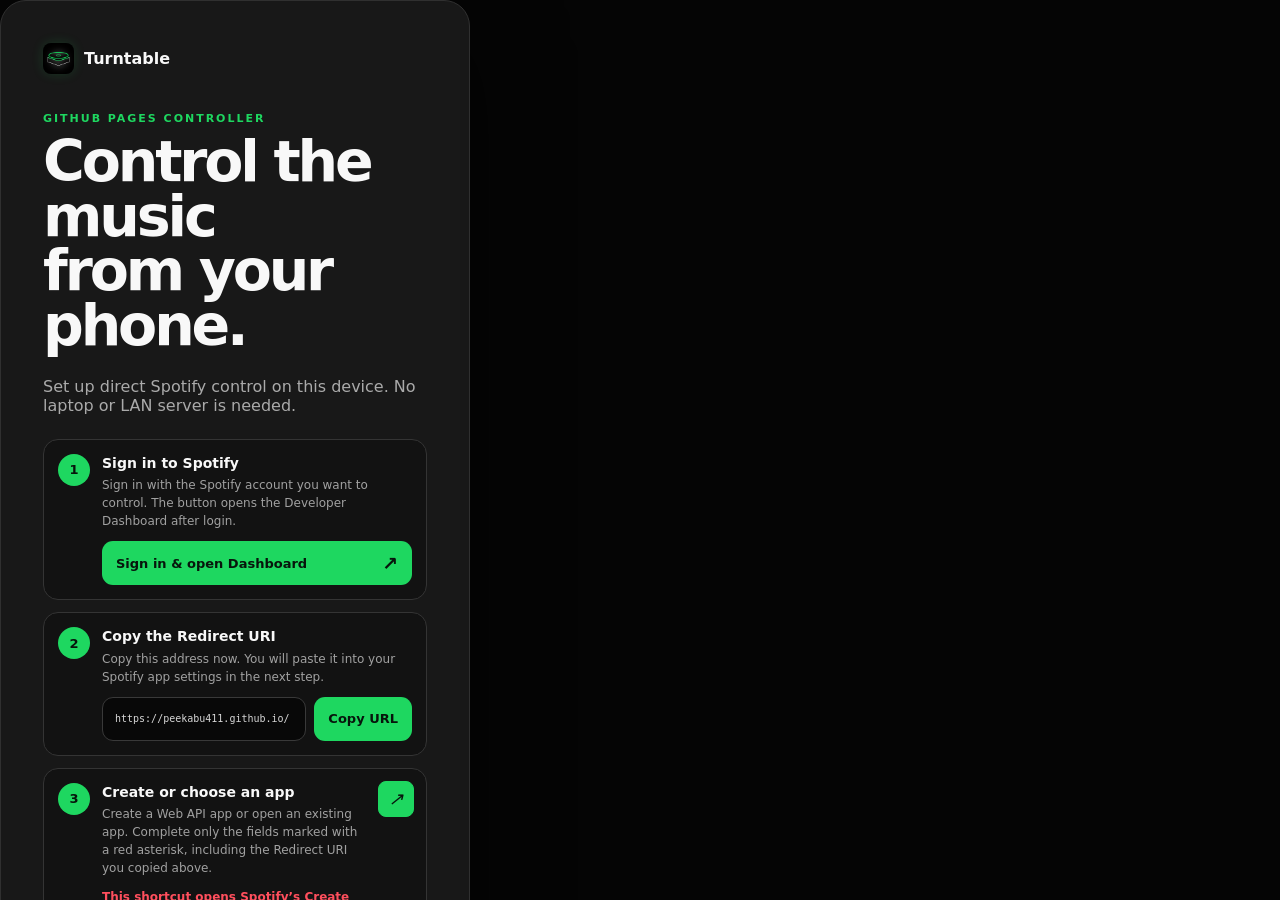
<file: index.html>
<!doctype html>
<html lang="en">
  <head>
    <meta charset="utf-8">
    <meta http-equiv="Content-Security-Policy" content="default-src 'self'; script-src 'self'; style-src 'self' 'unsafe-inline' https://fonts.googleapis.com; font-src 'self' https://fonts.gstatic.com; img-src 'self' data: blob: https://*.scdn.co https://*.spotifycdn.com; connect-src 'self' https://accounts.spotify.com https://api.spotify.com https://lrclib.net https://*.scdn.co https://*.spotifycdn.com; worker-src 'self'; object-src 'none'; base-uri 'none'; form-action 'self'">
    <meta name="referrer" content="no-referrer">
    <meta name="viewport" content="width=device-width,initial-scale=1,maximum-scale=1,user-scalable=no,viewport-fit=cover">
    <meta name="theme-color" content="#050505">
    <meta name="mobile-web-app-capable" content="yes">
    <meta name="color-scheme" content="dark">
    <meta name="apple-mobile-web-app-capable" content="yes">
    <meta name="apple-mobile-web-app-status-bar-style" content="black-translucent">
    <meta name="apple-mobile-web-app-title" content="Turntable">
    <link rel="manifest" href="./manifest.json">
    <link rel="icon" type="image/png" sizes="32x32" href="./icons/favicon-32.png">
    <link rel="icon" type="image/png" sizes="16x16" href="./icons/favicon-16.png">
    <link rel="icon" href="./icons/turntable-remote.ico" sizes="any">
    <link rel="apple-touch-icon" sizes="180x180" href="./icons/apple-touch-icon.png">
    <title>Turntable</title>
    <link rel="stylesheet" href="./styles.css?v=I.10.16">
    <link rel="stylesheet" href="./settings-help.css?v=I.10.16">
    <link rel="stylesheet" href="./settings-help-previews.css?v=I.10.16">
    <link rel="stylesheet" href="./screen-fit.css?v=I.10.16">
    <link rel="stylesheet" href="./preset-controls.css?v=I.10.16">
    <link rel="stylesheet" href="./desktop-layout.css?v=I.10.16">
    <link rel="stylesheet" href="./track-likes.css?v=I.10.16">
    <link rel="stylesheet" href="./viewport-resume.css?v=I.10.16">
    <link rel="stylesheet" href="./control-bar.css?v=I.10.16">
    <link rel="stylesheet" href="./smart-mix.css?v=I.10.16">
    <link rel="stylesheet" href="./now-playing-tour.css?v=I.10.16">
    <link rel="stylesheet" href="./refinements.css?v=I.10.16">
    <link rel="stylesheet" href="./settings.css?v=I.10.16">
    <link rel="stylesheet" href="./devices.css?v=I.10.16">
    <link rel="stylesheet" href="./now-playing.css?v=I.10.16">
    <link rel="stylesheet" href="./gesture-hints.css?v=I.10.16">
    <link rel="stylesheet" href="./bar-volume.css?v=I.10.16">
  </head>
  <body>
    <main class="shell">
      <section id="pairing" class="pairing-card">
        <div class="pair-brand"><img class="brand-logo" src="./icons/turntable-remote-192.png" alt=""><span>Turntable</span></div>
        <p class="kicker">GITHUB PAGES CONTROLLER</p>
        <h1>Control the music<br>from your phone.</h1>
        <p class="pair-copy">Set up direct Spotify control on this device. No laptop or LAN server is needed.</p>
        <div class="setup-steps" role="list">
          <section class="setup-step" role="listitem"><span>1</span><div><b>Sign in to Spotify</b><p>Sign in with the Spotify account you want to control. The button opens the Developer Dashboard after login.</p><a class="setup-action" href="https://accounts.spotify.com/en/login?continue=https%3A%2F%2Fdeveloper.spotify.com%2Fdashboard" target="_blank" rel="noopener noreferrer">Sign in &amp; open Dashboard <i>&#8599;</i></a></div></section>
          <section class="setup-step" role="listitem"><span>2</span><div><b>Copy the Redirect URI</b><p>Copy this address now. You will paste it into your Spotify app settings in the next step.</p><div class="redirect-uri"><code>https://peekabu411.github.io/</code><button id="copy-redirect-uri" type="button">Copy URL</button></div></div></section>
          <section class="setup-step dashboard-step" role="listitem"><span>3</span><div><b>Create or choose an app</b><p>Create a Web API app or open an existing app. Complete only the fields marked with a red asterisk, including the Redirect URI you copied above.</p><a class="dashboard-action" href="https://developer.spotify.com/dashboard/create" target="_blank" rel="noopener noreferrer" aria-label="Open Spotify Create app form" title="Open Spotify Create app form"><i>&#8599;</i></a><p class="dashboard-note">This shortcut opens Spotify’s Create app form directly. If Spotify asks you to sign in, reopen it after login.</p></div></section>
          <section class="setup-step dashboard-step" role="listitem"><span>4</span><div><b>Copy the Client ID</b><p>Open your app settings and copy its Client ID. Do not copy or paste the Client Secret.</p><a class="dashboard-action" href="https://accounts.spotify.com/en/login?continue=https%3A%2F%2Fdeveloper.spotify.com%2Fdashboard" target="_blank" rel="noopener noreferrer" aria-label="Open Spotify Developer Dashboard" title="Open Spotify Developer Dashboard"><i>&#8599;</i></a></div></section>
          <section class="setup-step" role="listitem"><span>5</span><div><b>Paste the Client ID</b><p>Return here and paste the Client ID from your Spotify app.</p><input id="pin" inputmode="text" maxlength="64" autocomplete="off" autocapitalize="off" spellcheck="false" placeholder="Spotify Client ID" aria-label="Spotify Client ID"></div></section>
          <section class="setup-step" role="listitem"><span>6</span><div><b>Connect Spotify</b><p>Approve access in Spotify. Turntable stores the connection only on this device.</p><button id="pair" class="setup-action primary-action">Connect Spotify <i>&#8594;</i></button></div></section>
        </div>
        <small id="pair-error" role="alert"></small>
      </section>

      <section id="remote" class="device topbar-hidden" data-current-view="player" hidden>
        <div class="hardware-brand" aria-label="Turntable Remote"><img src="./icons/turntable-remote-192.png" alt=""><b>turntable</b></div>
        <nav class="preset-bar" aria-label="Quick views">
          <div class="preset-selector-shell top-preset-control" aria-label="Active visual preset">
          <select id="top-preset-select" class="preset-selector" aria-label="Select visual preset"></select>
        </div>
          <button class="preset active" data-view="player"><span>Now playing</span></button>
          <button class="preset" data-view="playlists"><span>Playlists</span></button>
          <button class="preset" data-view="devices"><span>Devices</span></button>
          <button class="preset" data-view="settings"><span>Settings</span></button>
          <button id="refresh" class="status-button" aria-label="Refresh Spotify status"><span class="refresh-icon" aria-hidden="true">&#8635;</span></button>
          <span id="connection-dot" class="connection-indicator waiting" role="status" aria-label="Connection status: waiting" title="Waiting for Spotify"></span>
        </nav>
        <button id="bar-handle" class="bar-handle" aria-label="Show quick views"><span class="topbar-chevron" aria-hidden="true">&#8964;</span></button>
        <p class="topbar-hint guide-copy">PRESS FOR TABS</p>
        <button id="track-like" class="track-like" type="button" aria-label="Add song to Liked Songs" aria-pressed="false" disabled title="Play a Spotify song to use Liked Songs"><svg viewBox="0 0 24 24" aria-hidden="true"><path d="M12 20.3 3.5 12A5.4 5.4 0 0 1 12 5.4 5.4 5.4 0 0 1 20.5 12Z"/></svg></button>
        <a id="spotify-track-link" class="spotify-track-link" href="https://open.spotify.com/" target="_blank" rel="noopener noreferrer" aria-label="Open Spotify" title="Open Spotify">
          <svg viewBox="0 0 24 24" aria-hidden="true" focusable="false">
            <circle cx="12" cy="12" r="11"></circle>
            <path d="M6.6 9.2c3.8-1.1 7.7-.8 11.1.8"></path>
            <path d="M7.2 12.3c3.2-.8 6.6-.5 9.6.7"></path>
            <path d="M7.9 15.2c2.7-.6 5.4-.3 7.9.7"></path>
          </svg>
        </a>
        <div id="lyrics-track-marquee" class="lyrics-track-marquee" aria-hidden="true"><span id="lyrics-track-marquee-text"></span></div>

        <div class="screen">
          <section class="view player-view active" data-panel="player">
            <div class="player-background" aria-hidden="true">
              <div id="background-a" class="player-background-layer active"></div>
              <div id="background-b" class="player-background-layer"></div>
              <div class="player-background-shade"></div>
            </div>
            <div class="art-stage">
              <div class="ambient" id="ambient"></div>
              <div class="next-card" aria-hidden="true">
                <img id="next-cover" alt="">
                <div class="vinyl-grooves" aria-hidden="true"></div>
                <div class="vinyl-hole" aria-hidden="true"></div>
                <div class="swipe-glint"></div>
              </div>
              <div class="album-art" id="album-card">
                <img id="cover" alt="Current album artwork">
                <img id="vinyl-transition-cover" class="vinyl-transition-cover" alt="" aria-hidden="true">
                <div class="art-fallback">&#9835;</div>
                <div class="vinyl-grooves" aria-hidden="true"></div>
                <div class="vinyl-hole" aria-hidden="true"></div>
                <div class="swipe-glint"></div>
                <div id="art-tap-feedback" class="art-tap-feedback" aria-hidden="true"></div>
              </div>
              <p class="swipe-hint guide-copy"><span>&larr;</span> swipe to skip<em class="tap-play-hint"> &middot; tap to play</em> <span>&rarr;</span></p>
            </div>
            <div class="player-info">
              <div class="track-copy">
                <p class="context" id="context">NOW PLAYING</p>
                <h2 id="title" tabindex="0">Nothing playing</h2>
                <p id="artist">Open Spotify on any device and start a song</p>
              </div>
              <section id="lyrics-panel" class="lyrics-panel" aria-live="polite">
                <p id="lyrics-status">Lyrics will appear here.</p>
                <div id="lyrics-lines" class="lyrics-lines"></div>
              </section>
              <div class="timeline">
                <input id="seek" type="range" min="0" max="100" value="0" aria-label="Song position">
                <div><span id="elapsed">0:00</span><span id="duration">0:00</span></div>
              </div>
              <div class="transport">
                <button id="shuffle" class="transport-small" aria-label="Shuffle">&#8644;</button>
                <button id="previous" aria-label="Previous track">&#9664;&#9664;</button>
                <button id="play" class="play-button" aria-label="Play">&#9654;</button>
                <button id="next" aria-label="Next track">&#9654;&#9654;</button>
                <button id="repeat" class="transport-small" aria-label="Repeat off" data-repeat-state="off"><span class="repeat-icon" aria-hidden="true">&#8635;</span><b class="repeat-one" aria-hidden="true">1</b></button>
              </div>
            </div>
          </section>

          <section class="view list-view playlist-view" data-panel="playlists">
            <div class="section-heading playlist-heading"><button class="view-back" type="button" aria-label="Back to Now Playing"><svg viewBox="0 0 24 24" aria-hidden="true"><path d="M15 5 8 12l7 7"/></svg></button><div><p>YOUR LIBRARY</p><h2>Playlists</h2></div><button id="playlist-organize" class="playlist-organize" type="button" aria-pressed="false">Organize</button></div>
            <p id="playlist-reorder-hint" class="playlist-reorder-hint" hidden>Drag to reorder</p>
            <div id="playlist-grid" class="playlist-grid"><p class="empty">Choose this tab to load your Spotify playlists.</p></div>
          </section>

          <section class="view list-view devices-view" data-panel="devices">
            <div class="section-heading devices-heading"><button class="view-back" type="button" aria-label="Back to Now Playing"><svg viewBox="0 0 24 24" aria-hidden="true"><path d="M15 5 8 12l7 7"/></svg></button><div><p>SPOTIFY CONNECT</p><h2>Devices</h2></div></div>
            <section id="connection-status-card" class="connection-status-card" aria-live="polite">
              <span id="connection-status-dot" class="connection-status-dot waiting"></span>
              <div class="connection-status-copy"><small>REMOTE CONNECTION</small><strong id="connection-status-title">Checking connection</strong><p id="connection-status-detail">Contacting Spotify...</p><p class="connection-recommendation"><span>Recommended action</span><b id="connection-recommended-action">Wait for the current connection check to finish.</b></p></div>
              <div class="connection-facts"><span>Last sync <b id="connection-last-sync">—</b></span><span>Playback cache <b id="connection-cache-age">—</b></span></div><div class="connection-legend" aria-label="Connection light legend"><span><i class="connected"></i>Ready</span><span><i class="syncing"></i>Syncing</span><span><i class="cached"></i>Cached</span><span><i class="cooldown"></i>Cooldown</span><span><i class="offline"></i>Offline</span><span><i class="waiting"></i>Waiting</span></div>
            </section>
            <section class="devices-panel" aria-label="Spotify devices">
              <div id="device-list" class="device-list"><p class="empty">Looking for Spotify devices...</p></div>
              <p class="devices-help">Don't see a speaker? Open Spotify on it once and it appears here.</p>
              <div class="this-device-card">
                <button id="unpair-phone" class="unpair-button">Disconnect Spotify</button>
                <p class="this-device-note">Your Spotify login is saved only on this device. Disconnecting signs Turntable out here.</p>
              </div>
            </section>
          </section>

          <section class="view controls-view" data-panel="settings">
            <div class="section-heading settings-heading"><button id="back" class="view-back settings-back" type="button" aria-label="Back to Now Playing"><svg viewBox="0 0 24 24" aria-hidden="true"><path d="M15 5 8 12l7 7"/></svg></button><h2>Settings</h2><div class="settings-preset-tools" aria-label="Preset controls"><div class="preset-selector-shell"><select id="settings-preset-select" class="preset-selector" aria-label="Select visual preset"></select></div><button id="preset-save" type="button" disabled>Saved</button><button id="preset-manage" type="button" aria-label="Create or rename presets">&#8943;</button></div></div>
            <div class="settings-layout">
              <nav class="settings-nav" aria-label="Settings sections">
                <button type="button" data-settings-link="layout" class="active" aria-current="true">Layout</button>
                <button type="button" data-settings-link="playback">Playback</button>
                <button type="button" data-settings-link="lyrics">Lyrics</button>
                <button type="button" data-settings-link="display">Display</button>
                <button type="button" data-settings-link="help">Help &amp; tour</button>
                <div class="settings-nav-footer"><button id="version-indicator" class="version-indicator" type="button" aria-label="Turntable version I.10.16"><small>Turntable</small><b>ver(I.10.16)</b><span class="settings-log-hint">Update log &#8250;</span></button></div>
              </nav>
              <div class="settings-controls">
                <section class="settings-group settings-group-layout" id="settings-section-layout" aria-labelledby="settings-title-layout">
                  <h3 class="settings-group-title" id="settings-title-layout">Layout</h3>
                  <div class="appearance-setting">
                    <span>Album</span>
                    <p class="setting-note">Sliding card or spinning record</p>
                    <div class="theme-options">
                        <button data-album-choice="square"><b>Square</b><span>Album cover</span></button>
                        <button data-album-choice="vinyl"><b>Vinyl</b><span>Turntable disc</span></button>
                      </div>
                  </div>
                  <div class="appearance-setting">
                    <span>Volume control</span>
                    <p class="setting-note">Weighted knob or vertical bar</p>
                    <div class="theme-options">
                        <button data-control-choice="dial"><b>Dial</b><span>Round control</span></button>
                        <button data-control-choice="bar"><b>Bar</b><span>Vertical control</span></button>
                      </div>
                  </div>
                  <div class="appearance-setting">
                    <span>Beside the artwork</span>
                    <p class="setting-note">Lyrics fall back to song info</p>
                    <div class="theme-options">
                        <button data-display-choice="info"><b>Song info</b><span>Title + artist</span></button>
                        <button data-display-choice="lyrics"><b>Lyrics</b><span>Synced words</span></button>
                      </div>
                  </div>
                  <div class="appearance-setting player-background-setting">
                    <span>Background</span>
                    <p class="setting-note">Color from the artwork, or one solid color</p>
                    <div class="background-setting-body">
                        <div class="theme-options player-background-options">
                          <button data-player-background-choice="artwork"><b>Artwork</b><span>Album fade</span></button>
                          <button data-player-background-choice="solid"><b>Solid</b><span>Full color</span></button>
                        </div>
                        <div class="background-color-controls">
                          <div class="background-color-mode" role="group" aria-label="Background color source">
                            <button data-background-color-mode="auto" type="button">Auto</button>
                            <button data-background-color-mode="manual" type="button">Manual</button>
                          </div>
                          <label class="manual-background-color" for="background-color-picker"><input id="background-color-picker" type="color" value="#34261f" aria-label="Manual background color"><span>Color</span></label>
                        </div>
                      </div>
                  </div>
                </section>
                <section class="settings-group settings-group-playback" id="settings-section-playback" aria-labelledby="settings-title-playback">
                  <h3 class="settings-group-title" id="settings-title-playback">Playback</h3>
                  <div class="appearance-setting playback-bar-setting">
                    <span>Playback bar</span>
                    <p class="setting-note">Above the controls, or along the bottom edge</p>
                    <div class="theme-options">
                        <button data-playback-bar-choice="default"><b>Default</b><span>Above controls</span></button>
                        <button data-playback-bar-choice="divider"><b>Divider</b><span>Control edge</span></button>
                      </div>
                  </div>
                  <div class="appearance-setting control-bar-visibility-setting">
                    <span>Control bar</span>
                    <p class="setting-note">Full bottom bar, or compact controls beside the song</p>
                    <div class="theme-options">
                        <button data-control-bar-choice="shown"><b>Shown</b><span>Full bottom bar</span></button>
                        <button data-control-bar-choice="hidden"><b>Hidden</b><span>Compact controls</span></button>
                      </div>
                  </div>
                  <div class="appearance-setting volume-weight-setting">
                    <span>Volume weight</span>
                    <p class="setting-note">How much each swipe moves the volume</p>
                    <div class="theme-options volume-weight-options">
                        <button data-volume-weight-choice="light"><b>Light</b><span>Quick response</span></button>
                        <button data-volume-weight-choice="medium"><b>Medium</b><span>Balanced movement</span></button>
                        <button data-volume-weight-choice="heavy"><b>Heavy</b><span>Weighted movement</span></button>
                      </div>
                  </div>
                  <div class="appearance-setting control-bar-background-setting">
                    <span>Control bar background</span>
                    <p class="setting-note">What sits behind the bottom bar</p>
                    <div class="theme-options control-bar-background-options">
                        <button data-control-bar-background-choice="opaque"><b>Solid</b><span>Auto/manual color</span></button>
                        <button data-control-bar-background-choice="translucent"><b>Translucent</b><span>Frosted background</span></button>
                        <button data-control-bar-background-choice="transparent"><b>Transparent</b><span>No background</span></button>
                      </div>
                  </div>
                </section>
                <section class="settings-group settings-group-lyrics" id="settings-section-lyrics" aria-labelledby="settings-title-lyrics">
                  <h3 class="settings-group-title" id="settings-title-lyrics">Lyrics</h3>
                  <div class="appearance-setting lyric-style-setting">
                    <span>Lyric style</span>
                    <p class="setting-note">How synced lyrics appear</p>
                    <div class="theme-options lyric-style-options">
                        <button data-lyric-style-choice="scroll"><b>Scroll</b><span>Synced lines</span></button>
                        <button data-lyric-style-choice="word"><b>Word</b><span>One at a time</span></button>
                        <button data-lyric-style-choice="karaoke"><b>Karaoke</b><span>Highlight words</span></button>
                        <button data-lyric-style-choice="reveal"><b>Reveal</b><span>Build the line</span></button>
                        <button data-lyric-style-choice="focus"><b>Focus</b><span>Center word</span></button>
                      </div>
                  </div>
                  <div class="appearance-setting">
                    <span>Lyric background</span>
                    <p class="setting-note">Behind the lyrics panel</p>
                    <div class="theme-options">
                        <button data-lyrics-background-choice="solid"><b>Solid</b><span>Album color</span></button>
                        <button data-lyrics-background-choice="transparent"><b>Clear</b><span>Transparent</span></button>
                      </div>
                  </div>
                  <div class="appearance-setting lyric-size-setting">
                    <span>Lyric size</span>
                    <p class="setting-note">Text size of the lyrics</p>
                    <label class="lyric-size-control" for="lyric-font-size">
                        <input id="lyric-font-size" type="range" min="90" max="130" step="5" value="110" aria-label="Lyrics font size" aria-valuetext="110 percent">
                        <output id="lyric-font-size-value" for="lyric-font-size">110%</output>
                      </label>
                  </div>
                  <div class="appearance-setting lyric-offset-setting">
                    <span>Lyric timing</span>
                    <p class="setting-note">Move lyrics earlier or later</p>
                    <label class="lyric-offset-control" for="lyric-offset">
                        <input id="lyric-offset" type="range" min="-1.2" max="-0.2" step="0.1" value="-0.7" aria-label="Lyric timing offset from 0.5 seconds earlier to 0.5 seconds later than the default" aria-valuetext="-0.7 seconds" aria-describedby="lyric-offset-value">
                        <output id="lyric-offset-value" for="lyric-offset">-0.7s</output>
                      </label>
                  </div>
                </section>
                <section class="settings-group settings-group-display" id="settings-section-display" aria-labelledby="settings-title-display">
                  <h3 class="settings-group-title" id="settings-title-display">Display</h3>
                  <div class="appearance-setting layout-profile-setting">
                    <span>Screen fit</span>
                    <p class="setting-note">Auto picks the layout for this screen</p>
                    <div class="theme-options layout-profile-options">
                      <button data-layout-profile-choice="auto"><b>Auto</b><span>Detect screen</span></button>
                      <button data-layout-profile-choice="compact"><b>Compact</b><span>Small landscape</span></button>
                      <button data-layout-profile-choice="standard"><b>Standard</b><span>Regular phones</span></button>
                      <button data-layout-profile-choice="wide"><b>Wide</b><span>Tablet + desktop</span></button>
                    </div>
                    <output id="screen-fit-status" class="screen-fit-status" aria-live="polite">Auto</output>
                  </div>
                  <div class="appearance-setting ui-font-setting">
                    <span>Text size</span>
                    <p class="setting-note">Size of labels and buttons</p>
                    <label class="ui-font-control" for="ui-font-size">
                      <input id="ui-font-size" type="range" min="90" max="110" step="5" value="100" aria-label="Interface font size" aria-valuetext="100 percent">
                      <output id="ui-font-size-value" for="ui-font-size">100%</output>
                    </label>
                  </div>
                </section>
                <section class="settings-group settings-group-help" id="settings-section-help" aria-labelledby="settings-title-help">
                  <h3 class="settings-group-title" id="settings-title-help">Help &amp; tour</h3>
                  <div class="appearance-setting">
                    <span>Gesture hints</span>
                    <p class="setting-note">Press and swipe hints on Now Playing</p>
                    <div class="theme-options">
                        <button data-guide-choice="shown" aria-label="Show control hint text"><b>Show text</b><span>Press + swipe hints</span></button>
                        <button data-guide-choice="hidden" aria-label="Hide control hint text"><b>Hide text</b><span>Clean display</span></button>
                      </div>
                  </div>
                  <div class="appearance-setting guide-replay-setting">
                    <span>Now Playing tour</span>
                    <p class="setting-note">Highlights each control on your player</p>
                    <button id="start-now-playing-guide" class="guide-replay-button" type="button"><b>Start tour</b><span>Highlights each control on your player</span><i aria-hidden="true">&#8594;</i></button>
                  </div>
                </section>
                <p class="hint guide-copy">Swipe down in the center to show the top keys; swipe up to hide them.</p>
                <p class="spotify-disclaimer">Turntable is not affiliated with, endorsed by, or sponsored by Spotify</p>
                <input id="volume" type="range" min="0" max="100" value="50" aria-label="Volume" hidden>
                <span id="volume-value" hidden>50%</span>
              </div>
            </div>
          </section>
        </div>

        <button id="queue-toggle" class="queue-toggle" aria-label="Open playback queue" aria-controls="queue-drawer" aria-expanded="false">
          <span class="queue-icon" aria-hidden="true"><i></i><i></i><i></i></span>
        </button>
        <button id="queue-backdrop" class="queue-backdrop" aria-label="Close playback queue" tabindex="-1"></button>
        <aside id="queue-drawer" class="queue-drawer" aria-label="Playback queue" aria-hidden="true">
          <header><div><small>COMING UP</small><h2>Queue</h2></div><p class="queue-swipe-hint guide-copy" aria-hidden="true">SWIPE <span>&rarr;</span> TO CLOSE</p><button id="queue-close" aria-label="Close playback queue">&#10005;</button></header>
          <div id="queue-list" class="queue-list"><p class="empty">Your Spotify queue will appear here.</p></div>
          <p class="queue-api-note">Play Next advances to your selection after the current song ends or is skipped forward. Spotify does not allow queue removal or reordering here.</p>
        </aside>

        <button id="side-control-reveal" class="side-control-reveal" aria-label="Show volume control">&lt;</button>
        <aside class="dial-rail">
          <div class="dial-readout"><span>VOLUME</span><strong id="dial-value">50</strong></div>
          <button id="dial" class="dial" aria-label="Volume dial; swipe around it or use arrow keys" aria-valuemin="0" aria-valuemax="100" aria-valuenow="50">
            <span class="dial-marker"></span><span class="dial-center"></span><span class="bar-button-label guide-copy">PRESS</span>
          </button>
          <p class="dial-swipe-hint guide-copy"><span aria-hidden="true">&#8593;</span> SWIPE TO ADJUST <span aria-hidden="true">&#8595;</span></p>
          <p class="dial-press-hint guide-copy" aria-hidden="true">TAP PLAY &middot; 2&times; NEXT &middot; 3&times; BACK</p>
        </aside>
        <p id="message" class="message" role="status"></p>
      </section>
      <div id="now-playing-guide" class="now-playing-guide" role="dialog" aria-modal="true" aria-labelledby="now-playing-guide-title" hidden>
        <div class="now-playing-guide-backdrop" aria-hidden="true"></div>
        <section id="now-playing-guide-card" class="now-playing-guide-card" tabindex="-1">
          <header><div><small id="now-playing-guide-kicker">WELCOME TO TURNTABLE</small><h2 id="now-playing-guide-title">A quick Now Playing tour</h2></div><span id="now-playing-guide-count">Under a minute</span></header>
          <div id="now-playing-guide-visual" class="now-playing-guide-visual" aria-hidden="true"><div class="guide-demo guide-demo-welcome"><div class="guide-demo-welcome-disc"><span></span></div><div><b>NOW PLAYING</b><small>Skip, save, seek, playback, volume and tabs</small></div></div></div>
          <p id="now-playing-guide-copy">We'll highlight each control on your own player, one at a time. You can replay the tour from Settings anytime.</p>
          <div class="now-playing-guide-actions"><button id="now-playing-guide-dismiss" type="button">Not now</button><button id="now-playing-guide-next" class="primary" type="button">Start tour</button></div>
        </section>
      </div>
      <div id="rate-warning" class="rate-warning" role="alertdialog" aria-modal="true" aria-labelledby="rate-warning-title" hidden>
        <section class="rate-warning-card" tabindex="-1"><header><div><small>REQUEST RATE WARNING</small><h2 id="rate-warning-title">Slow down for a moment</h2></div><span>30 / MIN</span></header><p id="rate-warning-copy">Turntable has made several Spotify requests in the last minute. Avoid repeated refreshes, skips, and setting changes, then wait one minute before continuing.</p><div class="rate-warning-actions"><button id="rate-warning-dismiss" class="primary" type="button">Okay, I’ll wait</button></div></section>
      </div>
      <div id="library-permission" class="rate-warning" role="dialog" aria-modal="true" aria-labelledby="library-permission-title" hidden>
        <section class="rate-warning-card" tabindex="-1"><header><div><small>SPOTIFY LIKED SONGS</small><h2 id="library-permission-title">Allow saving songs</h2></div></header><p>Connect Spotify again and approve library access. Your settings stay the same. Then tap the heart to add or remove the current song from Liked Songs.</p><div class="rate-warning-actions"><button id="library-permission-dismiss" type="button">Not now</button><button id="library-permission-connect" class="primary" type="button">Connect Spotify</button></div></section>
      </div>
      <input id="haptic-switch" class="haptic-switch" type="checkbox" switch tabindex="-1" aria-hidden="true">
      <div class="rotate-notice"><strong>Turn your device sideways</strong><span>Landscape provides the full dashboard layout.</span></div>
      <div id="fullscreen-prompt" class="fullscreen-prompt" role="dialog" aria-modal="true" aria-labelledby="fullscreen-title" hidden>
        <div class="fullscreen-card">
          <span class="fullscreen-mark" aria-hidden="true">&#x26F6;</span>
          <div><small>FULLSCREEN RECOMMENDED</small><strong id="fullscreen-title">Use the complete display</strong><p id="fullscreen-copy">Enter fullscreen to hide the browser controls and prevent accidental page zoom.</p></div>
          <button id="fullscreen-enter" type="button">Enter fullscreen</button>
          <button id="fullscreen-dismiss" class="fullscreen-dismiss" type="button">Not now</button>
        </div>
      </div>
        <div id="preset-modal" class="preset-modal" role="dialog" aria-modal="true" aria-labelledby="preset-modal-title" hidden>
    <button id="preset-modal-backdrop" class="preset-modal-backdrop" type="button" aria-label="Close preset dialog"></button>
    <section id="preset-modal-card" class="preset-modal-card" tabindex="-1">
      <header class="preset-modal-header">
        <div><p>VISUAL PRESETS</p><h2 id="preset-modal-title">Manage presets</h2></div>
        <button id="preset-modal-close" class="preset-modal-close" type="button" aria-label="Close preset dialog">&#215;</button>
      </header>
      <p id="preset-modal-message" class="preset-modal-message"></p>
      <label class="preset-name-field" for="preset-name">Preset name<input id="preset-name" type="text" maxlength="24" autocomplete="off" spellcheck="false"></label>
      <div class="preset-modal-actions">
        <button id="preset-save-switch" class="primary" type="button">Save &amp; switch</button>
        <button id="preset-discard-switch" type="button">Discard &amp; switch</button>
        <button id="preset-create" class="primary" type="button">Create new</button>
        <button id="preset-rename" type="button">Rename</button>
        <button id="preset-delete" class="danger" type="button">Delete</button>
        <button id="preset-cancel" type="button">Cancel</button>
      </div>
    </section>
  </div>

  <div id="settings-help-modal" class="settings-help-modal" role="dialog" aria-modal="true" aria-labelledby="settings-help-title" hidden>
        <button id="settings-help-backdrop" class="settings-help-backdrop" type="button" aria-label="Close setting explanation"></button>
        <section id="settings-help-card" class="settings-help-card" tabindex="-1">
          <header><div><small>SETTING GUIDE</small><h2 id="settings-help-title">Setting information</h2></div><button id="settings-help-close" type="button" aria-label="Close setting explanation">&#10005;</button></header>
          <div class="settings-help-body">
            <p id="settings-help-summary"></p>
            <div id="settings-help-preview" class="settings-help-preview" aria-label="Setting illustrations"></div>
            <ul id="settings-help-details" class="settings-help-details"></ul>
            <small id="settings-help-current" class="settings-help-current"></small>
          </div>
        </section>
      </div>
      <div id="update-log-modal" class="update-log-modal" role="dialog" aria-modal="true" aria-labelledby="update-log-title" hidden>
        <button id="update-log-backdrop" class="update-log-backdrop" type="button" aria-label="Close update log"></button>
        <section class="update-log-card" tabindex="-1">
          <header><div><small>UPDATE LOG</small><h2 id="update-log-title">Latest 10 updates</h2></div><button id="update-log-close" type="button" aria-label="Close update log">&#10005;</button></header>
          <div class="update-log-tabs" role="tablist" aria-label="Update and diagnostics views"><button id="updates-tab" class="active" type="button" role="tab" aria-selected="true" aria-controls="updates-panel">Updates</button><button id="diagnostics-tab" type="button" role="tab" aria-selected="false" aria-controls="diagnostics-panel">Live diagnostics</button></div>
          <div id="updates-panel" class="update-log-panel" role="tabpanel" aria-labelledby="updates-tab">
          <ol class="update-log-list">
            <li><b>ver(I.10.16)</b><span>New look for the Bar volume control: a thin green line with a white dot at the volume level, matching the Divider progress line, and a round play/pause button at the top in place of the old PRESS key. It works the same way: swipe the bar for volume, and press the button once to play or pause, twice for the next song, three times for the previous one. The Bar preview in Settings matches.</span></li>
            <li><b>ver(I.10.15)</b><span>Settings fix: on iPhone, tapping a group in the side list (Layout, Playback, Lyrics, Display, Help &amp; tour) now jumps there on the first tap. Before, the first tap could make the text resize and the jump miss, so it took a second tap.</span></li>
            <li><b>ver(I.10.14)</b><span>Gesture hints for every control: Hold for Smart Mix (Shuffle), Press to hide and Press for controls (control bar arrow), Drag to seek (Divider mini player), Tap play &middot; 2&times; next &middot; 3&times; back (volume dial or bar), Press for volume (after swiping the volume away) and Swipe &rarr; to close (queue). Each hint sits beside its control without covering anything, and fades after you use the gesture three times; Show text under Gesture hints in Settings brings them all back. Swipe to adjust no longer runs over the lyrics box, the iPhone SE no longer hides the song length when the control bar is hidden, and the Bar volume control now starts below the Spotify button.</span></li>
            <li><b>ver(I.10.13)</b><span>The arrow buttons (Press for tabs, bring back the volume control, and show or hide the control bar) now dim on their own a second after the app opens or refreshes, instead of staying bright until you first press them.</span></li>
            <li><b>ver(I.10.12)</b><span>Settings now has a back arrow beside its title that returns to Now Playing. While Settings is open the top tabs stay out of the way, so the back arrow is the way out.</span></li>
            <li><b>ver(I.10.11)</b><span>Matching arrows: the "Press for tabs" arrow at the top, the arrow that brings the volume control back, and the control bar button now share one look, a thin chevron in a small rounded chip. Each one lights up when you press it and dims a second later.</span></li>
            <li><b>ver(I.10.10)</b><span>When Spotify is playing on the iPhone or iPad itself, the volume dial or bar now hides on its own, because Spotify does not let any app change that device's volume (use the phone's volume buttons instead). It comes back by itself when playback moves to a speaker or computer, and the rest of the player keeps its tidy swiped-away layout. The Spotify button is back to its earlier look, and the Liked Songs heart now matches it: the same small dark ring at half strength that brightens when pressed, with a green heart for liked songs.</span></li>
            <li><b>ver(I.10.9)</b><span>Hidden control bar: a small chevron button now shows or hides the bar with one tap, in every layout. It sits on the top edge of the bar when it's showing, and at the bottom (just above the mini player in Divider style) when it's hidden. It points to where the bar will go and dims a second after you press it. Swiping still works too.</span></li>
            <li><b>ver(I.10.8)</b><span>Now Playing polish: the Spotify button now matches the Liked Songs heart in the opposite corner. On iPhone SE the volume dial no longer covers the control bar, and the Bar control starts below the Spotify button. Gesture hints (swipe to skip, swipe to adjust, press for tabs) now fade out for good once you have used each gesture three times; choose Show text under Gesture hints in Settings to bring them back. The song name above the lyrics now scrolls when it is too long to fit.</span></li>
            <li><b>ver(I.10.7)</b><span>Smart Mix, a Smart Shuffle stand-in. Hold the Shuffle button for Shuffle off, Shuffle, Smart Mix, or a shortcut that opens Spotify's own Smart Shuffle. While Turntable is open, Smart Mix adds one of your songs after every 3 songs, picked from the current artist, your top songs, Liked Songs and recent plays, with no repeats within a day. Picks show a SMART PICK tag in the queue. Spotify asks once for access to your top songs and recent plays.</span></li>
            <li><b>ver(I.10.6)</b><span>Hidden control bar: the compact buttons and their icons are larger and easier to hit. In Divider style the buttons now spread across the space under the song or lyrics, starting at the left edge, and space out further when you swipe the volume control away, just like Default.</span></li>
            <li><b>ver(I.10.5)</b><span>Settings now has a side list of groups (Layout, Playback, Lyrics, Display, Help &amp; tour): tap one to jump to it, and each setting shows a short note beside a compact choice. Selected options stay green. Devices is one clean list: the playing device shows in green, the others have a Play here button, and Disconnect Spotify sits at the bottom.</span></li>
            <li><b>ver(I.10.4)</b><span>Behind-the-scenes cleanup: your settings are now read and saved in one place for both the app and presets, and the app's main code is split into smaller files by area (lyrics, queue, playlists, devices, player and so on). Everything works the same as before.</span></li>
            <li><b>ver(I.10.3)</b><span>Behind-the-scenes cleanup: the stylesheets are now readable, with one shared set of colours and fonts, and 330 style lines that could never take effect are gone. Every screen looks exactly the same as before.</span></li>
            <li><b>ver(I.10.2)</b><span>Behind-the-scenes cleanup: Turntable now talks to Spotify directly. The old stand-in for the retired PC server, which pretended to be a local server inside the page, is gone. Every button sends exactly the same requests to Spotify as before, and nothing looks or works differently.</span></li>
            <li><b>ver(I.10.1)</b><span>Behind-the-scenes cleanup: removed about 300 unused style rules and 9 MB of unused images, and every file now updates together with the version, so a new release no longer leaves old files stuck in Safari or the Home Screen app. Nothing looks or works differently.</span></li>
            <li><b>ver(I.10.0)</b><span>Polish pass: removed leftover PC and LAN wording (Now Playing shows "Now playing" when Spotify gives no playlist or album, and the old pairing card in Devices is now a simple Disconnect Spotify card). Long song titles stop at two lines with "…", stay clear of the volume dial on iPhone, and no longer leave stray marks on iPad. The iPad artwork is larger in Song info mode, the logo no longer sits under the queue button, the "Press for tabs" hint no longer covers the Settings preset buttons on small iPhones, and small option labels are easier to read. The app also starts faster by loading its files in parallel, and every style file now updates reliably on the Home Screen app. Hidden control bar, Divider style: the progress line is now a small mini player pill with the times, centred above the home bar. Tap it, or just drag it, to lift a full-width scrubber that tucks away after you let go, so seeking no longer swipes to another app on iPhone.</span></li>
            <li><b>ver(I.9.9.2)</b><span>Hidden control bar refinements: play/pause is now a plain icon like the other buttons, the compact controls are spaced further apart, the Divider progress line sits closer to the bottom edge, and under lyrics the controls stay anchored to the lyric text when the volume control is swiped away instead of shifting right. The Now Playing tour now keeps the tab row hidden and acts out each gesture with an animated fingertip.</span></li>
            <li><b>ver(I.9.9.1)</b><span>Rebuilt the Now Playing tour as a spotlight on your real player: it highlights each control in place, follows your album, volume, playback bar and control bar styles, and now covers Liked Songs, the queue, the Spotify shortcut, tap-to-play, and the dial and bar tap gestures. An animated fingertip acts out each gesture, and the tab row stays closed except on the tabs step.</span></li>
            <li><b>ver(I.9.9)</b><span>Added an option to hide the bottom control bar: the controls move into one small row beside the song, the artwork grows, the volume control moves down, and tapping the artwork plays or pauses. Divider moves its thicker progress line to the bottom edge. Saved with each preset; swipe down on the bar to hide it and up from the bottom to bring it back.</span></li>
            <li><b>ver(I.9.8)</b><span>Extended Wide layout to iPad mini and larger tablets, added Liked Songs playback and a separate top-left heart, hardened connection security, and added iPhone Home Screen startup/resume layout recovery.</span></li>
            <li><b>ver(I.9.7.39)</b><span>Fixed Wide mode on large touch tablets: tabs collapse correctly, the volume dial stays half-visible at the right edge, and the tab arrow opens and closes cleanly.</span></li>
            <li><b>ver(I.9.7.38)</b><span>Corrected lyric timing for the longer-intro Oshakashama recording without shifting other versions.</span></li>
            <li><b>ver(I.9.7.37)</b><span>Positioned the first Scroll lyric before its intro fade and reset retained lyric scroll offsets.</span></li>
            <li><b>ver(I.9.7.36)</b><span>Scroll lyrics now fade from 0% to 100% during the five seconds before the first line.</span></li>
            <li><b>ver(I.9.7.35)</b><span>Scroll lyrics now restore incoming lines after the instrumental intro ends.</span></li>
            <li><b>ver(I.9.7.34)</b><span>Setup Step 3 now opens Spotify's Create app form directly, bypassing the banner-covered dashboard button.</span></li>
            <li><b>ver(I.9.7.33)</b><span>Synced lyric lines now stay hidden until their timestamp begins, including during instrumental intros.</span></li>
            <li><b>ver(I.9.7.32)</b><span>Fixed album-art glow and background updates during song-change animations.</span></li>
            <li><b>ver(I.9.7.31)</b><span>Limited fast playback checks to only the final three seconds of each track.</span></li>
            <li><b>ver(I.9.7.30)</b><span>Made automatic square album-art changes slower and smoother with a layered card-slide transition.</span></li>
            <li><b>ver(I.9.7.29)</b><span>Reduced background status polling and prevented duplicate refreshes around playback and settings controls.</span></li>
            <li><b>ver(I.9.7.27)</b><span>Rate warnings now appear only when the rolling request count crosses from 20 or below to above 20.</span></li>
            <li><b>ver(I.9.7.26)</b><span>Restyled the request-rate warning to match the Now Playing guide card.</span></li>
            <li><b>ver(I.9.7.25)</b><span>Added a Spotify request-rate warning after 20 calls in one minute, with guidance to wait before continuing.</span></li>
            <li><b>ver(I.9.7.24)</b><span>Smoothed the title/lyrics handoff and renamed the green fallback label to “LYRICS NOT AVAILABLE.”</span></li>
            <li><b>ver(I.9.7.23)</b><span>Fixed lyric transitions: timestamp-only lyric responses now count as unavailable, and the title display resets before previous lyric lines are cleared.</span></li>
            <li><b>ver(I.9.7.22)</b><span>App health update: fixed the guide card DOM target and expanded offline pre-caching to include the complete core app shell.</span></li>
            <li><b>ver(I.9.7.21)</b><span>Hardened the no-lyrics fallback: unavailable or loading lyrics now explicitly hide the lyric panel and show title, artist, and context.</span></li>
            <li><b>ver(I.9.7.20)</b><span>Fixed lyric fallback behavior: the title display now remains visible until lyrics are confirmed, including for tracks with no lyrics.</span></li>
            <li><b>ver(I.9.7.19)</b><span>Rebuilt the Now Playing volume visual as a clean player strip with a dedicated volume module, swipe cue, and edge dial.</span></li>
            <li><b>ver(I.9.7.18)</b><span>Rebuilt the short-landscape volume guide into a clean Now Playing composition with unified album, track, slider, swipe, and dial controls.</span></li>
            <li><b>ver(I.9.7.17)</b><span>Anchored the short-landscape volume dial directly to the visual edge, independent of the mockup content width.</span></li>
            <li><b>ver(I.9.7.16)</b><span>Expanded the short-landscape Now Playing visual to its full canvas so the volume dial sits at the true right edge.</span></li>
            <li><b>ver(I.9.7.15)</b><span>Refined the landscape volume visual so the partially visible dial is wider and its green level marker remains visible.</span></li>
            <li><b>ver(I.9.7.14)</b><span>Refined short-landscape guide sizing and reset each guide card to the top whenever you move between pages.</span></li>
            <li><b>ver(I.9.7.13)</b><span>Added a compact short-landscape guide layout so the card, controls, description, and actions fit without overlap or off-screen scrolling.</span></li>
            <li><b>ver(I.9.7.12)</b><span>Fixed guide card three control spacing: slider and swipe guidance now fit fully, while the half-visible dial stays anchored at the right edge.</span></li>
            <li><b>ver(I.9.7.11)</b><span>Expanded guide card three across the full visual canvas so its artwork, track copy, slider, swipe cue, and edge dial match the intended Now Playing layout.</span></li>
            <li><b>ver(I.9.7.10)</b><span>Rebuilt guide card three as a compact Now Playing mockup with square art, track text, slider, swipe direction, and a half-visible dial.</span></li>
            <li><b>ver(I.9.7.9)</b><span>Corrected the guide visuals: square art now demonstrates skip control, while volume demonstrates the dial and slider styles with a higher tab instruction.</span></li>
            <li><b>ver(I.9.7.8)</b><span>Refined guide card three with a higher, clearer tab instruction and a second square-display volume example.</span></li>
            <li><b>ver(I.9.7.3)</b><span>Fine-tuned the Now Playing guide cards: the record swipe cue is now black with green controls, and the volume card uses a true half-visible dial with a clearer tab trigger.</span></li>
            <li><b>ver(I.9.7.2)</b><span>Refined the Now Playing visual guide: the swipe cue now sits inside the record, volume mirrors the side dial, and tabs appear as their own real-style preset row.</span></li>
            <li><b>ver(I.9.7.1)</b><span>Added the new visual Now Playing overview: first connection now asks whether to start a simple guided walkthrough, and Settings can replay it anytime.</span></li>
            <li><b>ver(I.9.7)</b><span>Stable GitHub Pages release: the Wide desktop profile scales disc and square album artwork to 75% and doubles the lyrics panel and lyric type.</span></li>
            <li><b>ver(I.9.6)</b><span>Replaced the top-tab bar with a 25%-opacity down arrow, matched interaction hint styling, positioned volume guidance vertically, raised the Lyrics song title 5px beside Spotify, restored normal playlist swiping until a reorder drag begins, preloads upcoming lyric availability, and keeps every hint under the hide-text setting.</span></li>
            <li><b>ver(I.9.5)</b><span>Added a right-aligned, continuous song-and-artist marquee for Lyrics mode, a subtle top-bar arrow, and refined setup dashboard shortcut styling and guidance.</span></li>
            <li><b>ver(I.9.4)</b><span>Stable release: playlist organizing now keeps the screen fixed while dragging, auto-scrolls only at the top and bottom edges, shows drag guidance, and precisely honors the divider between playlists. Also includes the recent lyrics fallback, organizer refinements, and a clearer six-step Spotify setup.</span></li>
            <li><b>ver(I.9.3)</b><span>Stable release: lyric-provider compatibility with clear unavailable status, vertical playlist insertion gaps, smooth drag-and-drop reordering, and a single-column update log.</span></li>
            <li><b>ver(I.9.19)</b><span>Restored the original static two-line Now Playing title display.</span></li>
            <li><b>ver(I.9.18)</b><span>Made playlist drops smoother and replaced card highlights with a precise insertion gap.</span></li>
            <li><b>ver(I.9.17)</b><span>Matched the Android visual preset set while retaining Pages-only custom presets.</span></li>
            <li><b>ver(I.9.14-I.9.16)</b><span>Refined playlist counts and card text, then added slow scrolling for Now Playing titles longer than two lines.</span></li>
            <li><b>ver(I.9.13)</b><span>Restored the original playlist layout and added a smooth floating album-cover preview while reordering.</span></li>
            <li><b>ver(I.9.12)</b><span>Added device-local playlist pins and drag-to-reorder organizing without changing Spotify.</span></li>
            <li><b>ver(I.9.11)</b><span>Extended the hidden top-tab reveal target upward beyond the controller edge for easier one-touch access.</span></li>
            <li><b>ver(I.9.10)</b><span>Expanded the invisible Now Playing top-tab reveal target while preserving the original bar size and position.</span></li>
            <li><b>ver(I.9.09)</b><span>Fixed GitHub Pages diagnostics with live direct-API request counts and a clear direct connection status.</span></li>
            <li><b>ver(I.9.08)</b><span>Added the complete step-by-step Spotify dashboard setup, Redirect URI copy action, and consistent setup design.</span></li>
          </ol>
          </div>
          <section id="diagnostics-panel" class="update-log-panel diagnostics-panel" role="tabpanel" aria-labelledby="diagnostics-tab" hidden>
            <div class="diagnostics-summary">
              <article><small>LAST MINUTE</small><strong id="diag-minute">--</strong><span>Spotify calls</span></article>
              <article><small>LAST HOUR</small><strong id="diag-hour">--</strong><span>Spotify calls</span></article>
              <article><small>CACHE SAVINGS</small><strong id="diag-cache-hits">--</strong><span>responses reused</span></article>
              <article><small>SERVER</small><strong id="diag-server">--</strong><span id="diag-uptime">Checking...</span></article>
            </div>
            <div class="diagnostics-detail"><p id="diag-connection">Open this tab to read local diagnostics.</p><ul id="diag-paths"></ul></div>
            <button id="diagnostics-refresh" type="button">Refresh local diagnostics</button>
            <small class="diagnostics-note">This view reports direct Spotify API activity from this device. Opening it does not add a Spotify request.</small>
          </section>
        </section>
      </div>    </main>
    <script src="./bridge.js?v=I.10.16"></script>
  </body>
</html>
</file>
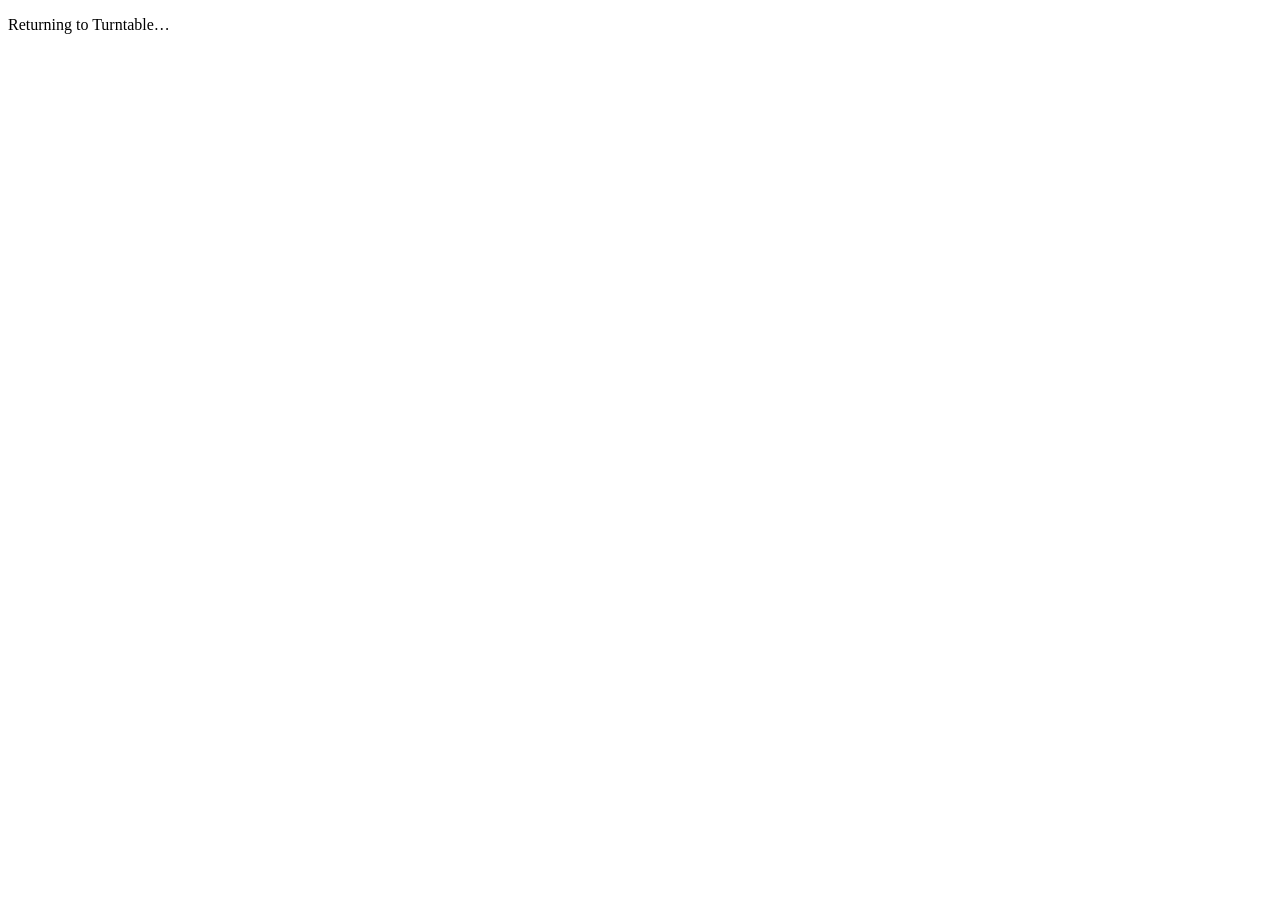
<file: spotify/callback/index.html>
<!doctype html>
<html lang="en">
  <meta charset="utf-8">
  <meta http-equiv="Content-Security-Policy" content="default-src 'none'; base-uri 'none'; form-action 'none'">
  <meta name="referrer" content="no-referrer">
  <meta name="robots" content="noindex">
  <title>Returning to Turntable…</title>
  <p>Returning to Turntable…</p>
</html>
</file>
<file: styles.css>
@import url('https://fonts.googleapis.com/css2?family=DM+Sans:wght@400;500;600;700&display=swap');

:root {
  /* Design tokens: use these instead of typing colours and fonts again. */
  --font-ui: "DM Sans",system-ui,sans-serif;
  --green: #1ed760;
  /* Spotify-style accent: selections, active states, progress */
  --on-green: #07150c;
  /* text and icons drawn on a green fill */
  --text: #f8f8f8;
  /* default body text */
  --white: #fff;
  /* titles, icons, strongest text */
  --text-dim: #aaa;
  /* secondary labels */
  --muted: #9b9b9b;
  /* hints and quiet text */
  --black: #000;
  --page: #101010;
  /* app background */
  --panel: #111;
  /* cards and sheets */
  --warning: #f3bc4b;
  /* cautions and rate warnings */
  --album-fallback: #34261f;
  /* background colour when artwork has none */
  font-family: var(--font-ui);
  color: var(--text);
  background: var(--page);
  color-scheme: dark;
}

* {
  box-sizing: border-box;
  touch-action: manipulation;
}

html,
body {
  margin: 0;
  overscroll-behavior: none;
}

button,
input {
  font: inherit;
}

button {
  cursor: pointer;
}

button:disabled,
input:disabled {
  cursor: not-allowed;
  opacity: .38;
}

.shell {
  min-height: 100svh;
  display: grid;
  place-items: center;
  padding: 22px;
  background: radial-gradient(circle at 50% 20%,#2a2a2a,#0b0b0b 60%);
}

.pairing-card {
  width: min(470px,100%);
  padding: 42px;
  border-radius: 26px;
  background: #181818;
  border: 1px solid #303030;
  box-shadow: 0 30px 90px #0009;
}

.pair-brand {
  display: flex;
  align-items: center;
  gap: 10px;
  font-weight: 700;
}

.kicker,
.context,
.section-heading p {
  font-size: 11px;
  letter-spacing: .18em;
  font-weight: 700;
  color: var(--green);
  margin: 38px 0 9px;
}

.pairing-card h1 {
  font-size: clamp(36px,9vw,57px);
  letter-spacing: -.055em;
  line-height: .96;
  margin: 0;
}

.pair-copy {
  color: var(--text-dim);
  margin: 24px 0 12px;
}

#pair-error {
  display: block;
  color: #ff8c8c;
  min-height: 18px;
}

.device {
  width: min(1060px,100%);
  height: min(650px,calc(100svh - 44px));
  min-height: 520px;
  position: relative;
  display: grid;
  grid-template-columns: 1fr 190px;
  grid-template-rows: 73px 1fr;
  background: #050505;
  border: 1px solid #292929;
  border-radius: 24px;
  overflow: hidden;
  box-shadow: 0 32px 100px var(--black),inset 0 0 0 3px #080808;
}

.device[hidden] {
  display: none;
}

.preset-bar {
  grid-column: 1/-1;
  display: grid;
  grid-template-columns: 54px repeat(4,minmax(86px,1fr)) 83px;
  gap: 8px;
  align-items: center;
  padding: 11px 16px;
  border-bottom: 1px solid #242424;
  background: linear-gradient(#111,#080808);
}

.preset-bar button {
  height: 49px;
  border: 1px solid #343434;
  background: linear-gradient(#1c1c1c,#111);
  color: var(--text-dim);
  border-radius: 9px;
  box-shadow: inset 0 1px #3a3a3a,0 3px 0 #030303;
}

.preset-bar button:active {
  transform: translateY(2px);
  box-shadow: inset 0 1px #2b2b2b,0 1px 0 #030303;
}

.preset {
  display: flex;
  gap: 9px;
  align-items: center;
  padding: 0 10px;
}

.preset b {
  display: grid;
  place-items: center;
  background: #2b2b2b;
  border-radius: 6px;
  width: 27px;
  height: 27px;
  color: #ddd;
}

.preset span {
  white-space: nowrap;
  overflow: hidden;
  text-overflow: ellipsis;
  font-size: 12px;
  font-weight: 700;
}

.preset.active,
.preset:hover {
  background: linear-gradient(#292929,#1b1b1b);
  color: var(--white);
}

.preset.active b {
  background: var(--green);
  color: #06150b;
  box-shadow: 0 0 12px #1ed76055;
}

.status-button {
  font-size: 11px;
  font-weight: 700;
}

.screen {
  min-width: 0;
  overflow: hidden;
}

.view {
  height: 100%;
  display: none;
}

.view.active {
  display: flex;
}

.player-view {
  position: relative;
  padding: 34px;
  gap: 36px;
  align-items: center;
  background: radial-gradient(circle at 22% 45%,#202020,#080808 68%);
}

.art-stage {
  width: min(39%,350px);
  aspect-ratio: 1;
  position: relative;
  flex: none;
  perspective: 800px;
}

.ambient {
  position: absolute;
  inset: 3%;
  background: #395545 center/cover no-repeat;
  filter: blur(50px);
  opacity: .55;
}

.next-card {
  position: absolute;
  border-radius: 8px;
  overflow: hidden;
  background: #151515;
  box-shadow: 0 18px 40px #000b;
}

.next-card img {
  width: 100%;
  height: 100%;
  object-fit: cover;
}

.album-art {
  position: absolute;
  inset: 0;
  z-index: 2;
  border-radius: 8px;
  overflow: hidden;
  background: linear-gradient(145deg,#258653,#0c2e1b);
  box-shadow: 0 24px 55px #000a;
  touch-action: pan-y;
  cursor: grab;
  transition: transform .28s cubic-bezier(.2,.85,.25,1),opacity .24s ease;
}

.album-art.swiping {
  transition: none;
  cursor: grabbing;
}

.album-art.swipe-reset {
  transition: none;
}

.album-art img {
  position: absolute;
  width: 100%;
  height: 100%;
  object-fit: cover;
  z-index: 1;
  -webkit-user-drag: none;
  user-select: none;
}

.swipe-glint {
  position: absolute;
  z-index: 2;
  inset: 0;
  background: linear-gradient(115deg,#fff0 55%,#ffffff12);
  pointer-events: none;
}

.swipe-hint {
  position: absolute;
  z-index: 3;
  left: 0;
  right: 0;
  bottom: -25px;
  margin: 0;
  text-align: center;
  color: #626262;
  font-size: 9px;
  letter-spacing: .13em;
  text-transform: uppercase;
}

.swipe-hint span {
  color: #999;
  padding: 0 4px;
}

.art-fallback {
  height: 100%;
  display: grid;
  place-items: center;
  color: #06150b;
  font-size: 90px;
}

.player-info {
  min-width: 0;
  flex: 1;
}

.context {
  margin: 0 0 12px;
}

.player-info h2 {
  font-size: clamp(31px,5vw,59px);
  letter-spacing: -.05em;
  margin: 0 0 10px;
  overflow: hidden;
}

.player-info>p:not(.context) {
  font-size: 18px;
  color: #b7b7b7;
  margin: 0;
  white-space: nowrap;
  overflow: hidden;
  text-overflow: ellipsis;
}

.timeline {
  margin-top: 35px;
}

.timeline input {
  width: 100%;
  accent-color: var(--white);
}

.timeline>div {
  display: flex;
  justify-content: space-between;
  color: #888;
  font-size: 11px;
  margin-top: 4px;
}

.transport {
  display: flex;
  align-items: center;
  justify-content: center;
  gap: clamp(8px,2vw,24px);
  margin-top: 14px;
}

.transport button {
  width: 44px;
  height: 44px;
  border: 0;
  color: var(--white);
  background: transparent;
  font-size: 17px;
}

.transport .play-button {
  width: 58px;
  height: 58px;
  border-radius: 50%;
  font-size: 21px;
}

.transport .active {
  color: var(--green);
}

.dial-rail {
  border-left: 1px solid #242424;
  background: #0a0a0a;
  display: flex;
  flex-direction: column;
  align-items: center;
  justify-content: center;
  gap: 15px;
}

.dial-readout {
  text-align: center;
}

.dial-readout span,
.dial-rail>p {
  display: block;
  color: #666;
  font-size: 9px;
  letter-spacing: .18em;
  font-weight: 700;
}

.dial-readout strong {
  font-size: 30px;
}

.dial {
  position: relative;
  width: 126px;
  height: 126px;
  border-radius: 50%;
  border: 1px solid #4a4a4a;
  touch-action: none;
}

.dial-marker {
  position: absolute;
}

.dial-center {
  position: absolute;
  inset: 25px;
  display: grid;
  place-items: center;
  border-radius: 50%;
}

.dial:active .dial-center {
  background: #252525;
}

.dial-rail>p {
  margin: 0;
}

.list-view {
  padding: 38px 42px;
  overflow: auto;
  flex-direction: column;
  background: linear-gradient(135deg,#171717,#070707);
}

.section-heading p {
  margin: 0 0 8px;
}

.section-heading h2 {
  font-size: 42px;
  letter-spacing: -.045em;
  margin: 0 0 27px;
}

.queue-list,
.device-list {
  display: grid;
  gap: 7px;
}

.queue-item,
.device-item {
  display: grid;
  grid-template-columns: 52px 1fr auto;
  gap: 14px;
  align-items: center;
  border: 1px solid #272727;
  background: #121212;
  border-radius: 10px;
  padding: 8px;
}

.queue-item img {
  width: 52px;
  height: 52px;
  object-fit: cover;
  border-radius: 5px;
}

.queue-item b,
.queue-item small {
  display: block;
  white-space: nowrap;
  overflow: hidden;
  text-overflow: ellipsis;
}

.queue-item small,
.device-item small {
  color: #888;
  margin-top: 3px;
}

.queue-number {
  color: #666;
  padding: 0 11px;
}

.device-item {
  grid-template-columns: 44px 1fr auto;
  padding: 14px;
}

.device-icon {
  font-size: 22px;
  text-align: center;
}

.device-item button {
  border: 1px solid #444;
  background: #202020;
  color: var(--white);
  padding: 8px 14px;
  border-radius: 999px;
}

.device-item.active {
  border-color: #1ed76055;
}

.device-item.active button {
  background: var(--green);
  color: #06150b;
  border-color: var(--green);
}

.empty {
  color: #888;
}

.hint {
  color: #777;
  font-size: 13px;
}

.message {
  position: absolute;
  left: 20px;
  right: 210px;
  bottom: 9px;
  color: #ffb36b;
  text-align: center;
  font-size: 12px;
  pointer-events: none;
}

@media(max-width:760px) {
  .shell {
    padding: 0;
  }
  .device {
    height: 100svh;
    min-height: 620px;
    border: 0;
    border-radius: 0;
    grid-template-columns: 1fr;
    grid-template-rows: 66px 1fr 118px;
  }
  .preset-bar {
    grid-column: 1;
    grid-template-columns: 43px repeat(4,1fr);
    padding: 8px;
    gap: 5px;
  }
  .preset {
    justify-content: center;
    padding: 0;
  }
  .preset span,
  .status-button {
    display: none;
  }
  .preset-bar .status-button {
    display: none;
  }
  .screen {
    grid-row: 2;
  }
  .dial-rail {
    grid-row: 3;
    border-left: 0;
    border-top: 1px solid #242424;
    flex-direction: row;
    justify-content: space-between;
    padding: 8px 26px;
  }
  .dial {
    width: 92px;
    height: 92px;
  }
  .dial-center {
    inset: 20px;
  }
  .dial-readout {
    text-align: left;
  }
  .dial-rail>p {
    max-width: 55px;
    line-height: 1.5;
  }
  .player-view {
    padding: 18px 22px 9px;
    display: none;
    flex-direction: column;
    gap: 16px;
    justify-content: center;
  }
  .player-view.active {
    display: flex;
  }
  .art-stage {
    width: min(62%,285px);
  }
  .player-info {
    width: 100%;
    flex: 0;
  }
  .player-info h2 {
    font-size: 28px;
  }
  .player-info>p:not(.context) {
    font-size: 15px;
  }
  .timeline {
    margin-top: 16px;
  }
  .transport {
    margin-top: 5px;
  }
  .list-view {
    padding: 26px 20px;
  }
  .section-heading h2 {
    font-size: 33px;
  }
  .message {
    right: 20px;
    bottom: 119px;
  }
  .pairing-card {
    min-height: 100svh;
    border-radius: 0;
    padding: 34px 25px;
  }
}

@media(max-height:690px) and (max-width:760px) {
  .device {
    grid-template-rows: 60px 1fr 100px;
  }
  .dial {
    width: 78px;
    height: 78px;
  }
  .art-stage {
    width: min(46%,215px);
  }
  .context {
    display: none;
  }
  .player-view {
    gap: 8px;
  }
  .timeline {
    margin-top: 10px;
  }
  .transport .play-button {
    width: 48px;
    height: 48px;
  }
  .transport button {
    height: 38px;
  }
  .message {
    bottom: 101px;
  }
}

.rotate-notice {
  display: none;
}

.hardware-brand {
  position: absolute;
  z-index: 7;
  right: 12px;
  bottom: 8px;
  display: flex;
  align-items: center;
  gap: 5px;
  color: #777;
  font-size: 10px;
  letter-spacing: -.04em;
  pointer-events: none;
}

.haptic-switch {
  position: fixed!important;
  left: -100px!important;
  top: 0!important;
  width: 1px!important;
  height: 1px!important;
  opacity: .001!important;
  pointer-events: none!important;
}

/* Compact landscape phones, including iPhone 13 Pro and wide Android devices. */
@media (orientation:landscape) and (max-height:500px) and (max-width:1200px) {
  .shell {
    display: block;
    width: 100vw;
    height: 100svh;
    min-height: 0;
    padding: 0;
    overflow: hidden;
    background: #050505;
  }
  .device {
    width: 100vw;
    height: 100svh;
    min-height: 0;
    border: 0;
    border-radius: 0;
    display: grid;
    grid-template-columns: 1fr;
    grid-template-rows: 52px 1fr;
    padding: 0;
    background: #050505;
  }
  .preset-bar {
    grid-column: 1;
    grid-row: 1;
    grid-template-columns: 40px repeat(4,minmax(82px,1fr)) 64px;
    height: 52px;
    padding: 6px max(8px,env(safe-area-inset-right)) 6px max(8px,env(safe-area-inset-left));
    gap: 5px;
  }
  .preset-bar button {
    height: 40px;
  }
  .preset {
    justify-content: center;
    padding: 0 8px;
  }
  .preset b {
    width: 23px;
    height: 23px;
  }
  .screen {
    grid-column: 1;
    overflow: hidden;
  }
  .player-view {
    height: 100%;
    display: none;
    flex-direction: row;
    justify-content: flex-start;
  }
  .player-view.active {
    display: flex;
  }
  .player-info {
    width: auto;
    min-width: 0;
    flex: 1;
  }
  .context {
    margin-bottom: 7px;
  }
  .transport {
    margin-top: 4px;
    gap: clamp(5px,1.7vw,18px);
  }
  .transport button {
    width: 38px;
  }
  .dial-rail {
    position: absolute;
    z-index: 5;
    border: 0;
    background: transparent;
    padding: 0;
    display: flex;
    justify-content: center;
    overflow: visible;
  }
  .dial {
    flex: none;
  }
  .dial-readout,
  .dial-rail>p {
    display: none;
  }
  .hardware-brand {
    display: none;
  }
  .swipe-hint {
    bottom: -18px;
    font-size: 8px;
  }
  .list-view,
  .controls-view {
    height: 100%;
    padding: 20px calc(76px + env(safe-area-inset-right)) 20px calc(25px + env(safe-area-inset-left));
  }
  .section-heading p {
    margin-bottom: 4px;
  }
  .section-heading h2 {
    font-size: 30px;
    margin-bottom: 14px;
  }
  .queue-list,
  .device-list {
    grid-template-columns: 1fr 1fr;
  }
  .control-card {
    padding: 15px;
  }
  .control-grid {
    margin-top: 8px;
  }
  .control-grid button {
    padding: 13px;
  }
  .control-grid button span {
    font-size: 20px;
    margin-bottom: 5px;
  }
  .hint {
    margin: 8px 0;
  }
  .message {
    left: calc(20px + env(safe-area-inset-left));
    right: calc(75px + env(safe-area-inset-right));
    bottom: 3px;
  }
  .pairing-card {
    position: absolute;
    left: 50%;
    top: 50%;
    transform: translate(-50%,-50%);
    width: min(620px,calc(100vw - env(safe-area-inset-left) - env(safe-area-inset-right) - 24px));
    max-height: calc(100svh - env(safe-area-inset-top) - env(safe-area-inset-bottom) - 16px);
    min-height: 0;
    overflow: auto;
    padding: 16px 26px;
    border-radius: 16px;
  }
  .pairing-card .pair-brand {
    font-size: 13px;
  }
  .pairing-card .brand-dot {
    width: 22px;
    height: 22px;
  }
  .pairing-card .kicker {
    margin: 8px 0 4px;
    font-size: 8px;
  }
  .pairing-card h1 {
    font-size: 31px;
    line-height: .95;
  }
  .pairing-card .pair-copy {
    margin: 8px 0 6px;
    font-size: 12px;
  }
  .pairing-card .pin-row {
    height: 42px;
  }
  .pairing-card .pin-row input {
    padding: 9px 13px;
    font-size: 15px;
  }
  .pairing-card .pin-row button {
    padding: 0 19px;
  }
  .pairing-card .pin-help {
    margin: 6px 0 0;
    font-size: 9px;
    line-height: 1.3;
  }
  .pairing-card #pair-error {
    min-height: 13px;
    font-size: 10px;
  }
}

/* Smooth artwork promotion and a clean, unmarked physical dial. */
.next-card {
  inset: 0;
  transform: scale(var(--next-scale,.9));
  opacity: var(--next-opacity,.55);
  transition: transform .32s cubic-bezier(.16,.8,.2,1),opacity .28s ease;
  will-change: transform,opacity;
}

.next-card img {
  opacity: 1;
}

.art-stage.promote-next .next-card {
  transform: scale(1);
  opacity: 1;
}

.album-art {
  will-change: transform,opacity;
  transform-origin: 50% 55%;
}

.album-art.swipe-commit-left {
  transition: transform .3s cubic-bezier(.18,.72,.22,1),opacity .25s ease;
  transform: translate3d(-145%,0,0) rotate(-5deg);
  opacity: 0;
}

.album-art.swipe-commit-right {
  transition: transform .3s cubic-bezier(.18,.72,.22,1),opacity .25s ease;
  transform: translate3d(145%,0,0) rotate(5deg);
  opacity: 0;
}

.art-stage.auto-card-slide .next-card {
  transition-duration: .62s,.55s;
  transition-timing-function: cubic-bezier(.16,.82,.2,1),ease-out;
}

.art-stage.auto-card-slide .album-art.swipe-commit-left {
  transition: transform .62s cubic-bezier(.16,.82,.2,1),opacity .48s ease-out;
  transform: translate3d(-118%,0,0) rotate(-3deg);
}

.art-stage.auto-card-slide .album-art.swipe-commit-right {
  transition: transform .62s cubic-bezier(.16,.82,.2,1),opacity .48s ease-out;
  transform: translate3d(118%,0,0) rotate(3deg);
}

.dial {
  background: radial-gradient(circle at 38% 34%,#242424 0,#171717 44%,#0a0a0a 78%);
  box-shadow: 0 12px 30px var(--black),inset 0 0 0 2px #303030,inset 0 0 0 9px #0b0b0b;
}

.dial-center {
  background: #151515;
  border: 1px solid #2d2d2d;
  font-size: 0;
  box-shadow: inset 0 1px 1px #ffffff0d;
}

#dial .dial-center {
  font-size: 0;
}

.player-background {
  position: absolute;
  z-index: 0;
  inset: 0;
  overflow: hidden;
  pointer-events: none;
  background: #080808;
}

.player-background-layer {
  position: absolute;
  inset: -4%;
  background-size: cover;
  background-position: center;
  opacity: 0;
  transform: scale(1.035);
  transition: opacity 1s ease,transform 1.2s cubic-bezier(.2,.7,.2,1);
  will-change: opacity,transform;
}

.player-background-layer.active {
  opacity: 1;
  transform: scale(1);
}

.player-background-shade {
  position: absolute;
  inset: 0;
  background: linear-gradient(90deg,#160f0bb8,#080808e6 74%),linear-gradient(0deg,#030303cc,transparent 48%);
}

.player-view>.art-stage,
.player-view>.player-info {
  z-index: 2;
}

.device[data-player-background="solid"] .player-background {
  background: var(--effective-background-color,var(--album-color,var(--album-fallback)));
  transition: background-color .7s ease;
}

.device[data-player-background="solid"] .player-background-layer {
  opacity: 0!important;
  transform: scale(1.02);
}

.device[data-player-background="solid"] .player-background-shade {
  background: linear-gradient(90deg,#00000022,#0505054f 78%),linear-gradient(0deg,#05050552,transparent 48%);
}

.timeline input[type="range"] {
  --seek-progress: 0%;
  -webkit-appearance: none;
  appearance: none;
  height: 28px;
  margin: 0;
  background: transparent;
  cursor: pointer;
  touch-action: none;
}

.timeline input[type="range"]::-webkit-slider-runnable-track {
  height: 2px;
  border: 0;
  border-radius: 0;
  background: linear-gradient(to right,var(--white) 0 var(--seek-progress),#ffffff42 var(--seek-progress) 100%);
}

.timeline input[type="range"]::-webkit-slider-thumb {
  -webkit-appearance: none;
  appearance: none;
  width: 28px;
  height: 28px;
  border: 0;
  margin-top: -13px;
  background: transparent;
}

.timeline input[type="range"]::-moz-range-track {
  height: 2px;
  border: 0;
  border-radius: 0;
  background: #ffffff42;
}

.timeline input[type="range"]::-moz-range-progress {
  height: 2px;
  border: 0;
  border-radius: 0;
  background: var(--white);
}

.timeline input[type="range"]::-moz-range-thumb {
  width: 28px;
  height: 28px;
  border: 0;
  background: transparent;
}

.transport .play-button {
  background: transparent;
  color: var(--white);
  box-shadow: none;
}

.timeline input[type="range"],
.timeline input[type="range"]:focus,
.timeline input[type="range"]:active {
  outline: 0!important;
  box-shadow: none!important;
  -webkit-tap-highlight-color: transparent;
}

.timeline input[type="range"]::-webkit-slider-thumb {
  border-radius: 0;
  box-shadow: none!important;
  filter: none;
}

.timeline input[type="range"]::-moz-range-thumb {
  border-radius: 0;
  box-shadow: none!important;
  filter: none;
}

.device[data-playback-bar="default"] .timeline>div {
  margin-top: -7px;
}

.lyrics-panel {
  display: none;
  height: 190px;
  box-sizing: border-box;
  overflow: hidden;
  border-radius: 16px;
  padding: 13px 17px;
  color: var(--white);
  transition: background-color .7s ease,box-shadow .7s ease;
}

.device[data-display="lyrics"] #context,
.device[data-display="lyrics"] #title,
.device[data-display="lyrics"] #artist {
  display: none;
}

.device[data-display="lyrics"] .lyrics-panel {
  display: block;
}

.device[data-display="lyrics"][data-lyrics-background="solid"] .lyrics-panel {
  background: var(--effective-background-color,var(--album-color,var(--album-fallback)));
  box-shadow: 0 14px 32px #0005,inset 0 1px #ffffff14;
}

.device[data-display="lyrics"][data-lyrics-background="transparent"] .lyrics-panel {
  padding-left: 0;
  padding-right: 0;
  background: transparent;
}

.lyrics-panel>p {
  height: 100%;
  display: grid;
  place-items: center;
  margin: 0;
  color: #d8d8d8;
  text-align: center;
}

.lyrics-panel>p[hidden] {
  display: none;
}

.lyrics-lines {
  height: 100%;
  overflow-x: hidden;
  overflow-y: auto;
  scrollbar-width: none;
  touch-action: pan-y;
  scroll-behavior: smooth;
  overscroll-behavior: contain;
  -webkit-mask-image: linear-gradient(transparent,var(--black) 18%,var(--black) 82%,transparent);
  mask-image: linear-gradient(transparent,var(--black) 18%,var(--black) 82%,transparent);
}

.lyrics-lines::-webkit-scrollbar {
  display: none;
}

.lyrics-lines p {
  margin: 0;
  padding: 7px 0;
  color: #ffffff60;
  font-weight: 700;
  line-height: 1.18;
  transform-origin: left center;
  transition: color .25s ease,opacity .22s ease,transform .25s ease;
}

.lyrics-lines p.lyric-pending {
  opacity: 0;
  pointer-events: none;
}

.lyrics-lines.lyric-intro-fading p {
  opacity: var(--lyric-intro-opacity,0);
  transition: color .25s ease,transform .25s ease;
}

.lyrics-lines p.active {
  color: var(--white);
  transform: scale(1.04);
}

.lyrics-lines p.plain {
  color: #e6e6e6;
  font-weight: 600;
}

@media (orientation:portrait) and (max-width:600px) {
  .device:not([hidden])~.rotate-notice {
    display: flex;
    position: fixed;
    z-index: 20;
    inset: 0;
    background: #050505;
    align-items: center;
    justify-content: center;
    flex-direction: column;
    gap: 7px;
    text-align: center;
  }
  .rotate-notice span {
    color: #888;
  }
}

/* Car Thing-style interaction refinements. */
.preset-bar {
  transition: transform .25s cubic-bezier(.2,.8,.2,1),opacity .2s ease;
}

.bar-handle {
  position: absolute;
  z-index: 12;
  top: 72px;
  left: 50%;
  width: 74px;
  height: 24px;
  transform: translateX(-50%);
  border: 0;
  background: transparent;
  padding: 0;
}

.bar-handle span {
  display: block;
  width: 34px;
  height: 4px;
  margin: auto;
  border-radius: 4px;
  background: #ffffff45;
  box-shadow: 0 1px 5px var(--black);
}

.topbar-hidden .bar-handle {
  top: 4px;
}

.dial {
  transform: none;
  --rotation: -90deg;
}

.dial-marker {
  top: 0;
  left: 0;
  right: 0;
  bottom: 0;
  width: auto;
  height: auto;
  background: transparent;
  box-shadow: none;
  transform: rotate(var(--rotation));
  transform-origin: center;
  border-radius: 50%;
  transition: transform .12s ease;
}

.dial-marker::after {
  content: "";
  position: absolute;
  top: 10px;
  left: calc(50% - 3px);
  width: 6px;
  height: 19px;
  border-radius: 5px;
  background: var(--green);
  box-shadow: 0 0 11px var(--green);
}

.dial-center {
  transform: none;
}

.bar-button-label,
.vinyl-grooves,
.vinyl-hole {
  display: none;
}

/* Turntable theme: spinning record artwork and a weighted vertical control bar. */
.device[data-album="vinyl"] .player-background-shade {
  background: linear-gradient(90deg,#160f0bb8,#080808e6 74%),linear-gradient(0deg,#030303cc,transparent 48%);
}

.device[data-album="vinyl"] .player-view {
  background: #080604;
}

.device[data-album="vinyl"] .art-stage {
  filter: drop-shadow(0 22px 18px #000b);
}

.device[data-album="vinyl"] .art-stage::before {
  content: "";
  position: absolute;
  z-index: 1;
  inset: 0;
  border-radius: 50%;
  box-shadow: 0 0 0 5px #151515,0 0 0 7px #050505;
  pointer-events: none;
}

.device[data-album="vinyl"] .next-card {
  display: none;
}

.device[data-album="vinyl"] .ambient,
.device[data-album="vinyl"] .art-fallback {
  display: none;
}

.device[data-album="vinyl"] .album-art,
.device[data-album="vinyl"] .next-card {
  border-radius: 50%;
  background: #080808;
  box-shadow: 0 0 0 5px #151515,0 0 0 7px #050505,0 24px 42px #000c;
}

.device[data-album="vinyl"] .album-art {
  isolation: isolate;
  -webkit-clip-path: circle(50% at 50% 50%);
  clip-path: circle(50% at 50% 50%);
  -webkit-mask-image: radial-gradient(circle,var(--white) 0 99%,transparent 100%);
  mask-image: radial-gradient(circle,var(--white) 0 99%,transparent 100%);
  transform: translateZ(0);
}

.device[data-album="vinyl"] .album-art>img {
  inset: 4%;
  width: 92%;
  height: 92%;
  border-radius: 50%;
  filter: saturate(.88) brightness(.78);
  opacity: 1;
  will-change: transform,filter,opacity;
  transition: filter .07s linear,opacity .16s ease;
}

.device[data-album="vinyl"] .album-art.vinyl-transitioning>img {
  filter: saturate(.76) brightness(.7) blur(var(--vinyl-transition-softness,0px));
}

.album-art .vinyl-transition-cover {
  display: none;
  pointer-events: none;
}

.device[data-album="vinyl"] .album-art.vinyl-transitioning #cover {
  transition: filter .08s linear,opacity .42s cubic-bezier(.45,0,.55,1);
}

.device[data-album="vinyl"] .album-art .vinyl-transition-cover {
  z-index: 0;
  opacity: 0;
  transition: filter .08s linear,opacity .42s cubic-bezier(.45,0,.55,1);
}

.device[data-album="vinyl"] .album-art.vinyl-cover-blending #cover {
  opacity: 0;
}

.device[data-album="vinyl"] .album-art.vinyl-cover-blending .vinyl-transition-cover {
  opacity: 1;
}

.device[data-album="vinyl"] .album-art.vinyl-blend-settled #cover {
  opacity: 1;
  transition: filter .07s linear;
}

.device[data-album="vinyl"] .album-art.vinyl-blend-settled .vinyl-transition-cover {
  opacity: 0;
}

.device[data-album="vinyl"] .next-card img {
  border-radius: 50%;
  filter: saturate(.8) brightness(.66);
}

.device[data-album="vinyl"] .vinyl-grooves {
  display: block;
  position: absolute;
  z-index: 2;
  inset: 1%;
  border-radius: 50%;
  pointer-events: none;
  background: repeating-radial-gradient(circle,#ffffff0b 0 1px,transparent 1px 5px),radial-gradient(circle,transparent 0 16%,#0008 16.5% 18%,transparent 19%);
  box-shadow: inset 0 0 24px var(--black);
}

.device[data-album="vinyl"] .vinyl-hole {
  display: block;
  position: absolute;
  z-index: 4;
  left: calc(50% - 5px);
  top: calc(50% - 5px);
  width: 10px;
  height: 10px;
  border-radius: 50%;
  background: #dad6c9;
  box-shadow: 0 0 0 3px #111,0 1px 3px var(--black);
}

.device[data-album="vinyl"] .swipe-glint {
  z-index: 3;
  inset: 1%;
  border-radius: 50%;
  opacity: var(--vinyl-speed-effect,0);
  background: conic-gradient(from 8deg,transparent 0 8%,#ffffff20 10%,transparent 13% 29%,#1ed76018 31%,transparent 35% 57%,#ffffff18 59%,transparent 63% 81%,#ffffff12 83%,transparent 87%);
  mix-blend-mode: screen;
  -webkit-mask-image: radial-gradient(circle,transparent 0 24%,#0004 40%,var(--black) 68%);
  mask-image: radial-gradient(circle,transparent 0 24%,#0004 40%,var(--black) 68%);
  animation: vinyl-speed-streak .34s linear infinite;
  animation-play-state: paused;
  transition: opacity .08s linear;
  will-change: transform,opacity;
}

.device[data-album="vinyl"] .album-art.vinyl-transitioning .swipe-glint {
  animation-play-state: running;
}

.device[data-album="vinyl"] .album-art[data-spin-direction="previous"] .swipe-glint {
  animation-direction: reverse;
}

.device[data-album="vinyl"] .album-art.vinyl-transitioning .vinyl-grooves {
  box-shadow: inset 0 0 18px var(--black),0 0 16px #ffffff0a;
}

@keyframes vinyl-speed-streak {
  to {
    transform: rotate(360deg);
  }
}

.device[data-album="vinyl"] .ambient {
  border-radius: 50%;
  opacity: .35;
}

.device[data-control="bar"] .dial-rail {
  overflow: visible;
}

.device[data-control="bar"] .dial {
  --volume: 50%;
  width: 52px;
  height: min(78%,292px);
  border: 0;
  border-radius: 0;
  background: transparent;
  box-shadow: none;
  transform: none;
}

.device[data-control="bar"] .dial::after {
  content: "";
  position: absolute;
  z-index: 0;
  top: 45px;
  left: 50%;
  width: 2px;
  height: 19px;
  transform: translateX(-50%);
  background: linear-gradient(#4b4b4b,#161616);
  box-shadow: 0 0 0 1px #050505;
}

.device[data-control="bar"] .dial-marker {
  position: absolute;
  z-index: 1;
  left: 50%;
  right: auto;
  top: 62px;
  bottom: 8px;
  width: 10px;
  height: auto;
  transform: translateX(-50%);
  border: 3px solid #090909;
  border-radius: 7px;
  background: linear-gradient(to top,var(--green) 0 var(--volume),#292929 var(--volume) 100%);
  box-shadow: 0 0 0 1px #454545,inset 0 0 3px var(--black),0 7px 16px #0009;
}

.device[data-control="bar"] .dial-marker::after {
  display: none;
}

.device[data-control="bar"] .bar-button-label {
  display: block;
  position: absolute;
  z-index: 3;
  left: 50%;
  pointer-events: none;
}

.lyrics-lines.synced {
  padding-top: 88px;
  padding-bottom: 58px;
}

.device[data-display="lyrics"] .lyrics-panel,
.device[data-display="lyrics"] .timeline {
  width: 100%;
  margin-left: auto;
  margin-right: auto;
}

@media (orientation:landscape) and (max-height:500px) and (max-width:1200px) {
  .preset-bar {
    z-index: 11;
    left: 0;
    right: 0;
    top: 0;
  }
  .device.topbar-hidden .preset-bar {
    transform: translateY(-115%);
    opacity: 0;
    pointer-events: none;
  }
  .screen {
    position: absolute;
    z-index: 1;
    inset: 0;
    top: 0;
    grid-row: auto;
    padding-right: 74px;
  }
  .player-view {
    margin-right: -74px;
    padding: 22px calc(84px + env(safe-area-inset-right)) calc(66px + env(safe-area-inset-bottom)) calc(20px + env(safe-area-inset-left));
    gap: 22px;
    background: #080808;
    align-items: center;
  }
  .player-view::after {
    content: "";
    position: absolute;
    inset: 0;
    pointer-events: none;
    background: linear-gradient(0deg,#050505aa 0,transparent 36%),linear-gradient(90deg,transparent 68%,#050505 96%);
  }
  .art-stage,
  .player-info {
    position: relative;
    z-index: 1;
  }
  .art-stage {
    width: min(66vh,258px);
    min-width: 238px;
  }
  .player-info {
    position: static;
  }
  .player-info h2 {
    font-size: clamp(27px,4.6vw,42px);
    overflow: hidden;
    margin: 0 0 7px;
  }
  .player-info>p:not(.context) {
    font-size: 15px;
    line-height: 1.25;
    margin: 0;
  }
  .context {
    margin: 0 0 7px;
  }
  .lyrics-panel {
    height: 168px;
    border-radius: 14px;
    padding: 10px 14px;
  }
  .device[data-display="lyrics"] .lyrics-panel {
    max-width: calc(100% - 82px);
  }
  .device[data-display="lyrics"][data-control="bar"] .lyrics-panel {
    max-width: calc(100% - 56px);
  }
  .lyrics-lines.synced {
    padding-top: 104px;
    padding-bottom: 54px;
  }
  .lyrics-lines p {
    padding: 5px 0;
  }
  .device[data-display="lyrics"] .timeline {
    position: relative;
    top: 8px;
    margin-top: 2px;
  }
  .timeline {
    margin-top: 14px;
    max-width: calc(100% - 58px);
  }
  .device[data-control="bar"] .timeline {
    max-width: calc(100% - 36px);
  }
  .transport {
    position: absolute;
    z-index: 3;
    left: calc(20px + env(safe-area-inset-left));
    right: calc(76px + env(safe-area-inset-right));
    bottom: calc(2px + env(safe-area-inset-bottom));
    margin: 0;
    justify-content: space-around;
    border-top: 1px solid #ffffff14;
    padding-top: 5px;
  }
  .transport button {
    height: 42px;
  }
  .transport .play-button {
    width: 46px;
    height: 46px;
  }
  .dial-rail {
    right: -95px;
    top: 0;
    bottom: 0;
    width: 190px;
  }
  .dial {
    width: 190px;
    height: 190px;
  }
  .dial-center {
    inset: 38px;
    font-size: 24px;
  }
  .dial-marker::after {
    top: 13px;
    height: 24px;
    width: 7px;
    left: calc(50% - 3.5px);
  }
  .bar-handle {
    top: 53px;
  }
  .topbar-hidden .bar-handle {
    top: 3px;
  }
  .bar-handle span {
    width: 38px;
    height: 3px;
  }
  .device[data-control="bar"] .screen {
    padding-right: 58px;
  }
  .device[data-control="bar"] .player-view {
    padding-right: calc(68px + env(safe-area-inset-right));
  }
  .device[data-control="bar"] .dial-rail {
    width: 58px;
    align-items: center;
  }
  .device[data-control="bar"] .transport {
    right: calc(62px + env(safe-area-inset-right));
  }
  .device[data-control="dial"] .transport {
    left: 0;
    right: 0;
    padding-left: calc(10px + env(safe-area-inset-left));
    padding-right: calc(102px + env(safe-area-inset-right));
  }
  .device:not([data-current-view="player"]) .screen {
    padding-right: 0;
  }
  .device:not([data-current-view="player"]) .dial-rail {
    display: none;
  }
  .device:not([data-current-view="player"]) .list-view {
    padding: 18px calc(22px + env(safe-area-inset-right)) 24px calc(22px + env(safe-area-inset-left));
    overflow-x: hidden;
    overflow-y: auto;
    -webkit-overflow-scrolling: touch;
  }
  .list-view .section-heading h2 {
    margin-bottom: 12px;
  }
  .queue-list,
  .device-list {
    gap: 9px;
  }
  .queue-item {
    min-height: 58px;
    padding: 8px;
    grid-template-columns: 46px 1fr auto;
    gap: 11px;
  }
  .queue-item img {
    width: 46px;
    height: 46px;
  }
  .queue-item b {
    font-size: 13px;
  }
  .queue-item small {
    font-size: 10px;
  }
  .device-item {
    min-height: 62px;
    padding: 11px 12px;
    gap: 11px;
  }
  .device-item b {
    font-size: 13px;
  }
  .device-item small {
    font-size: 10px;
  }
  .device-item button {
    padding: 7px 12px;
  }
}

/* Cross-platform viewport and input adaptations. These intentionally follow the
   compact-landscape rules so the established iPhone 13 Pro layout stays intact. */
@supports (height:100dvh) {
  .shell {
    min-height: 100dvh;
  }
}

@media (hover:hover) and (pointer:fine) {
  .preset-bar button,
  .transport button,
  .device-item button,
  .unpair-button {
    transition: background-color .16s ease,border-color .16s ease,color .16s ease,transform .16s ease;
  }
  .transport button:hover:not(:disabled),
  .preset-bar button:hover:not(:disabled) {
    color: var(--white);
    background: #ffffff0d;
  }
  .device-item button:hover:not(:disabled) {
    border-color: #666;
    background: #1d1d1d;
  }
  button:focus-visible,
  input:focus-visible {
    outline: 2px solid var(--green);
    outline-offset: 2px;
  }
  .list-view,
  .lyrics-lines {
    scrollbar-color: #555 transparent;
    scrollbar-width: thin;
  }
  .album-art {
    cursor: grab;
  }
  .album-art:active {
    cursor: grabbing;
  }
}

@media (min-width:1200px) and (min-height:700px) {
  .device {
    width: min(1180px,calc(100vw - 48px));
    height: min(720px,calc(100dvh - 48px));
    grid-template-columns: minmax(0,1fr) 210px;
  }
  .player-view {
    padding: 42px;
    gap: 46px;
  }
  .art-stage {
    width: min(40%,390px);
  }
  .player-info h2 {
    font-size: clamp(38px,4vw,64px);
  }
  .dial {
    width: 146px;
    height: 146px;
  }
  .message {
    right: 230px;
  }
  .list-view {
    padding: 44px 52px;
  }
}

@media (min-width:761px) and (max-width:1199px) and (pointer:coarse) and (min-height:501px) {
  .shell {
    padding: max(12px,env(safe-area-inset-top)) max(12px,env(safe-area-inset-right)) max(12px,env(safe-area-inset-bottom)) max(12px,env(safe-area-inset-left));
  }
  .device {
    width: 100%;
    height: calc(100dvh - 24px);
    min-height: 0;
    max-height: none;
    grid-template-columns: minmax(0,1fr) 160px;
  }
  .preset-bar {
    grid-template-columns: 48px repeat(4,minmax(78px,1fr)) 72px;
    padding: 9px 12px;
  }
  .preset-bar button {
    height: 46px;
  }
  .preset {
    padding: 0 8px;
  }
  .player-view {
    padding: 28px;
    gap: 28px;
  }
  .art-stage {
    width: min(42%,330px);
  }
  .player-info h2 {
    font-size: clamp(30px,5vw,52px);
  }
  .timeline {
    margin-top: 24px;
  }
  .dial {
    width: 118px;
    height: 118px;
  }
  .dial-center {
    inset: 24px;
  }
  .list-view {
    padding: 30px;
  }
  .queue-list,
  .device-list {
    grid-template-columns: 1fr 1fr;
  }
}

/* Phones in portrait remain fully usable instead of being blocked by a rotate prompt. */
@media (orientation:portrait) and (max-width:760px) {
  html,
  body,
  .shell {
    width: 100%;
    height: 100%;
    min-height: 100%;
    overflow: hidden;
  }
  .shell {
    display: block;
    padding: 0;
    background: #050505;
  }
  .device {
    width: 100%;
    height: 100dvh;
    min-height: 0;
    max-height: none;
    border: 0;
    border-radius: 0;
    grid-template-columns: 1fr;
    grid-template-rows: auto minmax(0,1fr) 96px;
    box-shadow: none;
  }
  .preset-bar {
    grid-column: 1;
    grid-row: 1;
    grid-template-columns: 38px repeat(4,minmax(0,1fr));
    padding: max(7px,env(safe-area-inset-top)) max(6px,env(safe-area-inset-right)) 7px max(6px,env(safe-area-inset-left));
    gap: 4px;
  }
  .preset-bar button {
    height: 43px;
  }
  .preset {
    padding: 0;
    justify-content: center;
  }
  .preset span {
    display: block;
    font-size: 9px;
  }
  .screen {
    grid-column: 1;
    grid-row: 2;
    min-height: 0;
    padding: 0;
    overflow: hidden;
  }
  .player-view {
    height: 100%;
    min-height: 0;
    padding: 14px max(18px,env(safe-area-inset-right)) 9px max(18px,env(safe-area-inset-left));
    display: none;
    flex-direction: column;
    justify-content: center;
    gap: 12px;
  }
  .player-view.active {
    display: flex;
  }
  .art-stage {
    width: min(64vw,31dvh,280px);
    min-width: 0;
  }
  .player-info {
    position: relative;
    width: 100%;
    min-height: 0;
    flex: 0;
  }
  .context {
    margin: 0 0 5px;
    font-size: 9px;
  }
  .player-info h2 {
    font-size: clamp(25px,8vw,36px);
    margin: 0 0 6px;
    overflow: hidden;
  }
  .player-info>p:not(.context) {
    font-size: 14px;
    line-height: 1.25;
  }
  .timeline {
    max-width: none;
    margin-top: 12px;
  }
  .transport {
    position: static;
    margin-top: 3px;
    padding: 0;
    border: 0;
    gap: clamp(10px,5vw,26px);
  }
  .transport button {
    width: 42px;
    height: 42px;
  }
  .transport .play-button {
    width: 50px;
    height: 50px;
  }
  .dial-rail {
    grid-column: 1;
    grid-row: 3;
    position: relative;
    inset: auto;
    width: auto;
    height: auto;
    border: 0;
    border-top: 1px solid #242424;
    background: #090909;
    display: flex;
    flex-direction: row;
    justify-content: space-around;
    padding: 6px max(22px,env(safe-area-inset-right)) max(6px,env(safe-area-inset-bottom)) max(22px,env(safe-area-inset-left));
    overflow: hidden;
  }
  .dial {
    width: 78px;
    height: 78px;
  }
  .dial-center {
    inset: 18px;
  }
  .dial-readout {
    display: block;
    text-align: left;
  }
  .dial-rail>p {
    display: block;
    max-width: 55px;
    line-height: 1.5;
  }
  .device[data-control="bar"] .dial {
    width: 52px;
    height: 84px;
    max-height: 84px;
  }
  .device[data-control="bar"] .dial-marker {
    bottom: 3px;
  }
  .device[data-current-view="player"] .dial-rail {
    display: flex;
  }
  .device:not([data-current-view="player"]) {
    grid-template-rows: auto minmax(0,1fr);
  }
  .device:not([data-current-view="player"]) .dial-rail {
    display: none;
  }
  .device:not([data-current-view="player"]) .screen {
    grid-row: 2;
  }
  .list-view,
  .controls-view {
    height: 100%;
    padding: 20px max(18px,env(safe-area-inset-right)) max(20px,env(safe-area-inset-bottom)) max(18px,env(safe-area-inset-left));
    overflow-x: hidden;
    overflow-y: auto;
    -webkit-overflow-scrolling: touch;
  }
  .section-heading h2 {
    font-size: 30px;
    margin-bottom: 16px;
  }
  .queue-list,
  .device-list {
    grid-template-columns: 1fr;
    gap: 8px;
  }
  .queue-item {
    grid-template-columns: 48px minmax(0,1fr) auto;
    gap: 10px;
  }
  .queue-item img {
    width: 48px;
    height: 48px;
  }
  .queue-number {
    padding: 0 5px;
  }
  .device-item {
    grid-template-columns: 38px minmax(0,1fr) auto;
    padding: 11px;
    gap: 8px;
  }
  .device-item button {
    padding: 8px 11px;
  }
  .settings-columns {
    grid-template-columns: 1fr;
    gap: 12px;
  }
  .control-grid button {
    min-height: 76px;
  }
  .controls-view .hint {
    padding-bottom: 8px;
  }
  .lyrics-panel {
    height: min(30dvh,220px);
  }
  .lyrics-lines.synced {
    padding-top: 48%;
    padding-bottom: 35%;
  }
  .device[data-display="lyrics"] .timeline {
    position: static;
    max-width: none;
    margin-top: 8px;
  }
  .device[data-display="lyrics"] .player-view {
    gap: 8px;
  }
  .bar-handle {
    display: none;
  }
  .message {
    left: 16px;
    right: 16px;
    bottom: calc(99px + env(safe-area-inset-bottom));
  }
  .hardware-brand {
    display: none;
  }
  .pairing-card {
    position: static;
    transform: none;
    width: 100%;
    height: 100dvh;
    min-height: 0;
    max-height: none;
    padding: max(32px,env(safe-area-inset-top)) max(24px,env(safe-area-inset-right)) max(28px,env(safe-area-inset-bottom)) max(24px,env(safe-area-inset-left));
    border: 0;
    border-radius: 0;
    overflow-y: auto;
  }
  .pairing-card h1 {
    font-size: clamp(38px,12vw,56px);
  }
  .pin-row {
    flex-wrap: wrap;
  }
  .pin-row button {
    min-height: 48px;
  }
  .rotate-notice {
    display: none!important;
  }
}

@media (orientation:portrait) and (max-width:380px), (orientation:portrait) and (max-height:680px) {
  .device {
    grid-template-rows: auto minmax(0,1fr) 82px;
  }
  .player-view {
    padding-top: 8px;
    gap: 7px;
  }
  .art-stage {
    width: min(50vw,25dvh,190px);
  }
  .context {
    display: none;
  }
  .player-info h2 {
    font-size: 23px;
  }
  .timeline {
    margin-top: 7px;
  }
  .transport {
    margin-top: 0;
  }
  .transport button {
    height: 36px;
  }
  .transport .play-button {
    width: 44px;
    height: 44px;
  }
  .dial {
    width: 68px;
    height: 68px;
  }
  .dial-center {
    inset: 16px;
  }
  .dial-rail {
    padding-top: 4px;
    padding-bottom: max(4px,env(safe-area-inset-bottom));
  }
  .message {
    bottom: calc(84px + env(safe-area-inset-bottom));
  }
}

@media (prefers-reduced-motion:reduce) {
  *,
  *::before,
  *::after {
    scroll-behavior: auto!important;
    animation-duration: .01ms!important;
    animation-iteration-count: 1!important;
    transition-duration: .01ms!important;
  }
}

/* Larger appearance controls after removing the duplicate settings volume slider. */

/* Playlists open directly into playback; the grid expands with available space. */
.playlist-grid {
  display: grid;
  grid-template-columns: repeat(auto-fill,minmax(124px,1fr));
  gap: 18px 13px;
  align-content: start;
}

.playlist-grid>.empty {
  grid-column: 1/-1;
}

.playlist-card {
  border: 0;
  border-radius: 10px;
  background: transparent;
  color: var(--white);
  padding: 0;
  text-align: left;
  -webkit-tap-highlight-color: transparent;
}

.playlist-cover {
  position: relative;
  display: grid;
  place-items: center;
  width: 100%;
  aspect-ratio: 1;
  overflow: hidden;
  border-radius: 10px;
  background: linear-gradient(145deg,#26372d,#101712);
  box-shadow: 0 12px 25px #0008;
  transition: transform .18s ease,box-shadow .18s ease;
}

.playlist-cover img {
  width: 100%;
  height: 100%;
  object-fit: cover;
}

.playlist-fallback {
  display: grid;
  place-items: center;
  width: 100%;
  height: 100%;
  font-size: 42px;
  font-weight: 700;
  color: var(--green);
}

.playlist-fallback[hidden] {
  display: none;
}

.playlist-card[data-playlist-type="liked-songs"] .playlist-cover {
  background: linear-gradient(145deg,#3f21a8 0%,#6a5ce7 52%,#b9d4dc 100%);
}

.playlist-card[data-playlist-type="liked-songs"] .playlist-fallback {
  color: var(--white);
  font-size: 48px;
  text-shadow: 0 8px 20px #24106f80;
}

.playlist-card>b,
.playlist-card>small {
  display: block;
  overflow: hidden;
  white-space: nowrap;
  text-overflow: ellipsis;
}

.playlist-card>b {
  margin-top: 9px;
  font-size: 13px;
  line-height: 1.2;
}

.playlist-card>small {
  margin-top: 3px;
  color: #8d8d8d;
  font-size: 10px;
}

.playlist-card[aria-busy="true"] .playlist-cover {
  box-shadow: 0 0 0 2px var(--green),0 12px 25px #0008;
}

@media (hover:hover) and (pointer:fine) {
  .playlist-card:hover .playlist-cover {
    transform: translateY(-3px);
    box-shadow: 0 17px 29px #000b;
  }
  .playlist-card:focus-visible {
    outline: 2px solid var(--green);
    outline-offset: 5px;
  }
}

@media (orientation:landscape) and (max-height:500px) and (max-width:1200px) {
  .playlist-view .section-heading {
    display: flex;
    align-items: baseline;
    gap: 11px;
  }
  .playlist-view .section-heading h2 {
    margin-bottom: 12px;
  }
  .playlist-grid {
    grid-template-columns: repeat(auto-fill,minmax(124px,1fr));
    gap: 14px 11px;
  }
  .playlist-card>b {
    margin-top: 6px;
    font-size: 12px;
  }
  .playlist-card>small {
    font-size: 9px;
  }
}

@media (min-width:1200px) and (min-height:700px) {
  .playlist-grid {
    grid-template-columns: repeat(auto-fill,minmax(150px,1fr));
    gap: 22px 16px;
  }
  .playlist-card>b {
    font-size: 14px;
  }
}

@media (orientation:portrait) and (max-width:760px) {
  .playlist-grid {
    grid-template-columns: repeat(2,minmax(0,1fr));
    gap: 18px 12px;
  }
  .playlist-card>b {
    font-size: 14px;
  }
  .playlist-card>small {
    font-size: 11px;
  }
}

/* Keep every theme label and description readable instead of truncating it. */

/* The remote is a landscape dashboard; portrait is intentionally blocked. */
@media (orientation:portrait) {
  .device:not([hidden])~.rotate-notice {
    display: flex!important;
    position: fixed;
    z-index: 100;
    inset: 0;
    padding: 28px;
    background: #050505;
    align-items: center;
    justify-content: center;
    flex-direction: column;
    gap: 8px;
    text-align: center;
  }
  .device:not([hidden])~.rotate-notice strong {
    font-size: 22px;
  }
  .device:not([hidden])~.rotate-notice span {
    max-width: 280px;
    color: #999;
    line-height: 1.45;
  }
}

/* Selectable lyric motion styles. */
.lyrics-lines.lyric-stage-mode {
  display: grid;
  place-items: center;
  overflow: hidden;
  padding: 0;
  -webkit-mask-image: none;
  mask-image: none;
}

.lyric-stage {
  width: 100%;
  margin: 0!important;
  padding: 0 8px!important;
  text-align: center;
  opacity: 1!important;
  transform: none!important;
  color: var(--white);
  font-weight: 800;
  line-height: 1.15;
  text-wrap: balance;
}

.lyric-stage-word {
  font-size: clamp(34px,6vw,64px)!important;
}

.lyric-stage-karaoke,
.lyric-stage span {
  display: inline;
  transition: color .16s ease,opacity .16s ease,transform .16s ease,text-shadow .16s ease;
}

.lyric-stage-karaoke .passed {
  color: var(--white);
}

.lyric-stage-karaoke .current {
  color: var(--green);
  text-shadow: 0 0 18px #1ed76055;
}

.lyric-stage-karaoke .future {
  color: #ffffff45;
}

.lyric-stage-reveal .passed,
.lyric-stage-reveal .current {
  color: var(--white);
  opacity: 1;
}

.lyric-stage-reveal .future {
  opacity: 0;
}

.lyric-stage-focus {
  display: flex;
  align-items: center;
  justify-content: center;
  gap: clamp(12px,2vw,24px);
  white-space: nowrap;
}

.lyric-stage-focus span {
  display: block;
  min-width: 0;
}

.lyric-stage-focus .current {
  font-size: clamp(34px,6vw,64px);
  color: var(--white);
}

.lyric-stage-focus .neighbor {
  max-width: 25%;
  overflow: hidden;
  text-overflow: ellipsis;
  color: #ffffff38;
}

/* Compact playback queue drawer. */
.queue-toggle {
  position: absolute;
  z-index: 24;
  right: max(12px,env(safe-area-inset-right));
  bottom: max(10px,env(safe-area-inset-bottom));
  display: grid;
  place-items: center;
  padding: 0;
  transition: transform .18s ease,background .18s ease,border-color .18s ease,opacity .18s ease;
}

.device.queue-open .queue-toggle {
  border-color: #1ed76088;
}

.queue-icon {
  position: relative;
  display: block;
}

.queue-icon i {
  position: absolute;
  right: 0;
  width: 15px;
  border-radius: 2px;
}

.queue-icon i:nth-child(1) {
  top: 1px;
}

.queue-icon i:nth-child(2) {
  top: 8px;
  width: 19px;
}

.queue-icon i:nth-child(3) {
  top: 15px;
  width: 11px;
}

.queue-icon i::before {
  content: "";
  position: absolute;
  right: calc(100% + 3px);
  top: -1px;
  width: 4px;
  height: 4px;
  border-radius: 50%;
}

.queue-backdrop {
  position: absolute;
  z-index: 20;
  inset: 0;
  display: block;
  padding: 0;
  border: 0;
  border-radius: 0;
  background: #0000;
  opacity: 0;
  pointer-events: none;
  transition: background .22s ease,opacity .22s ease;
}

.device.queue-open .queue-backdrop {
  background: #0008;
  opacity: 1;
  pointer-events: auto;
}

.queue-drawer {
  position: absolute;
  z-index: 23;
  top: 0;
  right: 0;
  bottom: 0;
  width: min(44%,390px);
  min-width: 300px;
  display: flex;
  flex-direction: column;
  overflow: hidden;
  padding: max(20px,env(safe-area-inset-top)) max(18px,env(safe-area-inset-right)) max(14px,env(safe-area-inset-bottom)) 18px;
  border-left: 1px solid #ffffff1f;
  background: linear-gradient(155deg,#191919f7,#080808fc 64%);
  box-shadow: -24px 0 60px #000b;
  transform: translate3d(105%,0,0);
  visibility: hidden;
  transition: transform .3s cubic-bezier(.22,.82,.2,1),visibility 0s linear .3s;
  -webkit-backdrop-filter: blur(20px);
  backdrop-filter: blur(20px);
  touch-action: pan-y;
}

.device.queue-open .queue-drawer {
  transform: translate3d(0,0,0);
  visibility: visible;
  transition: transform .3s cubic-bezier(.22,.82,.2,1),visibility 0s;
}

.queue-drawer header {
  display: flex;
  align-items: flex-start;
  justify-content: space-between;
  gap: 12px;
  flex: none;
  padding-bottom: 13px;
  border-bottom: 1px solid #ffffff18;
}

.queue-drawer header small {
  display: block;
  color: var(--green);
  font-size: 9px;
  font-weight: 800;
  letter-spacing: .17em;
}

.queue-drawer header h2 {
  margin: 2px 0 0;
  font-size: 29px;
  line-height: 1;
  letter-spacing: -.04em;
}

.queue-drawer header button {
  width: 36px;
  height: 36px;
  flex: none;
  padding: 0;
  border: 1px solid #ffffff21;
  border-radius: 50%;
  background: #ffffff0b;
  color: var(--white);
  font-size: 15px;
}

.queue-drawer .queue-list {
  min-height: 0;
  display: grid;
  grid-template-columns: 1fr;
  align-content: start;
  gap: 7px;
  overflow-x: hidden;
  overflow-y: auto;
  padding: 11px 2px 10px 0;
  -webkit-overflow-scrolling: touch;
  overscroll-behavior: contain;
}

.queue-drawer .queue-item {
  min-width: 0;
  grid-template-columns: 44px minmax(0,1fr) auto;
  gap: 10px;
  padding: 7px;
  border-color: #ffffff14;
  background: #ffffff09;
}

.queue-drawer .queue-item img {
  width: 44px;
  height: 44px;
}

.queue-drawer .queue-item b {
  font-size: 12px;
}

.queue-drawer .queue-item small {
  font-size: 9px;
}

.queue-drawer .queue-number {
  padding: 0 3px;
  font-size: 9px;
}

.queue-api-note {
  flex: none;
  margin: 0;
  padding-top: 9px;
  border-top: 1px solid #ffffff14;
  color: #777;
  font-size: 8px;
  line-height: 1.35;
}

.queue-actions {
  display: flex;
  flex-direction: column;
  align-items: flex-end;
  justify-content: center;
  gap: 3px;
}

.queue-actions .queue-number {
  padding: 0 4px;
  font-size: 8px;
}

.queue-play-next {
  min-width: 58px;
  border: 1px solid #ffffff2b;
  border-radius: 999px;
  background: transparent;
  color: #ddd;
  padding: 4px 7px;
  font-size: 8px;
  font-weight: 700;
  line-height: 1;
  white-space: nowrap;
}

.queue-play-next.active {
  border-color: var(--green);
  color: var(--green);
  background: #1ed76012;
}

.queue-play-next:disabled {
  opacity: .5;
}

.device:not([data-current-view="player"]) .queue-toggle {
  opacity: 0;
  pointer-events: none;
}

@media (orientation:landscape) and (max-height:500px) and (max-width:1200px) {
  .queue-drawer {
    width: min(43vw,340px);
    min-width: 278px;
    padding: 14px max(14px,env(safe-area-inset-right)) 10px 14px;
  }
  .queue-drawer header {
    padding-bottom: 9px;
  }
  .queue-drawer header h2 {
    font-size: 24px;
  }
  .queue-drawer header button {
    width: 32px;
    height: 32px;
  }
  .queue-drawer .queue-list {
    gap: 5px;
    padding-top: 8px;
  }
  .queue-drawer .queue-item {
    grid-template-columns: 39px minmax(0,1fr) auto;
    padding: 5px;
  }
  .queue-drawer .queue-item img {
    width: 39px;
    height: 39px;
  }
}

@media (prefers-reduced-motion:reduce) {
  .queue-drawer,
  .queue-backdrop,
  .queue-toggle {
    transition-duration: .01ms!important;
  }
}

/* Queue button matches the transport controls. */
.queue-toggle {
  width: 44px;
  height: 44px;
  border: 0;
  border-radius: 0;
  background: transparent;
  color: var(--white);
  box-shadow: none;
  -webkit-backdrop-filter: none;
  backdrop-filter: none;
}

.device.queue-open .queue-toggle {
  border: 0;
  background: transparent;
  color: var(--green);
  box-shadow: none;
}

@media (hover:hover) and (pointer:fine) {
  .queue-toggle:hover {
    border: 0;
    background: transparent;
    color: var(--green);
    box-shadow: none;
  }
}

.queue-toggle:active {
  transform: scale(.9);
  background: transparent;
}

.queue-icon {
  width: 22px;
  height: 19px;
}

.queue-icon i {
  height: 2px;
  background: currentColor;
}

.queue-icon i::before {
  background: currentColor;
}

@media (orientation:landscape) and (max-height:500px) and (max-width:1200px) {
  .queue-toggle {
    right: max(9px,env(safe-area-inset-right));
    bottom: max(5px,env(safe-area-inset-bottom));
    width: 42px;
    height: 42px;
  }
}

/* Fine lyric synchronization: negative is earlier, positive is later. */

/* Align side controls above the shared transport divider. */
@media (orientation:landscape) and (max-height:500px) and (max-width:1200px) {
  .device[data-current-view="player"] .dial-rail {
    top: 0;
    bottom: 54px;
  }
  .device[data-control="bar"] .dial-rail {
    top: 8px;
    bottom: 54px;
  }
  .device[data-control="bar"] .dial {
    height: min(100%,270px);
    max-height: 270px;
  }
  .device[data-control="dial"] .transport,
  .device[data-control="bar"] .transport {
    left: 0;
    right: 0;
  }
  .device[data-control="bar"] .transport {
    padding-left: calc(10px + env(safe-area-inset-left));
  }
}

/* Car Thing-style key for the vertical Bar control. */
.device[data-control="bar"] .dial-center {
  display: block;
  position: absolute;
  z-index: 2;
  inset: 5px auto auto 3px;
  width: 46px;
  height: 38px;
  border-radius: 11px;
  border: 1px solid #454545;
  background: linear-gradient(155deg,#292929 0,#171717 48%,#0b0b0b 100%);
  box-shadow: 0 5px 10px #000b,inset 0 1px #ffffff28,inset 0 -2px 3px var(--black),0 0 0 2px #070707;
  transform: translateY(0);
  transition: transform .1s ease,background .1s ease,box-shadow .1s ease;
}

.device[data-control="bar"] .dial-center::before {
  content: "";
  position: absolute;
  left: 50%;
  top: 50%;
  width: 15px;
  height: 3px;
  border-radius: 3px;
  background: var(--green);
  box-shadow: 0 0 8px #1ed76070;
  transform: translate(-50%,-50%);
}

.device[data-control="bar"] .dial-center::after {
  content: "";
  position: absolute;
  inset: 5px;
  border: 1px solid #ffffff0b;
  border-radius: 7px;
  pointer-events: none;
}

.device[data-control="bar"] .dial.pressing-button .dial-center {
  transform: translateY(3px);
  background: linear-gradient(155deg,#1b1b1b,#0d0d0d);
  box-shadow: 0 1px 3px var(--black),inset 0 2px 4px var(--black),0 0 0 2px #070707;
}

.device[data-control="bar"] .dial.pressing-button .dial-center::before {
  background: #75f29f;
  box-shadow: 0 0 11px #1ed760aa;
}

.device[data-control="bar"] .bar-button-label {
  top: 18px;
  color: #8d8d8d;
  font-size: 5px;
  letter-spacing: .18em;
  transform: translateX(-50%) translateY(25px);
}

/* Move the vertical Bar control closer to the right edge. */
@media (orientation:landscape) and (max-height:500px) and (max-width:1200px) {
  .device[data-control="bar"] .dial-rail {
    right: max(-8px,calc(env(safe-area-inset-right) - 10px));
  }
  .device[data-control="bar"] .transport {
    padding-right: calc(62px + env(safe-area-inset-right));
  }
}

/* Playback line can replace the transport divider. */
.device .transport {
  transition: background-color .28s ease,-webkit-backdrop-filter .28s ease,backdrop-filter .28s ease;
}

.device[data-control-bar-background="opaque"] .transport {
  background-color: var(--effective-background-color,var(--album-color,var(--album-fallback)));
  -webkit-backdrop-filter: none;
  backdrop-filter: none;
}

.device[data-control-bar-background="translucent"] .transport {
  background-color: #080808ad;
  -webkit-backdrop-filter: blur(14px) saturate(1.15);
  backdrop-filter: blur(14px) saturate(1.15);
}

.device[data-control-bar-background="transparent"] .transport {
  background-color: transparent;
  -webkit-backdrop-filter: none;
  backdrop-filter: none;
}

@media (orientation:landscape) and (max-height:500px) and (max-width:1200px) {
  .device[data-playback-bar="divider"] .timeline {
    position: absolute;
    z-index: 5;
    left: 0;
    right: 0;
    top: auto;
    width: auto;
    max-width: none!important;
    margin: 0;
    transform: none;
    pointer-events: none;
  }
  .device[data-playback-bar="divider"] .timeline input[type="range"] {
    position: absolute;
    left: 0;
    right: 0;
    width: 100%;
    margin: 0;
    pointer-events: auto;
  }
  .device[data-playback-bar="divider"] .timeline input[type="range"]::-webkit-slider-runnable-track {
    height: 2px;
    background: linear-gradient(to right,var(--green) 0 var(--seek-progress),#ffffff2d var(--seek-progress) 100%);
  }
  .device[data-playback-bar="divider"] .timeline input[type="range"]::-moz-range-track {
    height: 2px;
    background: #ffffff2d;
  }
  .device[data-playback-bar="divider"] .timeline input[type="range"]::-moz-range-progress {
    height: 2px;
    background: var(--green);
  }
  .device[data-playback-bar="divider"] .timeline>div {
    display: none;
  }
  .device[data-playback-bar="divider"] .transport {
    border-top: 0;
  }
  .device[data-playback-bar="divider"] .player-info h2 {
    font-size: clamp(34px,5.6vw,52px);
    line-height: 1;
    max-height: 2em;
    margin-bottom: 9px;
  }
  .device[data-playback-bar="divider"] .player-info>p:not(.context) {
    font-size: 17px;
  }
  .device[data-playback-bar="divider"][data-display="info"] .player-info {
    padding-bottom: 45px;
  }
  .device[data-playback-bar="divider"][data-display="lyrics"] .lyrics-panel {
    height: 196px;
    padding: 9px 14px;
  }
  .device[data-playback-bar="divider"] .lyrics-lines p {
    font-size: 20px;
    line-height: 1.18;
    padding: 6px 0;
  }
  .device[data-playback-bar="divider"] .lyrics-lines.synced {
    padding-top: 118px;
    padding-bottom: 62px;
  }
  .device[data-playback-bar="divider"] .lyric-stage-word {
    font-size: clamp(42px,7vw,68px)!important;
  }
  .device[data-playback-bar="divider"] .lyric-stage-karaoke,
  .device[data-playback-bar="divider"] .lyric-stage-reveal {
    font-size: clamp(27px,4.4vw,46px)!important;
  }
  .device[data-playback-bar="divider"] .lyric-stage-focus .current {
    font-size: clamp(42px,7vw,68px);
  }
  .device[data-playback-bar="divider"] .lyric-stage-focus .neighbor {
    font-size: clamp(18px,2.5vw,29px);
  }
}

/* Lift the Divider seek line clear of transport buttons. */
@media (orientation:landscape) and (max-height:500px) and (max-width:1200px) {
  .device[data-playback-bar="divider"] .timeline {
    bottom: 69px;
    height: 24px;
  }
  .device[data-playback-bar="divider"] .timeline input[type="range"] {
    bottom: 0;
    height: 30px;
    transform: translateY(8px);
  }
  .device[data-playback-bar="divider"] .transport {
    padding-top: 7px;
  }
}

/* Fine position tuning for bottom playback controls. */
@media (orientation:landscape) and (max-height:500px) and (max-width:1200px) {
  .queue-toggle .queue-icon {
    transform: scale(.76);
  }
  .transport button {
    position: relative;
    top: 5px;
  }
}

/* Explicit top-bar refresh control. */
.status-button {
  display: flex;
  align-items: center;
  justify-content: center;
  gap: 5px;
  padding: 0 7px;
  letter-spacing: .08em;
}

.refresh-icon {
  display: inline-block;
  color: var(--green);
  font-size: 15px;
  line-height: 1;
  transform-origin: center;
}

.status-button.refreshing .refresh-icon {
  animation: refresh-spin .72s linear infinite;
}

.status-button.refreshing {
  color: var(--white);
  border-color: #1ed76088;
}

@keyframes refresh-spin {
  to {
    transform: rotate(360deg);
  }
}

@media (orientation:landscape) and (max-height:500px) and (max-width:1200px) {
  .status-button {
    gap: 3px;
    padding: 0 4px;
    font-size: 8px;
    letter-spacing: .04em;
  }
  .refresh-icon {
    font-size: 13px;
  }
}

@media (prefers-reduced-motion:reduce) {
  .status-button.refreshing .refresh-icon {
    animation: none;
  }
}

/* Keep the complete song-title block centered with the artwork. */
.track-copy>p:not(.context) {
  font-size: 18px;
  color: #b7b7b7;
  margin: 0;
  white-space: nowrap;
  overflow: hidden;
  text-overflow: ellipsis;
}

@media (orientation:landscape) and (max-height:500px) and (max-width:1200px) {
  .device[data-display="info"][data-playback-bar="default"] .track-copy {
    position: relative;
    z-index: 2;
    inset: auto;
    transform: none;
  }
  .device[data-display="info"][data-playback-bar="default"] .timeline {
    position: relative;
    top: auto;
    margin-top: 14px;
  }
  .device[data-display="info"][data-playback-bar="divider"] .track-copy {
    position: absolute;
    z-index: 2;
    top: calc(50% - 32px);
    left: calc(20px + env(safe-area-inset-left) + min(66vh,258px) + 22px);
    right: calc(84px + env(safe-area-inset-right));
    transform: translateY(-50%);
  }
  .device[data-display="info"][data-playback-bar="divider"][data-control="bar"] .track-copy {
    right: calc(68px + env(safe-area-inset-right));
  }
  .track-copy>p:not(.context) {
    font-size: 15px;
    line-height: 1.25;
  }
  .device[data-playback-bar="divider"] .track-copy>p:not(.context) {
    font-size: 17px;
  }
}

/* Cross-browser fullscreen fallback. Installed web apps never show this. */
.fullscreen-prompt[hidden] {
  display: none;
}

.fullscreen-prompt {
  position: fixed;
  z-index: 1000;
  inset: 0;
  display: grid;
  place-items: center;
  padding: max(18px,env(safe-area-inset-top)) max(18px,env(safe-area-inset-right)) max(18px,env(safe-area-inset-bottom)) max(18px,env(safe-area-inset-left));
  background: #000b;
  backdrop-filter: blur(12px);
  -webkit-backdrop-filter: blur(12px);
}

.fullscreen-card {
  width: min(480px,100%);
  display: grid;
  grid-template-columns: auto 1fr auto;
  align-items: center;
  gap: 14px;
  padding: 18px;
  border: 1px solid #ffffff24;
  border-radius: 16px;
  background: linear-gradient(145deg,#1b1b1b,#090909);
  box-shadow: 0 24px 70px var(--black);
}

.fullscreen-mark {
  display: grid;
  place-items: center;
  width: 44px;
  height: 44px;
  border-radius: 12px;
  background: #153820;
  color: var(--green);
  font-size: 23px;
}

.fullscreen-card small,
.fullscreen-card strong,
.fullscreen-card p {
  display: block;
}

.fullscreen-card small {
  color: var(--green);
  font-size: 8px;
  letter-spacing: .15em;
  font-weight: 700;
}

.fullscreen-card strong {
  margin-top: 2px;
  font-size: 16px;
}

.fullscreen-card p {
  margin: 4px 0 0;
  color: var(--text-dim);
  font-size: 11px;
  line-height: 1.35;
}

.fullscreen-card button {
  border: 0;
  border-radius: 999px;
  padding: 11px 15px;
  background: var(--green);
  color: #06150b;
  font-weight: 800;
  white-space: nowrap;
}

.fullscreen-card .fullscreen-dismiss {
  grid-column: 2/4;
  justify-self: end;
  padding: 4px 8px;
  background: transparent;
  color: #888;
  font-size: 10px;
}

@media (orientation:landscape) and (max-height:500px) {
  .fullscreen-card {
    width: min(620px,calc(100vw - 36px));
    padding: 13px 15px;
    gap: 11px;
  }
  .fullscreen-mark {
    width: 38px;
    height: 38px;
  }
  .fullscreen-card p {
    font-size: 10px;
  }
  .fullscreen-card .fullscreen-dismiss {
    grid-column: auto;
    justify-self: center;
  }
}

/* Swipe the right-side volume control away to give song content the full width. */
@media (orientation:landscape) and (max-height:500px) and (max-width:1200px) {
  .device .dial-rail {
    opacity: 1;
    visibility: visible;
    transition: transform .46s cubic-bezier(.22,.61,.36,1),opacity .28s ease,visibility 0s linear;
    will-change: transform,opacity;
  }
  .device[data-display="lyrics"] .lyrics-panel,
  .device[data-playback-bar="default"][data-display="lyrics"] .timeline {
    width: calc(100% - 56px);
    max-width: none;
    margin-left: 28px;
    margin-right: 28px;
  }
  .device[data-playback-bar="divider"][data-display="lyrics"] .lyrics-panel {
    width: calc(100% - 46px);
    max-width: none;
    margin-left: 23px;
    margin-right: 23px;
  }
  .device.side-controls-hidden .dial-rail {
    transform: translate3d(calc(100% + max(18px,env(safe-area-inset-right))),0,0)!important;
    opacity: 0;
    visibility: hidden;
    pointer-events: none;
    transition: transform .46s cubic-bezier(.22,.61,.36,1),opacity .28s ease,visibility 0s linear .46s;
  }
  .device .player-info {
    transition: margin-right .46s cubic-bezier(.22,.61,.36,1);
  }
  .device.side-controls-hidden[data-control="dial"] .player-info {
    margin-right: calc(-70px - env(safe-area-inset-right));
  }
  .device.side-controls-hidden[data-control="bar"] .player-info {
    margin-right: calc(-48px - env(safe-area-inset-right));
  }
  .device .lyrics-panel,
  .device .track-copy,
  .device[data-playback-bar="default"] .timeline {
    transition: width .46s cubic-bezier(.22,.61,.36,1),margin-left .46s cubic-bezier(.22,.61,.36,1),margin-right .46s cubic-bezier(.22,.61,.36,1),right .46s cubic-bezier(.22,.61,.36,1);
    will-change: width,margin-left,margin-right;
  }
  .device.side-controls-hidden[data-display="lyrics"] .lyrics-panel {
    width: calc(100% - 38px - env(safe-area-inset-right));
    max-width: none;
    margin-left: 0;
    margin-right: calc(38px + env(safe-area-inset-right));
  }
  .device.side-controls-hidden[data-playback-bar="default"][data-display="lyrics"] .timeline {
    width: calc(100% - 38px - env(safe-area-inset-right));
    max-width: none;
    margin-left: 0;
    margin-right: calc(38px + env(safe-area-inset-right));
  }
  .device.side-controls-hidden[data-display="info"][data-playback-bar="divider"] .track-copy {
    right: calc(38px + env(safe-area-inset-right));
  }
  .device.side-controls-hidden[data-display="info"][data-playback-bar="default"] .track-copy {
    right: auto;
    width: calc(100% - 38px - env(safe-area-inset-right));
    max-width: none;
    margin: 0 calc(38px + env(safe-area-inset-right)) 0 0;
  }
  .device.side-controls-hidden[data-display="info"][data-playback-bar="default"] .track-copy h2 {
    font-size: clamp(28px,4.7vw,44px);
    line-height: 1.02;
    max-width: 100%;
  }
}

/* Optional instructional labels and the hidden-volume edge reveal control. */
.device[data-guides="hidden"] .guide-copy {
  display: none!important;
}

.side-control-reveal {
  display: none;
}

@media (orientation:landscape) and (max-height:500px) and (max-width:1200px) {
  .side-control-reveal {
    display: grid;
    place-items: center;
    position: absolute;
    z-index: 30;
    right: calc(max(2px,env(safe-area-inset-right)) + 2px);
    top: 24%;
    width: 30px;
    height: 64px;
    padding: 0;
    border: 0;
    border-radius: 0;
    background: transparent;
    color: var(--white);
    font-size: 0;
    font-weight: 700;
    line-height: 1;
    box-shadow: none;
    opacity: 0;
    visibility: hidden;
    pointer-events: none;
    transform: translate3d(10px,-50%,0);
    transition: transform .28s cubic-bezier(.22,.82,.2,1),opacity .22s ease,visibility 0s linear .28s;
    touch-action: none;
    -webkit-tap-highlight-color: transparent;
    -webkit-text-fill-color: var(--white);
  }
  .side-control-reveal::before {
    content: "<";
    font-size: 29px;
    line-height: 1;
    color: var(--white);
    -webkit-text-fill-color: var(--white);
    text-shadow: 0 2px 8px var(--black),0 0 2px var(--black);
  }
  .device.side-controls-hidden[data-current-view="player"] .side-control-reveal {
    opacity: .5;
    visibility: visible;
    pointer-events: auto;
    transform: translate3d(0,-50%,0);
    transition: transform .28s cubic-bezier(.22,.82,.2,1),opacity .22s ease,visibility 0s linear;
  }
  .side-control-reveal:active {
    background: transparent;
    color: var(--green);
    transform: translate3d(-2px,-50%,0);
  }
}

/* Compact segmented sliders for every appearance setting. */

/* Organized setting groups and a full-width Lyric Style slider. */

/* Extend the selected control-bar background beyond the bottom safe area. */
@media (orientation:landscape) and (max-height:500px) and (max-width:1200px) {
  .device[data-current-view="player"] .transport {
    isolation: isolate;
    background-color: transparent!important;
    -webkit-backdrop-filter: none!important;
    backdrop-filter: none!important;
  }
  .device[data-current-view="player"] .transport::before {
    content: "";
    position: absolute;
    z-index: 0;
    pointer-events: none;
    left: 0;
    right: 0;
    top: 0;
    bottom: calc(-8px - env(safe-area-inset-bottom));
    background: transparent;
    transition: background-color .28s ease,-webkit-backdrop-filter .28s ease,backdrop-filter .28s ease;
  }
  .device[data-current-view="player"] .transport button {
    z-index: 1;
  }
  .device[data-control-bar-background="opaque"][data-current-view="player"] .transport::before {
    background: var(--effective-background-color,var(--album-color,var(--album-fallback)));
  }
  .device[data-control-bar-background="translucent"][data-current-view="player"] .transport::before {
    background: #080808ad;
    -webkit-backdrop-filter: blur(14px) saturate(1.15);
    backdrop-filter: blur(14px) saturate(1.15);
  }
}

/* Version-card update log popup. */
.update-log-modal[hidden] {
  display: none;
}

.update-log-modal {
  position: fixed;
  z-index: 1200;
  inset: 0;
  display: grid;
  place-items: center;
  padding: max(16px,env(safe-area-inset-top)) max(20px,env(safe-area-inset-right)) max(16px,env(safe-area-inset-bottom)) max(20px,env(safe-area-inset-left));
}

.update-log-backdrop {
  position: absolute;
  inset: 0;
  border: 0;
  background: #000c;
  backdrop-filter: blur(12px);
  -webkit-backdrop-filter: blur(12px);
}

.update-log-card {
  position: relative;
  width: min(680px,100%);
  max-height: calc(100dvh - 32px);
  overflow: hidden;
  border: 1px solid #ffffff24;
  border-radius: 18px;
  background: linear-gradient(145deg,#191919,#090909);
  box-shadow: 0 24px 80px var(--black);
  outline: 0;
}

.update-log-card header {
  display: flex;
  align-items: center;
  justify-content: space-between;
  padding: 15px 17px 11px;
  border-bottom: 1px solid #ffffff12;
}

.update-log-card header small {
  display: block;
  color: var(--green);
  font-size: 8px;
  font-weight: 800;
  letter-spacing: .15em;
}

.update-log-card h2 {
  margin: 2px 0 0;
  font-size: 22px;
  letter-spacing: -.03em;
}

.update-log-card header button {
  width: 36px;
  height: 36px;
  border: 0;
  border-radius: 50%;
  background: #ffffff0d;
  color: var(--white);
}

.update-log-list {
  gap: 0;
}

.update-log-list b {
  color: var(--green);
  font-size: 10px;
  letter-spacing: .03em;
}

.update-log-list span {
  color: #ccc;
  font-size: 10px;
  line-height: 1.3;
}

.device.queue-open .queue-toggle,
.device.queue-open .side-control-reveal {
  opacity: 0!important;
  visibility: hidden!important;
  pointer-events: none!important;
}

/* Connection health, diagnostics, and display calibration. */
.device {
  --ui-font-scale: 1;
}

.preset-bar {
  position: relative;
}

.connection-indicator {
  position: absolute;
  z-index: 3;
  right: max(4px,env(safe-area-inset-right));
  top: 50%;
  width: 10px;
  height: 10px;
  border: 2px solid #080808;
  border-radius: 50%;
  background: #777;
  box-shadow: 0 0 0 1px #ffffff24,0 0 10px currentColor;
  transform: translateY(-50%);
  transition: background-color .2s ease,color .2s ease;
}

.preset-bar .status-button {
  margin-right: 12px;
}

.connection-indicator.connected,
.connection-status-dot.connected {
  color: var(--green);
  background: var(--green);
}

.connection-indicator.syncing,
.connection-status-dot.syncing {
  color: #4da3ff;
  background: #4da3ff;
  animation: connection-pulse 1.1s ease-in-out infinite;
}

.connection-indicator.cached,
.connection-status-dot.cached {
  color: var(--warning);
  background: var(--warning);
}

.connection-indicator.cooldown,
.connection-status-dot.cooldown {
  color: #ff8a3d;
  background: #ff8a3d;
}

.connection-indicator.offline,
.connection-status-dot.offline {
  color: #ff5c66;
  background: #ff5c66;
}

.connection-indicator.waiting,
.connection-status-dot.waiting {
  color: #8a8a8a;
  background: #8a8a8a;
}

@keyframes connection-pulse {
  50% {
    opacity: .42;
    box-shadow: 0 0 14px currentColor;
  }
}

@media(prefers-reduced-motion:reduce) {
  .connection-indicator.syncing,
  .connection-status-dot.syncing {
    animation: none;
  }
}

.connection-status-card {
  display: grid;
  grid-template-columns: 14px minmax(0,1fr) auto;
  align-items: center;
  gap: 12px;
  margin: -6px 0 13px;
  padding: 11px 13px;
  border: 1px solid #ffffff18;
  border-radius: 13px;
  background: #0b0b0bcc;
}

.connection-status-dot {
  width: 11px;
  height: 11px;
  border-radius: 50%;
  box-shadow: 0 0 12px currentColor;
}

.connection-status-card small,
.connection-status-card strong,
.connection-status-card p {
  display: block;
}

.connection-status-card small {
  color: var(--green);
  font-size: calc(8px * var(--ui-font-scale));
  font-weight: 800;
  letter-spacing: .14em;
}

.connection-status-card strong {
  margin-top: 2px;
  font-size: calc(14px * var(--ui-font-scale));
}

.connection-status-card p {
  margin: 2px 0 0;
  color: #9c9c9c;
  font-size: calc(10px * var(--ui-font-scale));
  line-height: 1.25;
}

.connection-status-copy {
  min-width: 0;
}

.connection-recommendation {
  display: flex!important;
  align-items: baseline;
  gap: 6px;
  margin-top: 5px!important;
}

.connection-recommendation span {
  flex: 0 0 auto;
  color: var(--green);
  font-size: calc(8px * var(--ui-font-scale));
  font-weight: 800;
  text-transform: uppercase;
  letter-spacing: .06em;
}

.connection-recommendation b {
  min-width: 0;
  color: #d7d7d7;
  font-size: calc(9px * var(--ui-font-scale));
  font-weight: 600;
  line-height: 1.2;
}

.connection-facts {
  display: grid;
  gap: 4px;
  text-align: right;
}

.connection-facts span {
  color: #777;
  font-size: calc(9px * var(--ui-font-scale));
}

.connection-facts b {
  color: #ddd;
  font-variant-numeric: tabular-nums;
}

.connection-legend {
  grid-column: 1/-1;
  display: flex;
  align-items: center;
  justify-content: flex-end;
  gap: 10px;
  margin-top: -4px;
}

.connection-legend span {
  display: inline-flex;
  align-items: center;
  gap: 4px;
  color: #898989;
  font-size: calc(8px * var(--ui-font-scale));
  font-weight: 700;
}

.connection-legend i {
  display: block;
  width: 6px;
  height: 6px;
  border-radius: 50%;
  background: #777;
  box-shadow: 0 0 5px currentColor;
}

.connection-legend i.connected {
  color: var(--green);
  background: var(--green);
}

.connection-legend i.syncing {
  color: #4da3ff;
  background: #4da3ff;
}

.connection-legend i.cached {
  color: var(--warning);
  background: var(--warning);
}

.connection-legend i.cooldown {
  color: #ff8a3d;
  background: #ff8a3d;
}

.connection-legend i.offline {
  color: #ff5c66;
  background: #ff5c66;
}

.connection-legend i.waiting {
  color: #8a8a8a;
  background: #8a8a8a;
}

.update-log-tabs {
  display: grid;
  grid-template-columns: 1fr 1fr;
  gap: 6px;
  padding: 8px 12px 0;
}

.update-log-tabs button {
  min-height: 34px;
  border: 1px solid #ffffff18;
  border-radius: 9px;
  background: #ffffff08;
  color: var(--text-dim);
  font-size: calc(10px * var(--ui-font-scale));
  font-weight: 800;
}

.update-log-tabs button.active {
  border-color: #1ed76075;
  background: #15351f;
  color: var(--white);
}

.update-log-panel[hidden] {
  display: none;
}

.diagnostics-panel {
  padding: 11px 13px 14px;
  overflow: auto;
  max-height: calc(100dvh - 145px);
}

.diagnostics-summary {
  display: grid;
  grid-template-columns: repeat(4,minmax(0,1fr));
  gap: 7px;
}

.diagnostics-summary article {
  min-width: 0;
  padding: 10px;
  border: 1px solid #ffffff16;
  border-radius: 11px;
  background: #ffffff08;
}

.diagnostics-summary small,
.diagnostics-summary strong,
.diagnostics-summary span {
  display: block;
}

.diagnostics-summary small {
  color: var(--green);
  font-size: calc(7px * var(--ui-font-scale));
  font-weight: 800;
  letter-spacing: .1em;
}

.diagnostics-summary strong {
  margin: 4px 0 1px;
  font-size: calc(23px * var(--ui-font-scale));
  line-height: 1;
}

.diagnostics-summary span {
  overflow: hidden;
  color: #888;
  font-size: calc(8px * var(--ui-font-scale));
  white-space: nowrap;
  text-overflow: ellipsis;
}

.diagnostics-detail {
  margin-top: 8px;
  padding: 9px 11px;
  border-radius: 10px;
  background: #070707;
}

.diagnostics-detail p {
  margin: 0 0 7px;
  color: #bbb;
  font-size: calc(10px * var(--ui-font-scale));
}

.diagnostics-detail ul {
  display: grid;
  grid-template-columns: 1fr 1fr;
  gap: 4px 12px;
  margin: 0;
  padding: 0;
  list-style: none;
}

.diagnostics-detail li {
  display: flex;
  justify-content: space-between;
  gap: 8px;
  color: #888;
  font-size: calc(9px * var(--ui-font-scale));
}

.diagnostics-detail li span {
  overflow: hidden;
  text-overflow: ellipsis;
  white-space: nowrap;
}

.diagnostics-detail li b {
  color: #ddd;
}

.diagnostics-panel>button {
  margin-top: 9px;
  border: 1px solid #ffffff20;
  border-radius: 999px;
  background: #ffffff0d;
  color: var(--white);
  padding: 8px 12px;
  font-size: calc(9px * var(--ui-font-scale));
  font-weight: 800;
}

.diagnostics-note {
  display: block;
  margin-top: 7px;
  color: #686868;
  font-size: calc(8px * var(--ui-font-scale));
}

/* UI scaling intentionally excludes Now Playing title, artist, lyrics, and playback times. */
.preset-bar .preset span {
  font-size: calc(12px * var(--ui-font-scale));
}

.list-view .section-heading p {
  font-size: calc(11px * var(--ui-font-scale));
}

.list-view .section-heading h2 {
  font-size: calc(42px * var(--ui-font-scale));
}

.device-item b,
.queue-item b,
.playlist-card>b {
  font-size: calc(13px * var(--ui-font-scale));
}

.device-item small,
.queue-item small,
.playlist-card>small {
  font-size: calc(10px * var(--ui-font-scale));
}

.update-log-list b,
.update-log-list span {
  font-size: calc(10px * var(--ui-font-scale));
}

.device[data-layout-resolved="compact"] .connection-status-card {
  grid-template-columns: 11px minmax(0,1fr);
  margin-top: -3px;
  padding: 8px 10px;
}

.device[data-layout-resolved="compact"] .connection-facts {
  display: none;
}

.device[data-layout-resolved="compact"] .connection-recommendation {
  gap: 4px;
  margin-top: 3px!important;
}

.device[data-layout-resolved="compact"] .connection-recommendation span,
.device[data-layout-resolved="compact"] .connection-recommendation b {
  font-size: calc(7px * var(--ui-font-scale));
}

.device[data-layout-resolved="compact"] .connection-legend {
  justify-content: flex-start;
  gap: 7px;
  margin-top: -2px;
}

.device[data-layout-resolved="compact"] .connection-legend span {
  font-size: calc(7px * var(--ui-font-scale));
}

.device[data-layout-resolved="compact"] .connection-legend i {
  width: 5px;
  height: 5px;
}

@media(orientation:landscape) and (max-height:500px) {
  .connection-legend {
    gap: 7px;
  }
  .connection-legend span {
    font-size: calc(7px * var(--ui-font-scale));
  }
  .connection-indicator {
    right: max(2px,env(safe-area-inset-right));
    width: 9px;
    height: 9px;
  }
  .preset-bar .status-button {
    margin-right: 10px;
  }
  .connection-status-card {
    margin: -3px 0 8px;
    padding: 7px 9px;
  }
  .connection-status-card strong {
    font-size: calc(12px * var(--ui-font-scale));
  }
  .connection-status-card p {
    font-size: calc(8px * var(--ui-font-scale));
  }
  .diagnostics-summary article {
    padding: 7px;
  }
  .diagnostics-summary strong {
    font-size: calc(18px * var(--ui-font-scale));
  }
  .list-view .section-heading h2 {
    font-size: calc(28px * var(--ui-font-scale));
  }
}

@media(max-width:620px) {
  .diagnostics-summary {
    grid-template-columns: 1fr 1fr;
  }
  .diagnostics-detail ul {
    grid-template-columns: 1fr;
  }
}

/* Keep compact update versions separate from their descriptions. */

/* Update-log typography stays compact regardless of the UI Text scale. */
.update-log-list li {
  gap: 9px;
}

@media(orientation:landscape) and (max-height:500px) {
  .update-log-list li {
    gap: 8px;
  }
}

/* Prevent iOS Safari from inflating update entries after the grid is measured. */
.update-log-modal,
.update-log-card,
.update-log-list {
  -webkit-text-size-adjust: none!important;
  text-size-adjust: none!important;
}

.update-log-list li {
  grid-template-columns: 60px minmax(0,1fr)!important;
  column-gap: 10px!important;
  align-items: start!important;
}

.update-log-list li>b {
  width: auto!important;
  min-width: 0!important;
  letter-spacing: .01em!important;
}

.update-log-list li>span {
  min-width: 0!important;
  word-break: normal!important;
}

@media(orientation:landscape) and (max-height:500px) {
  .update-log-list li {
    grid-template-columns: 56px minmax(0,1fr)!important;
    column-gap: 9px!important;
  }
}

/* Lock Default and Divider transport controls to the Divider geometry. */
@media (orientation:landscape) and (max-height:500px) and (max-width:1200px) {
  .device[data-current-view="player"] .transport {
    height: 53px;
    min-height: 53px;
    bottom: calc(2px + env(safe-area-inset-bottom));
    padding-top: 7px;
    padding-bottom: 0;
    border-top: 0;
  }
  .device[data-current-view="player"][data-playback-bar="default"] .transport {
    box-shadow: inset 0 1px #ffffff14;
  }
  .device[data-current-view="player"][data-playback-bar="divider"] .transport {
    box-shadow: none;
  }
}

/* Larger top-bar handle target outside Now Playing. */
@media (orientation:landscape) and (max-height:500px) and (max-width:1200px) {
  .device:not([data-current-view="player"]) .bar-handle {
    top: 40px;
    width: 74px;
    height: 52px;
  }
  .device:not([data-current-view="player"]).topbar-hidden .bar-handle {
    top: 0;
    width: 74px;
    height: 56px;
  }
  .device:not([data-current-view="player"]) .bar-handle span {
    transform: translateY(-15px);
  }
  .device:not([data-current-view="player"]):not(.topbar-hidden) .bar-handle span {
    transform: translateY(-5px);
  }
  .device:not([data-current-view="player"]) .bar-handle::before {
    content: "";
    position: absolute;
    left: 0;
    right: 0;
    top: -48px;
    bottom: 0;
    background: transparent;
  }
}

/* Keep Dial transport buttons on the Slider transport coordinates. */
@media (orientation:landscape) and (max-height:500px) and (max-width:1200px) {
  .device[data-current-view="player"][data-control="dial"] .transport,
  .device[data-current-view="player"][data-control="bar"] .transport {
    left: 0;
    right: 0;
    padding-left: calc(10px + env(safe-area-inset-left));
    padding-right: calc(62px + env(safe-area-inset-right));
  }
}

/* Minimal automatic and manual background color controls. */
.device[data-background-color-mode="auto"] {
  --effective-background-color: var(--album-color,var(--album-fallback));
}

.device[data-background-color-mode="manual"] {
  --effective-background-color: var(--manual-background-color,var(--album-fallback));
}

.device[data-player-background="artwork"][data-background-color-mode="manual"] .player-background-shade {
  background: linear-gradient(90deg,var(--manual-background-overlay,rgba(52,38,31,.62)),rgba(8,8,8,.9) 74%),linear-gradient(0deg,#030303cc,transparent 48%);
}

/* Repeat All and Repeat One transport states. */
#repeat {
  position: relative;
  display: grid;
  place-items: center;
}

.repeat-icon {
  grid-area: 1/1;
  line-height: 1;
}

.repeat-one {
  position: absolute;
  left: 50%;
  top: 50%;
  min-width: 9px;
  height: 9px;
  display: grid;
  place-items: center;
  border-radius: 50%;
  background: #050505;
  color: currentColor;
  font-size: 7px;
  line-height: 1;
  transform: translate(-3px,-1px);
  opacity: 0;
  transition: opacity .14s ease;
}

#repeat[data-repeat-state="track"] .repeat-one {
  opacity: 1;
}

/* Preserve glyph descenders in every title layout while retaining truncation. */

/* Official Turntable Remote brand mark. */
.brand-logo {
  display: block;
  width: 31px;
  height: 31px;
  border-radius: 8px;
  object-fit: cover;
  box-shadow: 0 0 12px #1ed76028;
}

.hardware-brand img {
  display: block;
  width: 18px;
  height: 18px;
  border-radius: 5px;
  object-fit: cover;
}

.hardware-brand b {
  letter-spacing: .02em;
}

@media (orientation:landscape) and (max-height:500px) and (max-width:1200px) {
  .pairing-card .brand-logo {
    width: 24px;
    height: 24px;
    border-radius: 6px;
  }
}

/* Keep every song title to a two-line viewport; longer titles can be scrolled. */
.player-info h2 {
  display: block;
  -webkit-box-orient: initial;
  -webkit-line-clamp: unset;
  box-sizing: content-box;
  line-height: 1.06;
  max-height: 2.12em;
  padding-bottom: .12em;
  overflow-x: hidden;
  overflow-y: auto;
  white-space: normal;
  text-overflow: clip;
  scrollbar-width: none;
  -webkit-overflow-scrolling: touch;
  overscroll-behavior: contain;
  touch-action: pan-y;
}

.player-info h2::-webkit-scrollbar {
  display: none;
}

/* Saveable lyric sizing: 110% is the enlarged default. */
.device {
  --lyric-font-adjust: 2px;
  --lyric-line-base: 18px;
  --lyric-word-min: 34px;
  --lyric-word-fluid: 6vw;
  --lyric-word-max: 64px;
  --lyric-stage-min: 22px;
  --lyric-stage-fluid: 3.7vw;
  --lyric-stage-max: 39px;
  --lyric-neighbor-min: 15px;
  --lyric-neighbor-fluid: 2vw;
  --lyric-neighbor-max: 24px;
}

.lyrics-panel>p {
  font-size: calc(16px + var(--lyric-font-adjust));
}

.lyrics-lines p {
  font-size: calc(var(--lyric-line-base) + var(--lyric-font-adjust));
}

.lyric-stage-word,
.lyric-stage-focus .current {
  font-size: clamp(calc(var(--lyric-word-min) + var(--lyric-font-adjust)),calc(var(--lyric-word-fluid) + var(--lyric-font-adjust)),calc(var(--lyric-word-max) + var(--lyric-font-adjust)))!important;
}

.lyric-stage-karaoke,
.lyric-stage-reveal {
  font-size: clamp(calc(var(--lyric-stage-min) + var(--lyric-font-adjust)),calc(var(--lyric-stage-fluid) + var(--lyric-font-adjust)),calc(var(--lyric-stage-max) + var(--lyric-font-adjust)))!important;
}

.lyric-stage-focus .neighbor {
  font-size: clamp(calc(var(--lyric-neighbor-min) + var(--lyric-font-adjust)),calc(var(--lyric-neighbor-fluid) + var(--lyric-font-adjust)),calc(var(--lyric-neighbor-max) + var(--lyric-font-adjust)))!important;
}

@media (orientation:landscape) and (max-height:500px) and (max-width:1200px) {
  .device {
    --lyric-line-base: 16px;
  }
  .device[data-playback-bar="divider"] {
    --lyric-line-base: 20px;
    --lyric-word-min: 42px;
    --lyric-word-fluid: 7vw;
    --lyric-word-max: 68px;
    --lyric-stage-min: 27px;
    --lyric-stage-fluid: 4.4vw;
    --lyric-stage-max: 46px;
    --lyric-neighbor-min: 18px;
    --lyric-neighbor-fluid: 2.5vw;
    --lyric-neighbor-max: 29px;
  }
}

/* Spotify current-track shortcut and trademark disclosure. */
.spotify-track-link {
  position: absolute;
  z-index: 10;
  top: max(12px,env(safe-area-inset-top));
  right: max(14px,env(safe-area-inset-right));
  width: 32px;
  height: 32px;
  display: grid;
  place-items: center;
  border: 1px solid #ffffff16;
  border-radius: 50%;
  background: #090909b8;
  color: #858585;
  box-shadow: 0 4px 14px #0008;
  opacity: .5;
  transition: color .16s ease,opacity .16s ease,transform .12s ease;
  -webkit-tap-highlight-color: transparent;
}

.spotify-track-link.track-available {
  color: var(--green);
  opacity: .5;
}

.spotify-track-link:active {
  opacity: 1;
  transform: scale(.9);
}

.spotify-track-link svg {
  width: 24px;
  height: 24px;
  display: block;
  fill: currentColor;
}

.device:not([data-current-view="player"]) .spotify-track-link {
  display: none;
}

.spotify-track-link path {
  fill: none;
  stroke: var(--on-green);
  stroke-width: 1.45;
  stroke-linecap: round;
}

@media (orientation:landscape) and (max-height:500px) {
  .spotify-track-link {
    top: max(7px,env(safe-area-inset-top));
    right: max(8px,env(safe-area-inset-right));
    width: 28px;
    height: 28px;
  }
  .spotify-track-link svg {
    width: 21px;
    height: 21px;
  }
}

@media (hover:hover) and (pointer:fine) {
  .spotify-track-link:hover {
    color: var(--green);
    opacity: 1;
  }
}

.redirect-uri {
  display: flex;
  align-items: center;
}

.redirect-uri code {
  flex: 1;
  overflow-wrap: anywhere;
}

.setup-steps {
  display: grid;
  gap: 10px;
  margin: 22px 0 0;
  padding: 0;
  list-style: none;
}

.setup-steps li,
.setup-step {
  display: grid;
  grid-template-columns: 28px minmax(0,1fr);
  gap: 10px;
  padding: 12px;
  border: 1px solid #343434;
  border-radius: 14px;
  background: #111;
}

.setup-steps>li>span,
.setup-step>span {
  display: grid;
  place-items: center;
  width: 28px;
  height: 28px;
  border-radius: 50%;
  background: var(--green);
  color: var(--on-green);
  font-size: 12px;
  font-weight: 900;
}

.setup-steps b {
  display: block;
  font-size: 13px;
}

.setup-steps p {
  margin: 4px 0 10px;
  color: #929292;
  font-size: 11px;
  line-height: 1.45;
}

.setup-steps input {
  width: 100%;
  border: 1px solid #414141;
  border-radius: 10px;
  background: #090909;
  padding: 11px 12px;
  color: var(--text);
  font-size: 14px;
}

.setup-action,
.redirect-uri button {
  display: flex;
  align-items: center;
  justify-content: space-between;
  width: 100%;
  min-height: 38px;
  padding: 9px 12px;
  border: 1px solid #3b3b3b;
  border-radius: 10px;
  background: #1a1a1a;
  color: var(--text);
  text-decoration: none;
  font-size: 12px;
  font-weight: 700;
}

.setup-action i {
  font-style: normal;
  font-size: 16px;
}

.primary-action {
  background: var(--green);
  border-color: var(--green);
  color: var(--on-green);
}

.redirect-uri {
  gap: 7px;
}

.redirect-uri code {
  padding: 9px 10px;
  border-radius: 10px;
  background: #090909;
  border: 1px solid #323232;
  font-size: 10px;
}

.redirect-uri button {
  width: auto;
  white-space: nowrap;
}

.return-shell {
  min-height: 100svh;
  display: grid;
  place-items: center;
  padding: 22px;
  background: radial-gradient(circle at 50% 10%,#313131,#080808 64%);
  color: var(--text);
  font-family: var(--font-ui);
}

.return-card {
  width: min(430px,100%);
  padding: 30px;
  border: 1px solid #343434;
  border-radius: 25px;
  background: #151515;
  box-shadow: 0 30px 90px #0009;
  text-align: center;
}

.return-brand {
  display: flex;
  align-items: center;
  justify-content: center;
  gap: 8px;
  font-size: 14px;
}

.return-brand img {
  width: 25px;
  height: 25px;
  border-radius: 7px;
}

.return-kicker {
  margin: 24px 0 9px;
  color: var(--green);
  font-size: 10px;
  font-weight: 800;
  letter-spacing: .16em;
}

.return-record {
  width: 92px;
  height: 92px;
  margin: 0 auto 20px;
  border-radius: 50%;
  background: repeating-radial-gradient(circle,#202020 0 3px,#070707 4px 6px);
  display: grid;
  place-items: center;
  box-shadow: 0 16px 30px #0008;
}

.return-record span {
  width: 24px;
  height: 24px;
  border-radius: 50%;
  background: var(--green);
  box-shadow: 0 0 0 7px var(--page);
}

.return-card h1 {
  margin: 0;
  font-size: 40px;
  letter-spacing: -.05em;
}

.return-card p:not(.return-kicker) {
  margin: 9px 0 22px;
  color: #a4a4a4;
  line-height: 1.5;
}

.return-action {
  display: flex;
  justify-content: space-between;
  align-items: center;
  padding: 13px 16px;
  border-radius: 13px;
  background: var(--green);
  color: var(--on-green);
  text-decoration: none;
  font-weight: 900;
}

.return-action i {
  font-size: 20px;
  font-style: normal;
}

.return-card small {
  display: block;
  margin-top: 15px;
  color: #777;
  line-height: 1.4;
}

/* Expand the Now Playing reveal handle's tap target without moving the visible grip. */
.device[data-current-view="player"] .bar-handle {
  top: 56px;
  height: 56px;
}

.device[data-current-view="player"].topbar-hidden .bar-handle {
  top: 0;
  height: 48px;
}

.device[data-current-view="player"].topbar-hidden .bar-handle span {
  transform: translateY(-8px);
}

@media (orientation:landscape) and (max-height:500px) and (max-width:1200px) {
  .device[data-current-view="player"] .bar-handle {
    top: 37px;
  }
}

/* Device-local playlist organizer. */
.playlist-heading {
  display: flex;
  align-items: flex-end;
  justify-content: space-between;
  gap: 12px;
}

.playlist-reorder-hint {
  margin: -18px 0 16px;
  color: var(--green);
  font-size: 10px;
  font-weight: 800;
  letter-spacing: .14em;
  text-transform: uppercase;
}

.playlist-organize {
  flex: 0 0 auto;
  min-height: 32px;
  padding: 7px 12px;
  border: 1px solid #ffffff28;
  border-radius: 999px;
  background: #ffffff0d;
  color: #f4f4f4;
  font-size: 10px;
  font-weight: 800;
}

.playlist-organize.active {
  border-color: var(--green);
  background: var(--green);
  color: var(--on-green);
}

.playlist-section-label {
  grid-column: 1/-1;
  margin: 4px 0 -5px;
  color: var(--green);
  font-size: 10px;
  font-weight: 800;
  letter-spacing: .15em;
}

.playlist-card {
  position: relative;
  min-width: 0;
}

.playlist-play {
  display: block;
  width: 100%;
  border: 0;
  background: transparent;
  color: var(--white);
  padding: 0;
  text-align: left;
}

.playlist-card[draggable="true"] .playlist-play {
  cursor: grab;
}

.playlist-card[draggable="true"] .playlist-play:active {
  cursor: grabbing;
}

.playlist-pin {
  position: absolute;
  z-index: 2;
  top: 7px;
  right: 7px;
  min-height: 26px;
  border: 1px solid #ffffff3a;
  border-radius: 999px;
  background: #080808d9;
  color: var(--white);
  padding: 4px 8px;
  font-size: 9px;
  font-weight: 800;
  box-shadow: 0 4px 10px #0008;
}

.playlist-card:active .playlist-cover {
  transform: scale(.96);
}

/* Keep normal playlist cards visually identical; organizer chrome appears only in Organize mode. */
.playlist-play>b,
.playlist-play>small {
  display: block;
}

.playlist-play>b {
  margin-top: 9px;
  font-size: 13px;
  line-height: 1.2;
}

.playlist-play>small {
  margin-top: 3px;
  font-size: 10px;
}

.playlist-drag-preview {
  position: fixed;
  z-index: 9999;
  top: 0;
  left: 0;
  width: 88px;
  height: 88px;
  pointer-events: none;
  overflow: hidden;
  border-radius: 11px;
  box-shadow: 0 18px 38px #000c;
  will-change: transform;
}

.playlist-drag-preview img {
  width: 100%;
  height: 100%;
  object-fit: cover;
}

.playlist-card.dragging {
  opacity: .2;
  transform: scale(.98);
}

@media (orientation:landscape) and (max-height:500px) and (max-width:1200px) {
  .playlist-play>b {
    margin-top: 6px;
    font-size: 12px;
  }
  .playlist-play>small {
    font-size: 9px;
  }
}

@media (min-width:1200px) and (min-height:700px) {
  .playlist-play>b {
    font-size: 14px;
  }
}

@media (orientation:portrait) and (max-width:760px) {
  .playlist-play>b {
    font-size: 14px;
  }
  .playlist-play>small {
    font-size: 11px;
  }
}

/* Playlist cards always remain exactly two lines. */
.playlist-play>b,
.playlist-play>small {
  width: 100%;
  max-width: 100%;
  min-width: 0;
  white-space: nowrap;
  overflow: hidden;
  text-overflow: ellipsis;
}

.playlist-play>small {
  color: #8d8d8d;
}

/* Playlist organizer insertion marker and smooth reorder motion. */
.playlist-card.drop-before::before,
.playlist-card.drop-after::after {
  content: "";
  position: absolute;
  z-index: 4;
  left: 0;
  right: 0;
  border-radius: 999px;
  background: var(--green);
  box-shadow: 0 0 12px var(--green);
}

.playlist-card.drop-before::before {
  top: -9px;
}

.playlist-card.drop-after::after {
  bottom: -9px;
}

.playlist-card.drop-before .playlist-cover,
.playlist-card.drop-after .playlist-cover {
  box-shadow: 0 12px 25px #0008;
}

/* Vertical insertion marker for playlist grid reordering. */
.playlist-card.drop-before::before,
.playlist-card.drop-after::after {
  top: 0;
  bottom: 0;
  width: 3px;
  height: auto;
}

.playlist-card.drop-before::before {
  left: -8px;
  right: auto;
}

.playlist-card.drop-after::after {
  right: -8px;
  left: auto;
}

/* Update history is always read as one vertical column. */
.update-log-list {
  grid-template-columns: 1fr!important;
  grid-template-rows: none!important;
  grid-auto-flow: row!important;
}

/* Readable single-column update history; override all legacy grid flows. */
.update-log-list {
  display: block!important;
  margin: 0!important;
  padding: 6px 12px 12px!important;
  max-height: calc(100dvh - 145px)!important;
  overflow: auto!important;
  list-style: none!important;
}

.update-log-list li {
  display: block!important;
  width: 100%!important;
  padding: 11px 7px!important;
  border-bottom: 1px solid #ffffff14!important;
}

.update-log-list li>b {
  display: block!important;
  margin: 0 0 4px!important;
  white-space: nowrap!important;
  color: var(--green)!important;
  font-size: 9px!important;
  line-height: 1.2!important;
}

.update-log-list li>span {
  display: block!important;
  margin: 0!important;
  color: #d0d0d0!important;
  font-size: 10px!important;
  line-height: 1.45!important;
  white-space: normal!important;
  overflow: visible!important;
  text-overflow: clip!important;
  overflow-wrap: anywhere!important;
}

/* Organizer drags stay anchored; only the edge zone auto-scrolls the playlist view. */
.playlist-view.organizing {
  touch-action: pan-y;
  overscroll-behavior: contain;
}

/* Clear recovery guidance for the zoom-sensitive Spotify dashboard. */
.dashboard-note {
  margin: 8px 0 0!important;
  color: #ff6b6b!important;
  font-size: 11px!important;
  font-weight: 700;
  line-height: 1.4!important;
}

/* Lyrics-mode song identity stays visible without competing with the top controls. */
.lyrics-track-marquee {
  position: absolute;
  z-index: 9;
  top: calc(max(12px,env(safe-area-inset-top)) + 8px);
  right: calc(50px + env(safe-area-inset-right));
  width: min(34vw,260px);
  overflow: hidden;
  display: block;
  visibility: hidden;
  opacity: .5;
  color: var(--text);
  font-size: 10px;
  font-weight: 700;
  line-height: 16px;
  letter-spacing: .015em;
  white-space: nowrap;
  text-align: right;
  pointer-events: none;
}

.lyrics-track-marquee span {
  display: block;
  width: max-content;
  min-width: 100%;
  transform: translateX(0);
  text-align: right;
}

.device[data-current-view="player"][data-display="lyrics"] .lyrics-track-marquee {
  visibility: visible;
}

.lyrics-track-marquee.is-overflowing span {
  animation: lyrics-track-marquee 18s linear infinite;
}

.lyrics-track-marquee.is-overflowing span::after {
  content: attr(data-loop-text);
  display: inline-block;
  margin-left: 34px;
}

@keyframes lyrics-track-marquee {
  from {
    transform: translateX(0);
  }
  to {
    transform: translateX(var(--lyrics-marquee-shift));
  }
}
</file>
<file: settings-help.css>
.settings-help-modal[hidden] {
  display: none;
}

.settings-help-modal {
  position: fixed;
  z-index: 1250;
  inset: 0;
  display: grid;
  place-items: center;
  padding: max(12px,env(safe-area-inset-top)) max(18px,env(safe-area-inset-right)) max(12px,env(safe-area-inset-bottom)) max(18px,env(safe-area-inset-left));
}

.settings-help-backdrop {
  position: absolute;
  inset: 0;
  border: 0;
  background: #000c;
  backdrop-filter: blur(10px);
  -webkit-backdrop-filter: blur(10px);
}

.settings-help-card {
  position: relative;
  width: min(640px,100%);
  max-height: calc(100dvh - 24px);
  display: flex;
  flex-direction: column;
  overflow: hidden;
  border: 1px solid #ffffff24;
  border-radius: 18px;
  background: linear-gradient(145deg,#1a1a1a,#080808);
  box-shadow: 0 24px 80px var(--black);
  outline: 0;
}

.settings-help-card>header {
  display: flex;
  align-items: center;
  justify-content: space-between;
  padding: 14px 16px 10px;
  border-bottom: 1px solid #ffffff12;
}

.settings-help-card>header small {
  display: block;
  color: var(--green);
  font-size: 8px;
  font-weight: 800;
  letter-spacing: .15em;
}

.settings-help-card h2 {
  margin: 2px 0 0;
  font-size: 22px;
  letter-spacing: -.03em;
}

.settings-help-card>header button {
  width: 34px;
  height: 34px;
  border: 0;
  border-radius: 50%;
  background: #ffffff0d;
  color: var(--white);
}

.settings-help-body {
  min-height: 0;
  overflow: auto;
  padding: 12px 16px 15px;
  -webkit-overflow-scrolling: touch;
}

.settings-help-body>p {
  margin: 0;
  color: #d0d0d0;
  font-size: 12px;
  line-height: 1.45;
}

.settings-help-preview {
  display: flex;
  margin: 12px 0;
  overflow-x: auto;
  padding: 2px 1px 6px;
  scrollbar-width: none;
}

.settings-help-preview::-webkit-scrollbar {
  display: none;
}

.settings-help-preview-item {
  flex: 1 0 98px;
  margin: 0;
}

.settings-help-preview-item figcaption {
  color: var(--text-dim);
  font-size: 9px;
  font-weight: 800;
  text-align: center;
}

.settings-help-device {
  width: 100%;
  overflow: hidden;
  border: 1px solid #ffffff1f;
  border-radius: 9px;
  box-shadow: inset 0 1px #ffffff10;
}

.settings-help-device i {
  position: absolute;
  display: block;
}

.preview-art {
  left: 8%;
  top: 17%;
  width: 31%;
  aspect-ratio: 1;
  border-radius: 3px;
  background: linear-gradient(135deg,#d78b37,#5e2717);
  box-shadow: 0 4px 9px #0008;
}

.preview-copy {
  left: 45%;
  right: 8%;
  top: 23%;
  height: 22%;
  background: linear-gradient(var(--white) 0 30%,transparent 30% 55%,#888 55% 72%,transparent 72%);
  opacity: .86;
}

.preview-progress {
  left: 45%;
  right: 8%;
  bottom: 24%;
  height: 2px;
  background: linear-gradient(90deg,var(--green) 0 58%,#ffffff2e 58%);
}

.preview-controls {
  left: 45%;
  right: 8%;
  bottom: 8%;
  height: 9%;
  background: radial-gradient(circle at 50%,var(--white) 0 10%,transparent 12%),radial-gradient(circle at 25%,var(--text-dim) 0 7%,transparent 9%),radial-gradient(circle at 75%,var(--text-dim) 0 7%,transparent 9%);
}

.visual-dial::after {
  content: "";
  position: absolute;
  right: -13%;
  top: 14%;
  width: 48%;
  aspect-ratio: 1;
  border: 7px solid #111;
  border-radius: 50%;
  background: #272727;
  box-shadow: 0 0 0 1px #555;
}

.visual-control-bar::after {
  content: "";
  position: absolute;
  right: 12%;
  top: 12%;
  width: 7%;
  height: 72%;
  border-radius: 6px;
  background: linear-gradient(to top,var(--green) 0 55%,#353535 55%);
  box-shadow: 0 0 0 3px #111;
}

.visual-song-info .preview-copy {
  height: 34%;
  background: linear-gradient(var(--white) 0 24%,transparent 24% 45%,#8b8b8b 45% 61%,transparent 61% 76%,#666 76% 88%,transparent 88%);
}

.visual-lyrics .preview-copy,
.visual-lyric-scroll .preview-copy,
.visual-lyric-karaoke .preview-copy,
.visual-lyric-reveal .preview-copy,
.visual-lyric-focus .preview-copy {
  top: 14%;
  height: 44%;
  background: repeating-linear-gradient(#777 0 3px,transparent 3px 9px);
}

.visual-lyrics .preview-copy::after,
.visual-lyric-karaoke .preview-copy::after,
.visual-lyric-focus .preview-copy::after {
  content: "";
  position: absolute;
  left: 0;
  top: 18px;
  width: 62%;
  height: 3px;
  background: var(--green);
}

.visual-lyric-word .preview-copy {
  top: 30%;
  height: 12%;
  border-radius: 3px;
  background: var(--green);
}

.visual-lyric-reveal .preview-copy {
  clip-path: inset(0 42% 0 0);
}

.visual-artwork-bg {
  background: linear-gradient(135deg,#a4562c,#15100d 70%);
}

.visual-weight-light .preview-progress {
  right: 12%;
}

.visual-weight-medium .preview-progress {
  right: 28%;
}

.visual-weight-heavy .preview-progress {
  right: 44%;
}

.visual-bar-opaque::after,
.visual-bar-translucent::after,
.visual-bar-transparent::after {
  content: "";
  position: absolute;
  left: 0;
  right: 0;
  bottom: 0;
  height: 22%;
  background: #080808;
}

.visual-bar-translucent::after {
  background: #080808a6;
  backdrop-filter: blur(3px);
}

.visual-bar-transparent::after {
  background: transparent;
  border-top: 1px solid #ffffff26;
}

.visual-lyric-solid .preview-copy {
  padding: 6px;
  background: #53392d;
}

.visual-lyric-clear .preview-copy {
  background: repeating-linear-gradient(var(--text-dim) 0 3px,transparent 3px 9px);
}

.visual-offset-earlier .preview-progress,
.visual-offset-default .preview-progress,
.visual-offset-later .preview-progress {
  left: 10%;
  right: 10%;
  bottom: 22%;
  height: 3px;
  background: #3b3b3b;
}

.visual-offset-earlier .preview-progress::after,
.visual-offset-default .preview-progress::after,
.visual-offset-later .preview-progress::after {
  content: "";
  position: absolute;
  top: -3px;
  width: 9px;
  height: 9px;
  border-radius: 50%;
  background: var(--green);
}

.visual-offset-earlier .preview-progress::after {
  left: 8%;
}

.visual-offset-default .preview-progress::after {
  left: 48%;
}

.visual-offset-later .preview-progress::after {
  left: 87%;
}

.visual-hints-shown::after {
  content: "SWIPE  •  PRESS";
  position: absolute;
  left: 8%;
  right: 8%;
  bottom: 7%;
  color: #999;
  font-size: 6px;
  text-align: center;
  letter-spacing: .08em;
}

.visual-hints-hidden::after {
  content: "";
}

.visual-fit-compact {
  transform: scale(.9);
}

.visual-fit-standard {
  transform: scale(.96);
}

.visual-fit-wide {
  aspect-ratio: 2.05;
}

.visual-text-small .preview-copy {
  transform: scale(.8);
  transform-origin: left top;
}

.visual-text-large .preview-copy {
  transform: scale(1.18);
  transform-origin: left top;
}

.settings-help-details {
  display: grid;
  margin: 0;
  padding: 0;
  list-style: none;
}

.settings-help-details li {
  position: relative;
  padding-left: 13px;
  color: #a5a5a5;
  font-size: 10px;
}

.settings-help-details li::before {
  content: "";
  position: absolute;
  left: 0;
  top: .48em;
  width: 5px;
  height: 5px;
  border-radius: 50%;
  background: var(--green);
}

.settings-help-current {
  display: block;
  margin-top: 11px;
  padding-top: 9px;
  border-top: 1px solid #ffffff10;
  color: #777;
  font-size: 9px;
}

@media(orientation:landscape) and (max-height:500px) {
  .settings-help-card {
    width: min(700px,calc(100vw - 44px));
    max-height: calc(100dvh - 18px);
  }
  .settings-help-card>header {
    padding: 9px 13px 7px;
  }
  .settings-help-card h2 {
    font-size: 18px;
  }
  .settings-help-card>header button {
    width: 30px;
    height: 30px;
  }
  .settings-help-body {
    padding: 8px 13px 10px;
  }
  .settings-help-body>p {
    font-size: 10px;
  }
  .settings-help-preview {
    margin: 8px 0;
  }
  .settings-help-details {
    grid-template-columns: 1fr 1fr;
  }
  .settings-help-details li {
    font-size: 8px;
  }
  .settings-help-current {
    margin-top: 7px;
    padding-top: 6px;
    font-size: 8px;
  }
}

@media(orientation:portrait) and (max-width:760px) {
  .settings-help-card {
    max-height: calc(100dvh - 30px);
  }
}
</file>
<file: settings-help-previews.css>
.settings-help-preview[hidden] {
  display: none!important;
}

.settings-help-device {
  position: relative;
  aspect-ratio: 1.76;
  background: #151515;
}

.settings-help-device::after {
  content: "";
  position: absolute;
  z-index: 1;
  inset: 0;
  background: linear-gradient(90deg,#00000010,#070707b8 82%);
  pointer-events: none;
}

.settings-help-device .preview-background {
  position: absolute;
  z-index: 0;
  inset: -10%;
  width: 120%;
  height: 120%;
  object-fit: cover;
  filter: blur(7px) brightness(.38);
  opacity: .58;
  transform: scale(1.06);
}

.settings-help-device .preview-art {
  position: absolute;
  z-index: 2;
  left: 7%;
  top: 15%;
  width: 31%;
  height: auto;
  aspect-ratio: 1;
  object-fit: cover;
  border-radius: 3px;
  background: none;
  box-shadow: 0 5px 12px #000b;
}

.settings-help-device .preview-copy {
  position: absolute;
  z-index: 3;
  left: 43%;
  right: 7%;
  top: 20%;
  height: auto;
  background: none;
  opacity: 1;
  color: var(--white);
}

.preview-copy b,
.preview-copy small {
  display: block;
  overflow: hidden;
  white-space: nowrap;
  text-overflow: ellipsis;
}

.preview-copy b {
  font-size: 8px;
}

.preview-copy small {
  color: var(--text-dim);
  font-size: 6px;
}

.preview-lyrics {
  display: none;
  position: absolute;
  z-index: 3;
  left: 43%;
  right: 7%;
  top: 15%;
  height: 42%;
  overflow: hidden;
  padding: 3px 4px;
  color: var(--white);
}

.preview-lyrics small,
.preview-lyrics b {
  display: block;
  overflow: hidden;
  white-space: nowrap;
  text-overflow: ellipsis;
  font-size: 6px;
  line-height: 1.65;
}

.preview-lyrics small {
  color: #858585;
}

.preview-lyrics b {
  color: var(--white);
  font-size: 7px;
}

.settings-help-device .preview-progress {
  position: absolute;
  z-index: 4;
  left: 43%;
  right: 7%;
  bottom: 28%;
  height: 2px;
  background: #ffffff38;
}

.preview-progress i {
  position: static;
  display: block;
  width: 58%;
  height: 100%;
  background: var(--white);
}

.settings-help-device .preview-controls {
  position: absolute;
  z-index: 4;
  left: 41%;
  right: 5%;
  bottom: 7%;
  height: auto;
  display: flex;
  align-items: center;
  justify-content: space-between;
  background: none;
}

.preview-controls i {
  position: static;
  display: block;
  color: var(--white);
  font-style: normal;
  font-size: 6px;
  line-height: 1;
  text-shadow: 0 1px 3px var(--black);
}

.preview-controls .preview-play {
  font-size: 8px;
}

.preview-dial,
.preview-volume-bar {
  display: none;
}

.visual-dial::after,
.visual-control-bar::after {
  display: none;
}

.visual-vinyl .preview-art {
  border-radius: 50%;
  outline: 5px solid #111;
  box-shadow: 0 0 0 6px #484848,0 5px 12px var(--black);
}

.visual-dial .preview-dial {
  display: block;
  position: absolute;
  z-index: 5;
  aspect-ratio: 1;
  border: 8px solid #0c0c0c;
  border-radius: 50%;
  background: radial-gradient(circle at 38% 34%,#303030,var(--page) 72%);
  box-shadow: 0 0 0 1px #555,0 7px 16px var(--black);
}

.visual-dial .preview-copy,
.visual-control-bar .preview-volume-bar {
  display: block;
  position: absolute;
  z-index: 5;
  right: 8%;
  top: 17%;
  width: 5px;
  height: 66%;
  border: 2px solid #080808;
  border-radius: 6px;
  background: #343434;
  box-shadow: 0 0 0 1px #555;
}

.visual-control-bar .preview-volume-bar i {
  position: absolute;
  left: 0;
  right: 0;
  bottom: 0;
  height: 55%;
  border-radius: 4px;
  background: var(--green);
}

.visual-control-bar .preview-volume-bar::before {
  content: "";
  position: absolute;
  left: 50%;
  top: -11px;
  width: 17px;
  height: 17px;
  transform: translateX(-50%);
  border: 1px solid #666;
  border-radius: 50%;
  background: radial-gradient(circle at 35% 30%,#555,#151515 72%);
  box-shadow: 0 3px 6px var(--black);
}

.visual-control-bar .preview-copy,
.visual-control-bar .preview-progress {
  right: 17%;
}

.visual-control-bar .preview-controls {
  right: 15%;
}

.visual-song-info .preview-copy b {
  font-size: 9px;
}

.visual-lyrics .preview-copy {
  display: none;
}

.visual-lyrics .preview-lyrics {
  display: block;
}

.visual-lyrics .preview-progress {
  bottom: 24%;
}

.visual-artwork-bg .preview-background {
  opacity: .8;
  filter: blur(6px) brightness(.5);
}

.visual-solid-bg {
  background: #513329;
}

.visual-solid-bg .preview-background {
  display: none;
}

.visual-progress-default .preview-progress {
  bottom: 28%;
}

.visual-progress-divider .preview-progress {
  left: 0;
  right: 0;
  bottom: 21%;
  height: 3px;
}

.visual-progress-divider .preview-controls {
  left: 28%;
  right: 4%;
  bottom: 7%;
}

.visual-lyric-solid .preview-copy,
.visual-lyric-clear .preview-copy {
  display: none;
}

.visual-lyric-solid .preview-lyrics,
.visual-lyric-clear .preview-lyrics {
  display: block;
  top: 12%;
  bottom: 28%;
  height: auto;
  border-radius: 5px;
}

.visual-lyric-solid .preview-lyrics {
  padding: 5px 6px;
  background: #5a3a30;
  box-shadow: inset 0 1px #ffffff1c;
}

.visual-lyric-clear .preview-background {
  opacity: .78;
  filter: blur(5px) brightness(.45);
}

.visual-lyric-clear .preview-lyrics {
  padding: 5px 0;
  background: transparent;
  text-shadow: 0 2px 4px var(--black);
}

.visual-text-small .preview-copy,
.visual-text-large .preview-copy {
  transform: none;
}

.visual-text-small .preview-copy b {
  font-size: 6px;
}

.visual-text-small .preview-copy small {
  font-size: 5px;
}

.visual-text-large .preview-copy b {
  font-size: 11px;
}

.visual-text-large .preview-copy small {
  font-size: 8px;
}

/* Refined visual-guide proportions and breathing room. */
.settings-help-preview {
  gap: 12px!important;
  margin-top: 14px!important;
  margin-bottom: 14px!important;
}

.settings-help-preview-item {
  flex-basis: 132px;
  max-width: 180px;
}

.settings-help-preview-item figcaption {
  margin-top: 7px;
  line-height: 1.3;
}

.preview-copy b {
  line-height: 1.3;
}

.preview-copy small {
  margin-top: 4px;
  line-height: 1.25;
}

.settings-help-details {
  gap: 7px;
}

.settings-help-details li {
  line-height: 1.45;
}

.visual-dial .preview-dial {
  right: -20%;
  top: 17%;
  width: 40%;
  border-width: 6px;
}

.visual-dial .preview-copy,
.visual-dial .preview-progress {
  right: 17%;
}

.visual-dial .preview-controls {
  right: 15%;
}

@media(orientation:landscape) and (max-height:500px) {
  .settings-help-preview {
    gap: 10px!important;
    margin-top: 10px!important;
    margin-bottom: 10px!important;
  }
  .settings-help-preview-item {
    flex-basis: 116px;
  }
  .settings-help-preview-item figcaption {
    margin-top: 5px;
  }
  .settings-help-details {
    gap: 5px 16px;
  }
}
</file>
<file: screen-fit.css>
/* Explicit Screen Fit profiles. Profiles change density without changing the
   selected album, volume control, display, or playback design. */
.device[data-layout-resolved="compact"] .playlist-grid {
  grid-template-columns: repeat(auto-fill,minmax(105px,1fr))!important;
  gap: 8px!important;
}

.device[data-layout-resolved="compact"] .queue-list {
  grid-template-columns: repeat(2,minmax(0,1fr))!important;
  gap: 6px!important;
}

.device[data-layout-resolved="compact"][data-current-view="player"] .art-stage {
  width: min(58vh,238px)!important;
  min-width: min(51vw,218px)!important;
}

.device[data-layout-resolved="standard"] .playlist-grid {
  grid-template-columns: repeat(auto-fill,minmax(125px,1fr))!important;
  gap: 10px!important;
}

.device[data-layout-resolved="standard"] .queue-list {
  grid-template-columns: repeat(2,minmax(0,1fr))!important;
  gap: 8px!important;
}

.device[data-layout-resolved="standard"][data-current-view="player"] .art-stage {
  width: min(64vh,255px)!important;
  min-width: min(54vw,228px)!important;
}

.device[data-layout-resolved="wide"] .playlist-grid {
  grid-template-columns: repeat(auto-fill,minmax(150px,1fr))!important;
  gap: 12px!important;
}

.device[data-layout-resolved="wide"] .queue-list {
  grid-template-columns: repeat(2,minmax(0,1fr))!important;
  gap: 9px!important;
}

.device[data-layout-resolved="wide"][data-current-view="player"] .art-stage {
  width: min(70vh,285px)!important;
  min-width: min(57vw,240px)!important;
}

@media(orientation:portrait) and (max-width:760px) {
  .device[data-layout-resolved="compact"] .queue-list,
  .device[data-layout-resolved="standard"] .queue-list,
  .device[data-layout-resolved="wide"] .queue-list {
    grid-template-columns: 1fr!important;
  }
}

/* Queue is always a single readable column. */
.device .queue-drawer .queue-list {
  grid-template-columns: 1fr!important;
}
</file>
<file: desktop-layout.css>
/* Full-screen wide player layout. Large touch tablets use the same shell so the
   collapsible tabs and half-visible side volume control work from iPad mini landscape upward. */
@media (min-width:1200px) and (min-height:650px) and (hover:hover) and (pointer:fine), (min-width:1000px) and (min-height:650px) and (orientation:landscape) and (any-pointer:coarse) {
  html,
  body,
  .shell {
    width: 100%;
    height: 100%;
    min-height: 0;
    overflow: hidden;
  }
  .shell {
    display: block;
    padding: 0;
    background: #050505;
  }
  .device {
    position: relative;
    display: block;
    width: 100vw;
    height: 100dvh;
    min-height: 0;
    max-width: none;
    max-height: none;
    border: 0;
    border-radius: 0;
    box-shadow: none;
    overflow: hidden;
  }
  .preset-bar {
    position: absolute;
    z-index: 20;
    left: 0;
    right: 0;
    top: 0;
    height: 73px;
    transform: translate3d(0,0,0);
    opacity: 1;
    transition: transform .25s cubic-bezier(.2,.8,.2,1),opacity .2s ease;
  }
  .device.topbar-hidden .preset-bar {
    transform: translate3d(0,-115%,0);
    opacity: 0;
    pointer-events: none;
  }
  .bar-handle {
    display: block;
    z-index: 21;
    top: 72px;
  }
  .device[data-current-view="player"] .bar-handle {
    top: 72px;
  }
  .device.topbar-hidden .bar-handle,
  .device[data-current-view="player"].topbar-hidden .bar-handle {
    top: 3px;
  }
  .screen {
    position: absolute;
    z-index: 1;
    inset: 0;
    width: 100%;
    height: 100%;
    padding: 0;
    overflow: hidden;
  }
  .player-view {
    position: relative;
    width: 100%;
    height: 100%;
    padding: clamp(60px,7vh,92px) clamp(145px,10vw,220px) 92px clamp(52px,5vw,96px);
    gap: clamp(38px,5vw,86px);
    align-items: center;
    justify-content: flex-start;
  }
  .art-stage {
    width: min(32vw,57.6vh,624px)!important;
    min-width: 0!important;
    max-width: none;
    flex: none;
  }
  .player-info {
    position: static;
    min-width: 0;
    max-width: min(52vw,920px);
    flex: 1;
  }
  .player-info h2 {
    box-sizing: content-box;
    font-size: clamp(46px,5vw,84px);
    line-height: 1.06;
    max-height: 2.12em;
    padding-bottom: .12em;
  }
  .player-info>p:not(.context) {
    font-size: clamp(17px,1.35vw,24px);
  }
  .timeline {
    max-width: none;
    margin-top: clamp(22px,3vh,40px);
    transform: translateY(5px);
  }
  .transport {
    position: absolute;
    z-index: 6;
    left: 0;
    right: 0;
    bottom: 0;
    height: 72px;
    min-height: 72px;
    margin: 0;
    padding: 8px clamp(116px,9vw,180px) 8px clamp(28px,4vw,72px);
    border-top: 1px solid #ffffff14;
    justify-content: space-around;
    gap: clamp(20px,5vw,80px);
  }
  .transport button {
    position: relative;
    top: 0;
    width: 52px;
    height: 52px;
    font-size: 20px;
  }
  .transport .play-button {
    width: 58px;
    height: 58px;
  }
  .device[data-playback-bar="divider"] .timeline {
    position: absolute;
    z-index: 7;
    left: 0;
    right: 0;
    bottom: 71px;
    width: 100%;
    height: 28px;
    margin: 0;
    max-width: none!important;
    pointer-events: none;
  }
  .device[data-playback-bar="divider"] .timeline input[type="range"] {
    position: absolute;
    left: 0;
    right: 0;
    bottom: -7px;
    width: 100%;
    height: 30px;
    margin: 0;
    pointer-events: auto;
  }
  .device[data-playback-bar="divider"] .timeline>div {
    display: none;
  }
  .device[data-playback-bar="divider"] .transport {
    border-top: 0;
  }
  .dial-rail {
    position: absolute;
    z-index: 8;
    top: 0;
    right: 0;
    bottom: 72px;
    width: 112px;
    border: 0;
    background: transparent;
    padding: 0;
    display: flex;
    align-items: center;
    justify-content: center;
    overflow: visible;
  }
  .dial-readout,
  .dial-rail>p {
    display: none;
  }
  .device[data-control="dial"] .dial-rail {
    right: -118px;
    width: 236px;
  }
  .device[data-control="dial"] .dial {
    width: 236px;
    height: 236px;
    flex: none;
  }
  .device[data-control="dial"] .dial-center {
    inset: 47px;
  }
  .device[data-control="bar"] .dial-rail {
    right: 18px;
    width: 70px;
  }
  .device[data-control="bar"] .dial {
    width: 56px;
    height: min(58vh,460px);
    max-height: 460px;
  }
  .device[data-control="bar"] .dial-marker {
    bottom: 12px;
  }
  .device:not([data-current-view="player"]) .dial-rail {
    display: none;
  }
  .device:not([data-current-view="player"]) .screen {
    padding: 0;
  }
  .device:not([data-current-view="player"]) .list-view,
  .device:not([data-current-view="player"]) .controls-view {
    height: 100%;
    padding: clamp(46px,7vh,86px) clamp(54px,5vw,96px) 44px;
    overflow-x: hidden;
    overflow-y: auto;
  }
  .device:not([data-current-view="player"]):not(.topbar-hidden) .list-view,
  .device:not([data-current-view="player"]):not(.topbar-hidden) .controls-view {
    padding-top: 96px;
  }
  /* Keep the desktop Settings page readable instead of stretching its controls
     across an ultrawide display. The view background still fills the screen. */
  .controls-view>.section-heading,
  .controls-view>.settings-columns,
  .controls-view>.hint {
    width: min(1040px,100%);
    margin-left: auto;
    margin-right: auto;
  }
  .queue-toggle {
    right: 18px;
    bottom: 14px;
  }
  .message {
    left: 30px;
    right: 150px;
    bottom: 74px;
  }
  .hardware-brand {
    display: flex;
  }
}

/* Use viewport and platform detection so touch-enabled desktop computers still
   receive the full-size artwork without changing phones or tablets. */
@media (min-width:1200px) and (min-height:650px) {
  .device[data-platform="desktop"][data-current-view="player"] .art-stage {
    width: min(32vw,57.6vh,624px)!important;
    min-width: 0!important;
    max-width: none;
    flex: none;
  }
}

/* Standalone Spotify setup flow: this sheet loads last, so its layout remains consistent on iOS. */
#pairing .setup-steps {
  display: grid!important;
  gap: 12px!important;
  margin: 24px 0 0!important;
  padding: 0!important;
  list-style: none!important;
  counter-reset: none!important;
}

#pairing .setup-step {
  display: grid!important;
  grid-template-columns: 32px minmax(0,1fr)!important;
  gap: 12px!important;
  margin: 0!important;
  padding: 14px!important;
  border: 1px solid #343434!important;
  border-radius: 15px!important;
  background: #121212!important;
  list-style: none!important;
}

#pairing .setup-step::marker {
  content: ""!important;
  font-size: 0!important;
}

#pairing .setup-step>span {
  display: grid!important;
  place-items: center!important;
  width: 32px!important;
  height: 32px!important;
  border-radius: 50%!important;
  background: var(--green)!important;
  color: var(--on-green)!important;
  font-size: 13px!important;
  font-weight: 900!important;
  line-height: 1!important;
}

#pairing .setup-step b {
  display: block!important;
  margin: 1px 0 4px!important;
  color: var(--text)!important;
  font-size: 14px!important;
  line-height: 1.25!important;
}

#pairing .setup-step p {
  margin: 0 0 11px!important;
  color: #a1a1a1!important;
  font-size: 12px!important;
  line-height: 1.5!important;
}

#pairing .setup-step input,
#pairing .setup-action,
#pairing .redirect-uri code,
#pairing .redirect-uri button {
  min-height: 44px!important;
  height: 44px!important;
  border-radius: 11px!important;
  font-size: 13px!important;
}

#pairing .setup-step input {
  width: 100%!important;
  padding: 0 13px!important;
  border: 1px solid #393939!important;
  background: #080808!important;
  color: var(--text)!important;
}

#pairing .setup-action,
#pairing .redirect-uri button {
  display: flex!important;
  align-items: center!important;
  justify-content: space-between!important;
  width: 100%!important;
  padding: 0 14px!important;
  border: 0!important;
  background: var(--green)!important;
  color: var(--on-green)!important;
  font-weight: 850!important;
  text-decoration: none!important;
  box-shadow: none!important;
}

#pairing .setup-action i {
  font-style: normal!important;
  font-size: 19px!important;
}

#pairing .redirect-uri {
  display: grid!important;
  grid-template-columns: minmax(0,1fr) auto!important;
  gap: 8px!important;
  align-items: center!important;
}

#pairing .redirect-uri code {
  display: flex!important;
  align-items: center!important;
  min-width: 0!important;
  padding: 0 12px!important;
  border: 1px solid #393939!important;
  background: #080808!important;
  color: #d7d7d7!important;
  font-family: ui-monospace,SFMono-Regular,Menlo,monospace!important;
  font-size: 10px!important;
  overflow: hidden!important;
  text-overflow: ellipsis!important;
  white-space: nowrap!important;
}

#pairing .redirect-uri button {
  width: auto!important;
  min-width: 86px!important;
  justify-content: center!important;
  white-space: nowrap!important;
}

@media (max-width:430px) {
  #pairing .setup-step {
    padding: 12px!important;
    gap: 10px!important;
  }
  #pairing .setup-step b {
    font-size: 13px!important;
  }
  #pairing .setup-step p {
    font-size: 11px!important;
  }
}

/* Anchor each icon button to its own setup card, not the page viewport. */
#pairing .setup-step.dashboard-step {
  position: relative!important;
}

#pairing .setup-step.dashboard-step>div {
  min-width: 0!important;
  padding-right: 48px!important;
}

/* I.9.5 setup repair: standalone square dashboard shortcuts and a visible warning. */
.setup-steps .dashboard-step .dashboard-action {
  position: absolute!important;
  top: 12px!important;
  right: 12px!important;
  display: grid!important;
  place-items: center!important;
  width: 36px!important;
  height: 36px!important;
  min-width: 36px!important;
  min-height: 36px!important;
  max-width: 36px!important;
  max-height: 36px!important;
  margin: 0!important;
  padding: 0!important;
  box-sizing: border-box!important;
  border: 1px solid var(--green)!important;
  border-radius: 8px!important;
  background: var(--green)!important;
  color: var(--on-green)!important;
  text-decoration: none!important;
}

.setup-steps .dashboard-step .dashboard-action i {
  margin: 0!important;
  font-size: 18px!important;
  line-height: 1!important;
}

.setup-steps .dashboard-step .dashboard-note {
  display: block!important;
  margin: 8px 0 0!important;
  color: #ff4f5d!important;
  -webkit-text-fill-color: #ff4f5d!important;
  opacity: 1!important;
  font-size: 11px!important;
  font-weight: 800!important;
  line-height: 1.4!important;
}

/* I.9.6 interaction-language refinements. */
.device .bar-handle::after {
  content: none!important;
  display: none!important;
}

.device .bar-handle>.topbar-chevron {
  display: block!important;
  width: auto!important;
  height: auto!important;
  margin: 0!important;
  padding: 0!important;
  border: 0!important;
  border-radius: 0!important;
  background: transparent!important;
  box-shadow: none!important;
  color: var(--white)!important;
  font-size: 29px!important;
  font-weight: 700!important;
  line-height: 1!important;
  text-shadow: 0 2px 8px var(--black),0 0 2px var(--black);
  opacity: .25!important;
  transform: translateY(-10px)!important;
}

.device:not(.topbar-hidden) .bar-handle>.topbar-chevron {
  transform: translateY(5px) rotate(180deg)!important;
}

.device .topbar-hint,
.device .dial-rail>.dial-swipe-hint {
  color: #626262!important;
  font-size: 9px!important;
  font-weight: 400!important;
  letter-spacing: .13em!important;
  line-height: 1!important;
  text-transform: uppercase!important;
}

.device.topbar-hidden .topbar-hint {
  display: block!important;
  position: absolute!important;
  visibility: visible!important;
  z-index: 22!important;
  top: 39px!important;
  left: 50%!important;
  width: max-content!important;
  margin: 0!important;
  transform: translateX(-50%)!important;
  opacity: 1!important;
  pointer-events: none!important;
}

.device[data-current-view="player"] .dial-rail>.dial-swipe-hint {
  display: block!important;
  position: absolute!important;
  z-index: 10!important;
  top: 50%!important;
  right: auto!important;
  left: -20px!important;
  margin: 0!important;
  white-space: nowrap!important;
  writing-mode: vertical-rl!important;
  transform: translateY(-50%) rotate(180deg)!important;
}

.device .dial-rail>.dial-swipe-hint span {
  color: #999!important;
  padding: 0 4px!important;
}

.device:not(.topbar-hidden) .topbar-hint,
.device[data-guides="hidden"] .topbar-hint,
.device[data-guides="hidden"] .dial-rail>.dial-swipe-hint {
  display: none!important;
  visibility: hidden!important;
}

@media (orientation:landscape) and (max-height:500px) and (max-width:1200px) {
  .lyrics-track-marquee {
    top: calc(max(7px,env(safe-area-inset-top)) + 2px)!important;
  }
}

/* Wide desktop profile: give lyrics the extra space created by the smaller artwork. */
@media (min-width:1200px) and (min-height:650px) {
  .device[data-layout-resolved="wide"][data-current-view="player"] .art-stage {
    width: min(24vw,43.2vh,468px)!important;
  }
  .device[data-layout-resolved="wide"][data-display="lyrics"] .lyrics-panel {
    height: 380px!important;
    padding: 26px 34px!important;
  }
  .device[data-layout-resolved="wide"][data-display="lyrics"] {
    --lyric-line-base: 36px;
    --lyric-word-min: 68px;
    --lyric-word-fluid: 12vw;
    --lyric-word-max: 128px;
    --lyric-stage-min: 44px;
    --lyric-stage-fluid: 7.4vw;
    --lyric-stage-max: 78px;
    --lyric-neighbor-min: 30px;
    --lyric-neighbor-fluid: 4vw;
    --lyric-neighbor-max: 48px;
  }
  .device[data-layout-resolved="wide"][data-display="lyrics"] .lyrics-panel>p {
    font-size: calc(32px + var(--lyric-font-adjust) + var(--lyric-font-adjust));
  }
}

/* I.9.7 visual Now Playing guide. */
.now-playing-guide[hidden] {
  display: none!important;
}

.now-playing-guide {
  position: fixed!important;
  z-index: 10000!important;
  inset: 0!important;
  display: grid!important;
  place-items: center!important;
  padding: max(18px,env(safe-area-inset-top)) max(18px,env(safe-area-inset-right)) max(18px,env(safe-area-inset-bottom)) max(18px,env(safe-area-inset-left))!important;
  color: var(--text)!important;
}

.now-playing-guide-backdrop {
  position: absolute!important;
  inset: 0!important;
  background: rgba(0,0,0,.76)!important;
  backdrop-filter: blur(12px)!important;
}

.now-playing-guide-card {
  position: relative!important;
  z-index: 1!important;
  width: min(480px,100%)!important;
  max-height: calc(100svh - 36px)!important;
  overflow: auto!important;
  padding: 22px!important;
  border: 1px solid #ffffff20!important;
  border-radius: 24px!important;
  background: linear-gradient(145deg,#202020,var(--page))!important;
  box-shadow: 0 28px 90px #000b!important;
}

.now-playing-guide-card header {
  display: flex!important;
  justify-content: space-between!important;
  gap: 14px!important;
  align-items: flex-start!important;
}

.now-playing-guide-card header small {
  display: block!important;
  color: var(--green)!important;
  font-size: 10px!important;
  font-weight: 800!important;
  letter-spacing: .15em!important;
}

.now-playing-guide-card h2 {
  margin: 5px 0 0!important;
  font-size: clamp(27px,5vw,37px)!important;
  letter-spacing: -.05em!important;
  line-height: 1!important;
}

.now-playing-guide-card header>span {
  padding: 6px 8px!important;
  border: 1px solid #ffffff1c!important;
  border-radius: 999px!important;
  color: #a8a8a8!important;
  font-size: 10px!important;
  white-space: nowrap!important;
}

.now-playing-guide-visual {
  display: grid!important;
  place-items: center!important;
  min-height: 172px!important;
  margin: 20px 0 16px!important;
  border: 1px solid #ffffff14!important;
  border-radius: 17px!important;
  background: radial-gradient(circle at 35% 35%,#2c4435 0,#171717 48%,#090909 100%)!important;
  overflow: hidden!important;
}

.now-playing-guide-copy {
  margin: 0!important;
  color: #bbb!important;
  font-size: 14px!important;
  line-height: 1.5!important;
}

.now-playing-guide-actions {
  display: flex!important;
  justify-content: flex-end!important;
  gap: 8px!important;
  margin-top: 20px!important;
}

.now-playing-guide-actions button {
  min-height: 42px!important;
  padding: 0 14px!important;
  border: 1px solid #ffffff23!important;
  border-radius: 11px!important;
  background: #252525!important;
  color: #eee!important;
  font-weight: 800!important;
}

.now-playing-guide-actions .primary {
  border-color: var(--green)!important;
  background: var(--green)!important;
  color: var(--on-green)!important;
}

.guide-demo {
  width: min(340px,88%)!important;
}

.guide-demo-welcome {
  display: flex!important;
  align-items: center!important;
  gap: 18px!important;
}

.guide-demo-welcome-disc {
  display: grid!important;
  place-items: center!important;
  border-radius: 50%!important;
  background: repeating-radial-gradient(circle,#252525 0 3px,#090909 4px 7px)!important;
  box-shadow: 0 13px 25px #0009!important;
}

.guide-demo-welcome-disc {
  width: 104px!important;
  height: 104px!important;
}

.guide-demo-welcome-disc span {
  border-radius: 50%!important;
  background: var(--green)!important;
  box-shadow: 0 0 0 9px #151515!important;
}

.guide-demo-welcome-disc span {
  width: 27px!important;
  height: 27px!important;
}

.guide-demo-welcome b,
.guide-demo-welcome small {
  display: block!important;
}

.guide-demo-welcome b {
  font-size: 14px!important;
  letter-spacing: .08em!important;
}

.guide-demo-welcome small {
  max-width: 145px!important;
  margin-top: 6px!important;
  color: var(--text-dim)!important;
  font-size: 11px!important;
  line-height: 1.35!important;
}

@media (max-width:520px) {
  .now-playing-guide-card {
    padding: 18px!important;
    border-radius: 19px!important;
  }
  .now-playing-guide-visual {
    min-height: 148px!important;
    margin: 16px 0 13px!important;
  }
  .now-playing-guide-card h2 {
    font-size: 29px!important;
  }
}

/* I.9.7.2 Now Playing guide visual refinements. */

/* I.9.7.3 guide-card tuning: black swipe disc and a true half-visible volume dial. */

/* I.9.7.8: card-three tab instruction and square-display illustration. */

/* I.9.7.9: place square art with skip and show both actual volume controls. */

/* I.9.7.10: card-three follows the Now Playing control layout. */

/* I.9.7.11: let the Now Playing mockup use the full guide canvas. */

/* I.9.7.12: reserve the right edge for the half-visible dial. */

/* I.9.7.13: compact the guide for short landscape screens. */
@media (orientation:landscape) and (max-height:540px) {
  .now-playing-guide {
    padding: 10px 16px!important;
  }
  .now-playing-guide-card {
    max-height: calc(100svh - 20px)!important;
    padding: 14px 18px!important;
    border-radius: 18px!important;
  }
  .now-playing-guide-card header {
    gap: 10px!important;
  }
  .now-playing-guide-card header small {
    font-size: 8px!important;
  }
  .now-playing-guide-card h2 {
    margin-top: 3px!important;
    font-size: clamp(27px,7vh,39px)!important;
    line-height: .98!important;
  }
  .now-playing-guide-card header>span {
    padding: 4px 7px!important;
    font-size: 8px!important;
  }
  .now-playing-guide-visual {
    min-height: 142px!important;
    height: 31vh!important;
    max-height: 172px!important;
    margin: 11px 0 9px!important;
    border-radius: 13px!important;
  }
  .now-playing-guide-copy {
    font-size: 12px!important;
    line-height: 1.32!important;
  }
  .now-playing-guide-actions {
    margin-top: 11px!important;
    gap: 6px!important;
  }
  .now-playing-guide-actions button {
    min-height: 36px!important;
    padding: 0 12px!important;
    font-size: 11px!important;
  }
  .guide-demo-target-layout {
    width: calc(100% - 36px)!important;
    grid-template-rows: 42px 1fr!important;
  }
  .guide-demo-target-layout .guide-demo-trigger i {
    height: 18px!important;
    font-size: 29px!important;
    line-height: 14px!important;
  }
  .guide-demo-target-layout .guide-demo-trigger small {
    font-size: 7px!important;
    line-height: 1.15!important;
  }
  .guide-demo-target-body {
    grid-template-columns: 78px minmax(115px,1fr) 36px 38px!important;
    gap: 8px!important;
  }
  .guide-demo-target-art {
    width: 78px!important;
    height: 78px!important;
    border-radius: 9px!important;
  }
  .guide-demo-target-copy b {
    font-size: 7px!important;
  }
  .guide-demo-target-copy span {
    font-size: 13px!important;
    margin-top: 4px!important;
  }
  .guide-demo-target-copy small {
    font-size: 8px!important;
    margin-top: 2px!important;
  }
  .guide-demo-target-slider {
    width: 36px!important;
    height: 76px!important;
  }
  .guide-demo-target-slider i {
    left: 16px!important;
    top: 8px!important;
    height: 59px!important;
  }
  .guide-demo-target-slider b {
    left: 6px!important;
    top: 10px!important;
    width: 24px!important;
    height: 8px!important;
  }
  .guide-demo-target-swipe {
    width: 38px!important;
  }
  .guide-demo-target-swipe i {
    font-size: 14px!important;
  }
  .guide-demo-target-swipe b {
    font-size: 6px!important;
  }
  .guide-demo-target-dial {
    height: 80px!important;
  }
  .guide-demo-target-dial>div {
    width: 80px!important;
    height: 80px!important;
    border-width: 4px!important;
  }
  .guide-demo-target-dial b {
    width: 15px!important;
    height: 15px!important;
    border-width: 2px!important;
  }
  .guide-demo-target-dial i {
    width: 6px!important;
    height: 22px!important;
  }
}

/* I.9.7.14: keep short-landscape guide cards comfortably sized. */
@media (orientation:landscape) and (max-height:540px) {
  .now-playing-guide-card {
    width: min(640px,calc(100vw - 32px))!important;
  }
}

/* I.9.7.15: show the volume dial marker in the short-landscape guide. */
@media (orientation:landscape) and (max-height:540px) {
  .guide-demo-target-body {
    padding-right: 48px!important;
  }
  .guide-demo-target-dial {
    width: 48px!important;
  }
  .guide-demo-target-dial i {
    left: 27px!important;
    right: auto!important;
    bottom: 9px!important;
  }
}

/* I.9.7.16: let the Now Playing visual use the full guide canvas in short landscape. */
@media (orientation:landscape) and (max-height:540px) {
  .now-playing-guide-visual>.guide-demo-target-layout {
    justify-self: stretch!important;
  }
}

/* I.9.7.17: anchor the partial volume dial to the visual's actual right edge. */
@media (orientation:landscape) and (max-height:540px) {
  .now-playing-guide-visual {
    position: relative!important;
  }
}

/* I.9.7.18: cohesive short-landscape Now Playing guide composition. */
@media (orientation:landscape) and (max-height:540px) {
  .now-playing-guide-visual>.guide-demo-target-layout {
    width: calc(100% - 44px)!important;
  }
  .now-playing-guide-visual .guide-demo-target-body {
    display: flex!important;
    position: relative!important;
    align-items: center!important;
    gap: 13px!important;
    width: 100%!important;
    padding-right: 0!important;
  }
  .now-playing-guide-visual .guide-demo-target-art {
    flex: 0 0 78px!important;
  }
  .now-playing-guide-visual .guide-demo-target-copy {
    flex: 1 1 auto!important;
    min-width: 0!important;
  }
  .now-playing-guide-visual .guide-demo-target-slider {
    flex: 0 0 36px!important;
    margin-left: auto!important;
  }
  .now-playing-guide-visual .guide-demo-target-swipe {
    flex: 0 0 38px!important;
  }
  .now-playing-guide-visual .guide-demo-target-dial {
    position: relative!important;
    top: auto!important;
    right: auto!important;
    flex: 0 0 48px!important;
    width: 48px!important;
    height: 80px!important;
    transform: none!important;
  }
  .now-playing-guide-visual .guide-demo-target-dial i {
    left: 27px!important;
    right: auto!important;
    bottom: 9px!important;
  }
}

/* I.9.7.19: rebuilt Now Playing card-three visual. */

/* I.9.7.26: rate warning shares the guide card treatment. */
.rate-warning {
  position: fixed!important;
  z-index: 10020!important;
  inset: 0!important;
  display: grid!important;
  place-items: center!important;
  padding: max(18px,env(safe-area-inset-top)) max(18px,env(safe-area-inset-right)) max(18px,env(safe-area-inset-bottom)) max(18px,env(safe-area-inset-left))!important;
  color: var(--text)!important;
}

.rate-warning[hidden] {
  display: none!important;
}

.rate-warning::before {
  content: ""!important;
  position: absolute!important;
  inset: 0!important;
  background: rgba(0,0,0,.76)!important;
  backdrop-filter: blur(12px)!important;
}

.rate-warning-card {
  position: relative!important;
  z-index: 1!important;
  width: min(480px,100%)!important;
  padding: 22px!important;
  border: 1px solid #ffffff20!important;
  border-radius: 24px!important;
  background: linear-gradient(145deg,#202020,var(--page))!important;
  box-shadow: 0 28px 90px #000b!important;
}

.rate-warning-card header {
  display: flex!important;
  justify-content: space-between!important;
  gap: 14px!important;
  align-items: flex-start!important;
}

.rate-warning-card header small {
  display: block!important;
  color: var(--green)!important;
  font-size: 10px!important;
  font-weight: 800!important;
  letter-spacing: .15em!important;
}

.rate-warning-card h2 {
  margin: 5px 0 0!important;
  color: var(--text)!important;
  font-size: clamp(27px,5vw,37px)!important;
  letter-spacing: -.05em!important;
  line-height: 1!important;
}

.rate-warning-card header>span {
  padding: 6px 8px!important;
  border: 1px solid #ffffff1c!important;
  border-radius: 999px!important;
  color: #a8a8a8!important;
  font-size: 10px!important;
  white-space: nowrap!important;
}

.rate-warning-card p {
  margin: 18px 0 0!important;
  color: #bbb!important;
  font-size: 14px!important;
  line-height: 1.5!important;
}

.rate-warning-actions {
  display: flex!important;
  justify-content: flex-end!important;
  margin-top: 20px!important;
}

.rate-warning-actions button {
  min-height: 42px!important;
  padding: 0 14px!important;
  border: 1px solid #ffffff23!important;
  border-radius: 11px!important;
  background: #252525!important;
  color: #eee!important;
  font-weight: 800!important;
}

.rate-warning-actions .primary {
  border-color: var(--green)!important;
  background: var(--green)!important;
  color: var(--on-green)!important;
}

@media (orientation:landscape) and (max-height:540px) {
  .rate-warning {
    padding: 10px 16px!important;
  }
  .rate-warning-card {
    width: min(640px,calc(100vw - 32px))!important;
    padding: 14px 18px!important;
    border-radius: 18px!important;
  }
  .rate-warning-card header {
    gap: 10px!important;
  }
  .rate-warning-card header small {
    font-size: 8px!important;
  }
  .rate-warning-card h2 {
    margin-top: 3px!important;
    font-size: clamp(27px,7vh,39px)!important;
    line-height: .98!important;
  }
  .rate-warning-card header>span {
    padding: 4px 7px!important;
    font-size: 8px!important;
  }
  .rate-warning-card p {
    margin-top: 11px!important;
    font-size: 12px!important;
    line-height: 1.32!important;
  }
  .rate-warning-actions {
    margin-top: 11px!important;
  }
  .rate-warning-actions button {
    min-height: 36px!important;
    padding: 0 12px!important;
    font-size: 11px!important;
  }
}
</file>
<file: track-likes.css>
/* An independent player-corner control, never attached to the album artwork. */
.device>.track-like {
  position: absolute;
  z-index: 10;
  top: max(12px,env(safe-area-inset-top));
  left: max(14px,env(safe-area-inset-left));
  display: grid;
  place-items: center;
  width: 44px;
  height: 44px;
  padding: 10px;
  border: 1px solid #ffffff24;
  border-radius: 50%;
  background: #0a0a0ac9;
  color: #eee;
  box-shadow: 0 3px 14px #0006;
  cursor: pointer;
  touch-action: manipulation;
  -webkit-tap-highlight-color: transparent;
  transition: color .18s ease,background .18s ease,transform .15s ease;
}

.device:not([data-current-view="player"])>.track-like {
  display: none;
}

@media (orientation:landscape) and (max-height:500px) {
  .device>.track-like {
    top: max(7px,env(safe-area-inset-top));
    left: max(8px,env(safe-area-inset-left));
  }
}

.track-like svg {
  width: 24px;
  height: 24px;
  overflow: visible;
}

.track-like path {
  fill: none;
  stroke: currentColor;
  stroke-width: 1.8;
  stroke-linejoin: round;
}

.track-like[aria-pressed="true"] {
  color: var(--green);
  background: #09180fd9;
}

.track-like[aria-pressed="true"] path {
  fill: currentColor;
}

.track-like:active:not(:disabled) {
  transform: scale(.92);
}

.track-like:focus-visible {
  outline: 2px solid var(--green);
  outline-offset: 3px;
}

.track-like:disabled {
  opacity: .4;
  cursor: default;
}

.track-like[aria-busy="true"] {
  opacity: .65;
}

#library-permission .rate-warning-actions {
  gap: 10px;
  flex-wrap: wrap;
}
</file>
<file: viewport-resume.css>
/* Only the iPhone Home Screen shell uses measured pixels. Do not change safe
   areas, control positions, fonts, or browser/tablet/desktop sizing. */
@media (orientation:landscape) and (max-height:500px) and (max-width:1200px), (orientation:portrait) and (max-width:760px) {
  html[data-standalone-viewport="iphone"] .shell {
    height: var(--turntable-viewport-height);
    min-height: var(--turntable-viewport-height);
  }
  html[data-standalone-viewport="iphone"] .shell>.device {
    height: var(--turntable-viewport-height);
    min-height: 0;
  }
}
</file>
<file: control-bar.css>
/* Optional hidden control bar (I.9.9).
   #remote[data-control-bar="hidden"] collapses the full-width transport bar into a compact row
   placed by control-bar.js, lets the artwork and title grow into the freed space, and moves the
   volume dial or bar down to use the full height. */
.tap-play-hint {
  display: none;
  font-style: normal;
}

#remote[data-control-bar="hidden"] .tap-play-hint {
  display: inline;
}

/* Brief play/pause confirmation when the artwork is tapped. */
.art-tap-feedback {
  position: absolute;
  z-index: 6;
  left: 50%;
  top: 50%;
  width: 74px;
  height: 74px;
  margin: -37px 0 0 -37px;
  border-radius: 50%;
  display: grid;
  place-items: center;
  background: #000000a6;
  color: var(--white);
  font-size: 24px;
  letter-spacing: -.08em;
  opacity: 0;
  transform: scale(.72);
  pointer-events: none;
  -webkit-backdrop-filter: blur(10px);
  backdrop-filter: blur(10px);
}

.art-tap-feedback.show {
  animation: art-tap-flash .72s ease forwards;
}

@keyframes art-tap-flash {
  0% {
    opacity: 0;
    transform: scale(.72);
  }
  22% {
    opacity: 1;
    transform: scale(1);
  }
  70% {
    opacity: 1;
    transform: scale(1);
  }
  100% {
    opacity: 0;
    transform: scale(1.08);
  }
}

@media (prefers-reduced-motion:reduce) {
  .art-tap-feedback.show {
    animation-duration: .01ms;
  }
}

/* Compact control row. */
#remote[data-control-bar="hidden"] .player-view .transport {
  position: relative!important;
  inset: auto!important;
  z-index: 3;
  display: flex!important;
  align-items: center!important;
  justify-content: center!important;
  gap: clamp(10px,2.2vw,20px)!important;
  width: auto!important;
  max-width: none!important;
  height: auto!important;
  min-height: 0!important;
  margin: 0!important;
  padding: 0!important;
  border: 0!important;
  background: transparent!important;
  box-shadow: none!important;
  -webkit-backdrop-filter: none!important;
  backdrop-filter: none!important;
  transform: none!important;
  isolation: auto!important;
}

#remote[data-control-bar="hidden"] .player-view .transport::before {
  display: none!important;
}

#remote[data-control-bar="hidden"] .player-view .transport button {
  position: relative!important;
  inset: auto!important;
  top: 0!important;
  flex: none;
  width: 34px!important;
  height: 34px!important;
  min-width: 0!important;
  margin: 0!important;
  padding: 0!important;
  display: grid!important;
  place-items: center!important;
  border: 0!important;
  border-radius: 50%!important;
  background: transparent!important;
  box-shadow: none!important;
  font-size: 15px!important;
  line-height: 1!important;
}

#remote[data-control-bar="hidden"] .player-view .transport #previous,
#remote[data-control-bar="hidden"] .player-view .transport #next {
  font-size: 12px!important;
  letter-spacing: -.14em;
}

#remote[data-control-bar="hidden"] .player-view .transport .play-button {
  color: var(--white)!important;
  font-size: 16px!important;
  letter-spacing: -.08em;
}

#remote[data-control-bar="hidden"] .player-view .transport .play-button:disabled {
  opacity: .45;
}

#remote[data-control-bar="hidden"] .player-view .transport .queue-toggle {
  opacity: 1!important;
  pointer-events: auto!important;
  transform: none;
  -webkit-backdrop-filter: none!important;
  backdrop-filter: none!important;
}

#remote[data-control-bar="hidden"] .player-view .transport .queue-toggle .queue-icon {
  transform: scale(.72)!important;
}

#remote[data-control-bar="hidden"].queue-open .player-view .transport .queue-toggle {
  color: var(--green);
}

#remote[data-control-bar="hidden"] .player-view .transport .repeat-icon {
  font-size: 17px;
}

/* Default playback bar: the row sits between the elapsed and total times. */
#remote[data-control-bar="hidden"] .timeline>div {
  align-items: center;
}

#remote[data-control-bar="hidden"] .timeline>div>.transport {
  flex: 1 1 auto;
}

/* Divider playback bar: the row sits under the song or lyrics. The buttons spread across the text
   column (or lyric width), starting at its left edge, so they space out further when the volume
   control is swiped away instead of shifting sideways. */
#remote[data-control-bar="hidden"] .transport[data-compact-placement="copy"] {
  justify-content: space-between!important;
  width: min(calc(100% - 42px), 540px)!important;
  margin: 14px 0 0 -4px!important;
  gap: 6px!important;
}

#remote[data-control-bar="hidden"] .transport[data-compact-placement="lyrics"] {
  justify-content: space-between!important;
  margin: 10px 0 0 -9px!important;
  gap: 6px!important;
}

/* Divider playback bar: a small "mini player" pill (times and progress) centred on the screen just
   above the iPhone/iPad home bar strip. iOS treats a sideways drag that starts inside that strip as
   the swipe between apps and a web app cannot block it, so nothing draggable sits there. Tapping or
   dragging the pill lifts it into a full-width scrubber (control-bar.js), which tucks away again. */
#remote[data-control-bar="hidden"][data-playback-bar="divider"] .timeline {
  --home-bar: env(safe-area-inset-bottom,0px);
  --pill-w: min(280px,calc(100vw - 40px));
  position: fixed!important;
  z-index: 7!important;
  top: auto!important;
  bottom: calc(var(--home-bar) + 4px)!important;
  left: calc(50vw - var(--pill-w) / 2)!important;
  right: auto!important;
  width: var(--pill-w)!important;
  max-width: none!important;
  height: 30px!important;
  margin: 0!important;
  padding: 0 14px!important;
  box-sizing: border-box!important;
  transform: none!important;
  display: grid!important;
  grid-template-columns: auto minmax(0,1fr) auto;
  align-items: center;
  column-gap: 10px;
  border: 1px solid #ffffff26;
  border-radius: 15px;
  background: #ffffff12;
  box-shadow: 0 4px 14px #0006;
  -webkit-backdrop-filter: blur(12px);
  backdrop-filter: blur(12px);
  pointer-events: auto;
  touch-action: none;
  cursor: pointer;
  -webkit-user-select: none;
  user-select: none;
  -webkit-tap-highlight-color: transparent;
  transition: left .32s cubic-bezier(.22,.61,.36,1),width .32s cubic-bezier(.22,.61,.36,1),height .32s cubic-bezier(.22,.61,.36,1),border-radius .32s ease,padding .32s ease,background-color .32s ease;
}

#remote[data-control-bar="hidden"][data-playback-bar="divider"] .timeline>div {
  display: contents!important;
}

#remote[data-control-bar="hidden"][data-playback-bar="divider"] .timeline #elapsed,
#remote[data-control-bar="hidden"][data-playback-bar="divider"] .timeline #duration {
  grid-row: 1;
  margin: 0!important;
  font-size: 11px!important;
  font-weight: 600;
  line-height: 1;
  color: #ffffffc8;
  font-variant-numeric: tabular-nums;
  transition: font-size .32s ease;
}

#remote[data-control-bar="hidden"][data-playback-bar="divider"] .timeline #elapsed {
  grid-column: 1;
}

#remote[data-control-bar="hidden"][data-playback-bar="divider"] .timeline #duration {
  grid-column: 3;
}

#remote[data-control-bar="hidden"][data-playback-bar="divider"] .timeline input[type="range"] {
  grid-column: 2;
  grid-row: 1;
  position: relative!important;
  inset: auto!important;
  width: 100%!important;
  height: 20px!important;
  margin: 0!important;
  transform: none!important;
  pointer-events: none;
}

#remote[data-control-bar="hidden"][data-playback-bar="divider"] .timeline input[type="range"]::-webkit-slider-runnable-track {
  height: 4px!important;
  border-radius: 2px!important;
  background: linear-gradient(to right,var(--divider-line-fill,var(--white)) 0 var(--seek-progress),var(--divider-line-rest,#ffffff42) var(--seek-progress) 100%)!important;
}

#remote[data-control-bar="hidden"][data-playback-bar="divider"] .timeline input[type="range"]::-webkit-slider-thumb {
  width: 10px!important;
  height: 10px!important;
  margin-top: -3px!important;
  border-radius: 50%!important;
  background: var(--white)!important;
  box-shadow: 0 1px 4px #0007!important;
}

#remote[data-control-bar="hidden"][data-playback-bar="divider"] .timeline input[type="range"]::-moz-range-track {
  height: 4px!important;
  border-radius: 2px!important;
  background: var(--divider-line-rest,#ffffff42)!important;
}

#remote[data-control-bar="hidden"][data-playback-bar="divider"] .timeline input[type="range"]::-moz-range-progress {
  height: 4px!important;
  border-radius: 2px!important;
  background: var(--divider-line-fill,var(--white))!important;
}

#remote[data-control-bar="hidden"][data-playback-bar="divider"] .timeline input[type="range"]::-moz-range-thumb {
  width: 10px!important;
  height: 10px!important;
  border-radius: 50%!important;
  background: var(--white)!important;
}

#remote[data-control-bar="hidden"][data-playback-bar="divider"] .timeline.lifted {
  --pill-w: calc(100vw - 28px - env(safe-area-inset-left) - env(safe-area-inset-right));
  height: 46px!important;
  padding: 0 20px!important;
  column-gap: 14px;
  border-radius: 23px;
  background: #0b0b0bd9;
}

#remote[data-control-bar="hidden"][data-playback-bar="divider"] .timeline.lifted #elapsed,
#remote[data-control-bar="hidden"][data-playback-bar="divider"] .timeline.lifted #duration {
  font-size: 13px!important;
}

#remote[data-control-bar="hidden"][data-playback-bar="divider"] .timeline.lifted input[type="range"]::-webkit-slider-runnable-track {
  height: 8px!important;
  border-radius: 4px!important;
}

#remote[data-control-bar="hidden"][data-playback-bar="divider"] .timeline.lifted input[type="range"]::-webkit-slider-thumb {
  width: 18px!important;
  height: 18px!important;
  margin-top: -5px!important;
}

#remote[data-control-bar="hidden"][data-playback-bar="divider"] .timeline.lifted input[type="range"]::-moz-range-track,
#remote[data-control-bar="hidden"][data-playback-bar="divider"] .timeline.lifted input[type="range"]::-moz-range-progress {
  height: 8px!important;
  border-radius: 4px!important;
}

#remote[data-control-bar="hidden"][data-playback-bar="divider"] .timeline.lifted input[type="range"]::-moz-range-thumb {
  width: 18px!important;
  height: 18px!important;
}

@media (prefers-reduced-motion:reduce) {
  #remote[data-control-bar="hidden"][data-playback-bar="divider"] .timeline {
    transition: none;
  }
}

#remote[data-control-bar="hidden"][data-playback-bar="divider"][data-display="info"] .player-info {
  padding-bottom: 0!important;
}

/* iPhone landscape: artwork about 30% larger, content lower, volume control uses the full height. */
@media (orientation:landscape) and (max-height:500px) and (max-width:1200px) {
  #remote[data-control-bar="hidden"] {
    --control-bar-art: min(calc(100dvh - 96px - var(--divider-art-trim,0px)),300px,40vw);
  }
  #remote[data-control-bar="hidden"][data-layout-resolved="compact"] {
    --control-bar-art: min(calc(100dvh - 100px - var(--divider-art-trim,0px)),284px,38vw);
  }
  #remote[data-control-bar="hidden"][data-layout-resolved="wide"] {
    --control-bar-art: min(calc(100dvh - 92px - var(--divider-art-trim,0px)),330px,41vw);
  }
  #remote[data-control-bar="hidden"] .player-view {
    padding-top: calc(30px + env(safe-area-inset-top))!important;
    padding-bottom: calc(26px + env(safe-area-inset-bottom))!important;
  }
  #remote[data-control-bar="hidden"][data-current-view="player"] .art-stage {
    width: var(--control-bar-art)!important;
    min-width: 0!important;
  }
  #remote[data-control-bar="hidden"] .player-info h2 {
    font-size: clamp(29px,5vw,46px);
  }
  #remote[data-control-bar="hidden"][data-playback-bar="divider"] .player-info h2 {
    font-size: clamp(34px,5.8vw,54px);
  }
  #remote[data-control-bar="hidden"] .timeline {
    margin-top: 16px;
  }
  /* The centred pill would collide with the swipe hint under the artwork on phones, so the hint is
     hidden here; with a home bar the artwork also gives up a little height to clear the pill. */
  #remote[data-control-bar="hidden"][data-playback-bar="divider"] {
    --divider-art-trim: min(env(safe-area-inset-bottom),22px);
  }
  #remote[data-control-bar="hidden"][data-playback-bar="divider"] .swipe-hint {
    visibility: hidden;
  }
  #remote[data-control-bar="hidden"][data-playback-bar="divider"] .timeline {
    --divider-line-fill: var(--green);
    --divider-line-rest: #ffffff2d;
  }
  #remote[data-control-bar="hidden"][data-display="info"][data-playback-bar="divider"] .track-copy {
    left: calc(20px + env(safe-area-inset-left) + var(--control-bar-art) + 30px)!important;
    top: 50%!important;
  }
  #remote[data-control-bar="hidden"][data-display="lyrics"][data-playback-bar="divider"] .lyrics-panel {
    height: 178px;
  }
  /* Under lyrics the row is anchored to the lyric text's left edge and moves with the lyrics panel
     when the volume control is swiped away, instead of re-centring. */
  #remote[data-control-bar="hidden"] .transport[data-compact-placement="lyrics"] {
    width: calc(100% - 68px)!important;
    margin: 10px 45px 0 23px!important;
    padding: 0 0 0 2px!important;
    transition: width .46s cubic-bezier(.22,.61,.36,1),margin .46s cubic-bezier(.22,.61,.36,1);
  }
  #remote.side-controls-hidden[data-control-bar="hidden"] .transport[data-compact-placement="lyrics"] {
    width: calc(100% - 38px - env(safe-area-inset-right))!important;
    margin: 10px calc(38px + env(safe-area-inset-right)) 0 0!important;
  }
  #remote[data-control-bar="hidden"][data-current-view="player"] .dial-rail {
    bottom: 0!important;
  }
  #remote[data-control-bar="hidden"][data-control="bar"] .dial-rail {
    top: 10px!important;
    bottom: calc(14px + env(safe-area-inset-bottom))!important;
  }
  #remote[data-control-bar="hidden"][data-control="bar"][data-playback-bar="divider"] .dial-rail {
    bottom: calc(24px + env(safe-area-inset-bottom))!important;
  }
  #remote[data-control-bar="hidden"][data-control="bar"] .dial {
    max-height: 340px!important;
  }
}

/* iPad, iPad mini and desktop full-screen layout. */
@media (min-width:1200px) and (min-height:650px) and (hover:hover) and (pointer:fine), (min-width:1000px) and (min-height:650px) and (orientation:landscape) and (any-pointer:coarse) {
  #remote[data-control-bar="hidden"] .player-view {
    padding-bottom: clamp(36px,5vh,60px)!important;
  }
  #remote[data-control-bar="hidden"][data-current-view="player"] .art-stage {
    width: min(41.6vw,72vh,810px)!important;
  }
  #remote[data-control-bar="hidden"] .player-view .transport {
    gap: clamp(16px,2vw,30px)!important;
  }
  #remote[data-control-bar="hidden"] .player-view .transport button {
    width: 44px!important;
    height: 44px!important;
    font-size: 19px!important;
  }
  #remote[data-control-bar="hidden"] .player-view .transport #previous,
  #remote[data-control-bar="hidden"] .player-view .transport #next {
    font-size: 15px!important;
  }
  #remote[data-control-bar="hidden"] .player-view .transport .play-button {
    font-size: 21px!important;
  }
  #remote[data-control-bar="hidden"] .player-view .transport .queue-toggle .queue-icon {
    transform: scale(.92)!important;
  }
  #remote[data-control-bar="hidden"] .transport[data-compact-placement="copy"] {
    margin-top: clamp(18px,2.4vh,30px)!important;
  }
  #remote[data-control-bar="hidden"][data-current-view="player"] .dial-rail {
    bottom: 0!important;
  }
  #remote[data-control-bar="hidden"][data-control="bar"] .dial-rail {
    bottom: 28px!important;
  }
  #remote[data-control-bar="hidden"][data-playback-bar="divider"] .timeline {
    --pill-w: min(380px,calc(100vw - 40px));
    height: 36px!important;
    border-radius: 18px;
    bottom: calc(var(--home-bar) + 8px)!important;
  }
  #remote[data-control-bar="hidden"][data-playback-bar="divider"] .timeline #elapsed,
  #remote[data-control-bar="hidden"][data-playback-bar="divider"] .timeline #duration {
    font-size: 12px!important;
  }
  #remote[data-control-bar="hidden"][data-playback-bar="divider"] .timeline.lifted {
    height: 50px!important;
    border-radius: 25px;
  }
  #remote[data-control-bar="hidden"][data-playback-bar="divider"] .timeline.lifted #elapsed,
  #remote[data-control-bar="hidden"][data-playback-bar="divider"] .timeline.lifted #duration {
    font-size: 14px!important;
  }
}

/* Show/hide chevron chip (control-bar.js). Quiet until pressed; only on the Now Playing view. */
.control-bar-toggle {
  position: absolute;
  z-index: 8;
  left: 50%;
  width: 30px;
  height: 18px;
  margin: 0;
  padding: 0;
  display: none;
  place-items: center;
  border: 1px solid #ffffff1f;
  border-radius: 9px;
  background: #ffffff10;
  color: #ffffffa0;
  transform: translate(-50%, -50%);
  -webkit-backdrop-filter: blur(8px);
  backdrop-filter: blur(8px);
  -webkit-tap-highlight-color: transparent;
  cursor: pointer;
  transition: background-color .2s ease, color .2s ease, opacity .2s ease;
}

/* A larger invisible touch area around the small chip. */
.control-bar-toggle::after {
  content: "";
  position: absolute;
  inset: -12px -14px;
}

.control-bar-toggle[data-direction="up"] svg {
  transform: rotate(180deg);
}

.control-bar-toggle:active,
.control-bar-toggle.lit {
  background: #ffffff26;
  color: var(--white, #fff);
}

/* One second after a press the chip fades back to a faint outline; it still works when dim. */
.control-bar-toggle.dim {
  opacity: .35;
  transition: opacity .6s ease, background-color .6s ease, color .6s ease;
}

#remote[data-current-view="player"]:not(.queue-open) .control-bar-toggle {
  display: grid;
}

.control-bar-toggle.at-bottom {
  top: auto !important;
  bottom: calc(env(safe-area-inset-bottom) + 6px);
  transform: translateX(-50%);
}

/* The lifted Divider scrubber covers the chip's spot, so it steps aside while lifted. */
#remote .timeline.lifted ~ .control-bar-toggle,
#remote:has(.timeline.lifted) .control-bar-toggle {
  opacity: 0;
  pointer-events: none;
}

/* One arrow family (I.10.11): the "Press for tabs" arrow at the top, the volume "bring back"
   arrow on the right edge and the control bar chevron all use the same small chip with a thin
   chevron. Each lights up when pressed and dims a second later (control-bar.js). */
#remote {
  --arrow-chip-bg: #ffffff10;
  --arrow-chip-border: #ffffff1f;
  --arrow-chip-lit: #ffffff26;
  --arrow-down: url("data:image/svg+xml,%3Csvg xmlns='http://www.w3.org/2000/svg' width='12' height='7' viewBox='0 0 12 7'%3E%3Cpath d='M1 1l5 5 5-5' fill='none' stroke='%23ffffffa0' stroke-width='1.6' stroke-linecap='round' stroke-linejoin='round'/%3E%3C/svg%3E");
  --arrow-left: url("data:image/svg+xml,%3Csvg xmlns='http://www.w3.org/2000/svg' width='7' height='12' viewBox='0 0 7 12'%3E%3Cpath d='M6 1L1 6l5 5' fill='none' stroke='%23ffffffa0' stroke-width='1.6' stroke-linecap='round' stroke-linejoin='round'/%3E%3C/svg%3E");
}

#remote .bar-handle>.topbar-chevron {
  width: 30px!important;
  height: 18px!important;
  margin: 0 auto!important;
  box-sizing: border-box!important;
  border: 1px solid var(--arrow-chip-border)!important;
  border-radius: 9px!important;
  background: var(--arrow-chip-bg) var(--arrow-down) center / 12px 7px no-repeat!important;
  -webkit-backdrop-filter: blur(8px);
  backdrop-filter: blur(8px);
  box-shadow: none!important;
  color: transparent!important;
  font-size: 0!important;
  text-shadow: none!important;
  opacity: 1!important;
  transform: translateY(-6px)!important;
  transition: opacity .2s ease, background-color .2s ease;
}

#remote:not(.topbar-hidden) .bar-handle>.topbar-chevron {
  transform: translateY(14px) rotate(180deg)!important;
}

#remote .bar-handle:active>.topbar-chevron,
#remote .bar-handle.lit>.topbar-chevron {
  background-color: var(--arrow-chip-lit)!important;
}

#remote .bar-handle.dim>.topbar-chevron {
  opacity: .35!important;
  transition: opacity .6s ease, background-color .6s ease;
}

@media (orientation:landscape) and (max-height:500px) and (max-width:1200px) {
  #remote .side-control-reveal::before {
    content: ""!important;
    width: 18px;
    height: 30px;
    box-sizing: border-box;
    border: 1px solid var(--arrow-chip-border);
    border-radius: 9px;
    background: var(--arrow-chip-bg) var(--arrow-left) center / 7px 12px no-repeat;
    -webkit-backdrop-filter: blur(8px);
    backdrop-filter: blur(8px);
    text-shadow: none;
    transition: opacity .6s ease, background-color .2s ease;
  }
  #remote.side-controls-hidden[data-current-view="player"] .side-control-reveal {
    opacity: 1!important;
  }
  #remote .side-control-reveal:active::before,
  #remote .side-control-reveal.lit::before {
    background-color: var(--arrow-chip-lit);
  }
  #remote .side-control-reveal.dim::before {
    opacity: .35;
  }
}
</file>
<file: smart-mix.css>
/* Smart Mix: hold Shuffle for the menu; a small sparkle marks Smart Mix on the Shuffle button. */
#shuffle {
  position: relative;
  -webkit-touch-callout: none;
  -webkit-user-select: none;
  user-select: none;
}

#shuffle.smart {
  color: var(--green);
}

#shuffle.smart::after {
  content: "\2726";
  position: absolute;
  right: 2px;
  top: 0;
  font-size: 11px;
  line-height: 1;
  color: var(--green);
  text-shadow: 0 0 6px rgba(30,215,96,.75);
  pointer-events: none;
}

.smart-mix-menu {
  position: fixed;
  z-index: 60;
  width: min(292px,calc(100vw - 24px));
  max-height: calc(100dvh - 24px);
  overflow: auto;
  padding: 8px;
  border-radius: 18px;
  background: #1c1c1c;
  border: 1px solid rgba(255,255,255,.14);
  box-shadow: 0 18px 40px rgba(0,0,0,.6);
  color: var(--white);
  font-size: 15px;
  line-height: 1.3;
}

.smart-mix-menu[hidden] {
  display: none;
}

.smart-mix-kicker {
  display: block;
  padding: 6px 10px 4px;
  color: var(--green);
  font-size: 10px;
  font-weight: 800;
  letter-spacing: .16em;
}

.smart-mix-menu button,.smart-mix-menu a {
  display: flex;
  align-items: center;
  gap: 10px;
  width: 100%;
  min-height: 44px;
  padding: 9px 10px;
  border: 0;
  border-radius: 12px;
  background: transparent;
  color: inherit;
  font: inherit;
  text-align: left;
  text-decoration: none;
  cursor: pointer;
}

.smart-mix-menu button[hidden] {
  display: none;
}

.smart-mix-menu i {
  flex: none;
  width: 22px;
  font-style: normal;
  text-align: center;
  color: var(--text-dim);
}

.smart-mix-menu span {
  flex: 1;
  min-width: 0;
}

.smart-mix-menu em {
  font-style: normal;
  color: var(--muted);
  font-size: 12px;
}

.smart-mix-menu small:not(.smart-mix-kicker) {
  display: block;
  color: var(--muted);
  font-size: 11.5px;
  margin-top: 2px;
}

.smart-mix-menu button.active {
  background: rgba(30,215,96,.14);
  font-weight: 700;
}

.smart-mix-menu button.active i,.smart-mix-menu button.active span {
  color: var(--green);
}

.smart-mix-menu button:focus-visible,.smart-mix-menu a:focus-visible {
  outline: 2px solid var(--green);
  outline-offset: -2px;
}

.smart-mix-note {
  margin: 2px 10px 6px 42px;
  color: #8c8c8c;
  font-size: 11.5px;
  line-height: 1.35;
}

.smart-mix-separator {
  height: 1px;
  margin: 4px 6px;
  background: rgba(255,255,255,.1);
}

.smart-pick-badge {
  display: inline-block;
  margin: 2px 0 1px;
  padding: 1px 7px;
  border-radius: 999px;
  background: rgba(30,215,96,.16);
  color: var(--green);
  font-size: 10px;
  font-weight: 800;
  letter-spacing: .04em;
  white-space: nowrap;
}

@media (prefers-reduced-motion:no-preference) {
  .smart-mix-menu:not([hidden]) {
    animation: smart-mix-in .16s ease-out;
  }

  @keyframes smart-mix-in {
    from {
      opacity: 0;
      transform: translateY(6px);
    }

    to {
      opacity: 1;
      transform: none;
    }
  }
}
</file>
<file: now-playing-tour.css>
/* Now Playing spotlight tour (now-playing-tour.js). */
.np-tour {
  position: fixed;
  inset: 0;
  z-index: 10001;
  color: var(--text);
  font-family: inherit;
  touch-action: none;
}

.np-tour-hole {
  position: fixed;
  border-radius: 20px;
  box-shadow: 0 0 0 200vmax rgba(0,0,0,.74);
  outline: 2px solid var(--green);
  outline-offset: 2px;
  pointer-events: none;
  transition: left .32s cubic-bezier(.2,.8,.2,1),top .32s cubic-bezier(.2,.8,.2,1),width .32s cubic-bezier(.2,.8,.2,1),height .32s cubic-bezier(.2,.8,.2,1);
}

.np-tour-hole[hidden] {
  display: block;
  outline: 0;
  width: 0!important;
  height: 0!important;
}

.np-tour-card {
  position: fixed;
  box-sizing: border-box;
  padding: 14px 16px 14px;
  border: 1px solid #ffffff22;
  border-radius: 20px;
  background: linear-gradient(145deg,#202020,#121212);
  box-shadow: 0 20px 50px #000a;
  outline: 0;
  transition: left .32s cubic-bezier(.2,.8,.2,1),top .32s cubic-bezier(.2,.8,.2,1);
}

.np-tour-card header {
  display: flex;
  justify-content: space-between;
  align-items: center;
  gap: 10px;
}

.np-tour-card header small {
  color: var(--green);
  font-size: 10px;
  font-weight: 800;
  letter-spacing: .15em;
}

.np-tour-card header span {
  color: #9a9a9a;
  font-size: 11px;
  font-weight: 700;
  letter-spacing: .08em;
}

.np-tour-card h2 {
  margin: 5px 0 6px;
  font-size: 20px;
  line-height: 1.1;
  letter-spacing: -.03em;
  font-weight: 800;
}

.np-tour-card p {
  margin: 0;
  color: #d9d9d9;
  font-size: 13.5px;
  line-height: 1.4;
}

.np-tour-actions {
  display: flex;
  justify-content: flex-end;
  gap: 8px;
  margin-top: 12px;
}

.np-tour-actions button {
  min-height: 36px;
  padding: 0 14px;
  border: 1px solid #ffffff1f;
  border-radius: 999px;
  background: #262626;
  color: #f2f2f2;
  font: inherit;
  font-size: 13px;
  font-weight: 800;
  cursor: pointer;
}

.np-tour-actions button[hidden] {
  display: none;
}

.np-tour-actions button.primary {
  border-color: var(--green);
  background: var(--green);
  color: var(--black);
}

.np-tour-actions button:first-child {
  margin-right: auto;
  background: transparent;
  border-color: transparent;
  color: #a8a8a8;
}

.np-tour-card button:focus-visible {
  outline: 2px solid var(--white);
  outline-offset: 2px;
}

@media (min-width:1000px) and (min-height:650px) {
  .np-tour-card {
    padding: 18px 20px;
  }
  .np-tour-card h2 {
    font-size: 24px;
  }
  .np-tour-card p {
    font-size: 15px;
  }
}

/* Animated fingertip that acts out each step's gesture. */
.np-tour-finger {
  position: fixed;
  width: 40px;
  height: 40px;
  margin: -20px 0 0 -20px;
  border-radius: 50%;
  background: radial-gradient(circle at 40% 35%,var(--white),#e6e6e6 60%,#cfcfcf);
  box-shadow: 0 0 0 6px #ffffff2e,0 6px 18px #0008;
  pointer-events: none;
  opacity: 0;
  z-index: 1;
  animation: np-swipe 1.9s cubic-bezier(.45,0,.25,1) .35s infinite;
}

.np-tour-finger[hidden] {
  display: none;
}

.np-tour-finger::after {
  content: "";
  position: absolute;
  inset: -6px;
  border-radius: 50%;
  border: 2px solid var(--green);
  opacity: 0;
}

.np-tour-finger[data-kind="updown"] {
  animation-name: np-updown;
  animation-duration: 2.2s;
}

.np-tour-finger[data-kind="tap"] {
  animation-name: np-tap;
  animation-duration: 1.6s;
}

.np-tour-finger[data-kind="tap"]::after {
  animation: np-ring 1.6s ease-out .35s infinite;
}

@keyframes np-swipe {
  0% {
    opacity: 0;
    transform: translate(calc(var(--dx) * -1),calc(var(--dy) * -1)) scale(1.15);
  }
  14% {
    opacity: .95;
    transform: translate(calc(var(--dx) * -1),calc(var(--dy) * -1)) scale(.92);
  }
  70% {
    opacity: .95;
    transform: translate(var(--dx),var(--dy)) scale(.92);
  }
  86%,
  100% {
    opacity: 0;
    transform: translate(var(--dx),var(--dy)) scale(1.1);
  }
}

@keyframes np-updown {
  0% {
    opacity: 0;
    transform: translateY(0) scale(1.15);
  }
  10% {
    opacity: .95;
    transform: translateY(0) scale(.92);
  }
  35% {
    transform: translateY(calc(var(--travel) * -1)) scale(.92);
  }
  70% {
    transform: translateY(var(--travel)) scale(.92);
  }
  82% {
    opacity: .95;
    transform: translateY(0) scale(.92);
  }
  92%,
  100% {
    opacity: 0;
    transform: translateY(0) scale(1.1);
  }
}

@keyframes np-tap {
  0% {
    opacity: 0;
    transform: scale(1.25);
  }
  18% {
    opacity: .95;
    transform: scale(1);
  }
  30% {
    transform: scale(.78);
  }
  42% {
    transform: scale(1);
  }
  75% {
    opacity: .95;
  }
  100% {
    opacity: 0;
    transform: scale(1);
  }
}

@keyframes np-ring {
  0%,
  25% {
    opacity: 0;
    transform: scale(.8);
  }
  32% {
    opacity: 1;
    transform: scale(1);
  }
  70%,
  100% {
    opacity: 0;
    transform: scale(1.9);
  }
}

@media (prefers-reduced-motion:reduce) {
  .np-tour-hole,
  .np-tour-card {
    transition: none;
  }
  .np-tour-finger,
  .np-tour-finger::after {
    animation: none!important;
    opacity: .9;
  }
}
</file>
<file: refinements.css>
/* I.10.0 refinements. Loaded last so these scoped fixes win over the older layered rules. */

/* Song title: at most two lines that end in "…". The old padding below the title let the top of a
   hidden third line peek out as small marks, so the spacing now comes from the line height instead. */
#remote:not([data-display="lyrics"]) .player-info #title,
#remote[data-lyrics-fallback="true"] .player-info #title {
  display: -webkit-box!important;
  -webkit-box-orient: vertical;
  -webkit-line-clamp: 2;
  line-clamp: 2;
  white-space: normal;
  overflow: hidden;
  text-overflow: ellipsis;
  overflow-wrap: anywhere;
  padding-bottom: 0;
  max-height: none;
  line-height: 1.08;
}

/* iPhone: keep a long title clear of the "Swipe to adjust" hint and the volume dial on the right. */
#remote[data-layout-resolved="compact"]:not(.side-controls-hidden) .player-info #title {
  max-width: calc(100% - 48px);
}

/* Small iPhones (SE): the "Press for tabs" hint sat on top of the Settings preset buttons.
   Outside Now Playing the arrow alone is enough there. */
@media (max-width:700px) {
  #remote:not([data-current-view="player"]) .topbar-hint {
    display: none!important;
  }
  #remote[data-current-view="settings"] .bar-handle {
    width: 54px;
  }
}

/* iPad and desktop: the small "turntable" logo no longer sits under the queue button. */
#remote[data-current-view="player"] .hardware-brand {
  display: none!important;
}

/* iPad: bigger artwork in Song info mode, using the empty space above and below it. */
@media (pointer:coarse) and (min-width:1000px) and (min-height:650px) {
  #remote[data-layout-resolved="wide"][data-current-view="player"][data-display="info"]:not([data-control-bar="hidden"]) .art-stage {
    width: min(46vh,36vw,440px)!important;
    min-width: 0!important;
  }
}

/* Settings: readable small labels, including on the selected green option. */
</file>
<file: settings.css>
/* Settings: a side list of groups on the left, the group's rows on the right.
   Each row has its name and a short note on the left and its choice on the right.
   Selected choices keep the green fill. On narrow screens the side list becomes a row of tabs. */

/* iOS Safari can enlarge ("autosize") text in wide landscape layouts, and it re-measures that text
   the first time the settings list scrolls. The jump in text size moved everything under the
   finger, so the first tap on a side-list group seemed to only "fix the font". Settings text
   keeps its designed size. */
#remote .controls-view {
  -webkit-text-size-adjust: 100%;
  text-size-adjust: 100%;
}

#remote .controls-view.active {
  display: flex;
  flex-direction: column;
  overflow: hidden;
}

#remote .controls-view .settings-heading {
  display: flex;
  align-items: center;
  gap: 12px;
  flex: none;
  margin: 0 0 14px;
}

#remote .controls-view .settings-heading h2 {
  margin: 0;
}

/* Preset picker, Save and the preset menu, top right */
#remote .controls-view .settings-heading .settings-preset-tools {
  display: flex;
  align-items: center;
  gap: 6px;
  height: 36px;
  margin-left: auto;
}

#remote .settings-preset-tools .preset-selector-shell {
  width: 168px;
  height: 36px;
}

#remote .settings-preset-tools .preset-selector {
  padding: 0 26px 0 14px;
  border: 1px solid rgba(255, 255, 255, .1);
  border-radius: 999px;
  background: var(--panel);
  color: var(--text);
  font: 700 13px/1 var(--font-ui);
}

#remote .settings-preset-tools .preset-selector-shell::after {
  right: 12px;
}

#remote .settings-preset-tools .preset-selector-shell.dirty .preset-selector {
  padding-left: 22px;
}

#remote .settings-preset-tools .preset-selector-shell.dirty::before {
  left: 10px;
  top: 15px;
}

#remote .settings-preset-tools > button {
  height: 36px;
  min-width: 36px;
  padding: 0 14px;
  border: 1px solid rgba(255, 255, 255, .12);
  border-radius: 999px;
  background: transparent;
  color: var(--text);
  font: 700 13px/1 var(--font-ui);
}

#remote .settings-preset-tools > #preset-save:not(:disabled) {
  border-color: var(--green);
  background: var(--green);
  color: var(--on-green);
}

#remote .settings-preset-tools > button:disabled {
  color: var(--muted);
}

#remote .settings-preset-tools > #preset-manage {
  padding: 0;
}

.settings-layout {
  display: grid;
  grid-template-columns: minmax(150px, 210px) minmax(0, 1fr);
  gap: 18px;
  flex: 1;
  min-height: 0;
}

/* Side list */
.settings-nav {
  display: flex;
  flex-direction: column;
  gap: 4px;
  min-height: 0;
  overflow-y: auto;
}

.settings-nav > button {
  min-height: 42px;
  padding: 0 14px;
  border: 0;
  border-radius: 12px;
  background: transparent;
  color: var(--text-dim);
  font: 700 15px/1.2 var(--font-ui);
  text-align: left;
  cursor: pointer;
}

.settings-nav > button.active {
  background: rgba(30, 215, 96, .14);
  color: var(--green);
}

.settings-nav-footer {
  margin-top: auto;
  padding-top: 12px;
}

#remote .settings-nav .version-indicator {
  display: grid;
  gap: 2px;
  width: 100%;
  margin: 0;
  padding: 10px 14px;
  border: 0;
  border-radius: 12px;
  background: transparent;
  color: var(--text-dim);
  font-family: var(--font-ui);
  text-align: left;
  cursor: pointer;
}

.settings-nav .version-indicator small {
  color: var(--green);
  font-size: 10px;
  font-weight: 800;
  letter-spacing: .16em;
  text-transform: uppercase;
}

.settings-nav .version-indicator b {
  color: var(--text);
  font-size: 14px;
}

.settings-log-hint {
  color: var(--muted);
  font-size: 12px;
}

/* Rows */
.settings-controls {
  min-height: 0;
  overflow-x: hidden;
  overflow-y: auto;
  -webkit-overflow-scrolling: touch;
  padding: 0 2px 24px 0;
}

.settings-group {
  margin: 0 0 18px;
  padding: 4px 18px;
  border: 1px solid rgba(255, 255, 255, .07);
  border-radius: 18px;
  background: var(--panel);
}

.settings-group-title {
  margin: 14px 0 2px;
  color: var(--green);
  font: 800 11px/1.2 var(--font-ui);
  letter-spacing: .18em;
  text-transform: uppercase;
}

#remote .settings-group .appearance-setting {
  display: grid;
  grid-template-columns: minmax(0, 1fr) auto;
  grid-template-areas: "label control" "note control";
  align-items: center;
  column-gap: 16px;
  row-gap: 2px;
  margin: 0;
  padding: 12px 0;
  border: 0;
  border-top: 1px solid rgba(255, 255, 255, .07);
  background: none;
}

#remote .settings-group-title + .appearance-setting {
  border-top: 0;
}

.settings-group .appearance-setting > span,
.settings-group .appearance-setting > .setting-title-row {
  grid-area: label;
  align-self: end;
  color: var(--white);
  font: 700 15px/1.25 var(--font-ui);
}

.settings-group .setting-title-row {
  display: flex;
  align-items: center;
  gap: 8px;
}

.settings-group .setting-title-row > span {
  font: inherit;
  letter-spacing: 0;
  text-transform: none;
}

#remote .settings-group .setting-info-button {
  display: grid;
  place-items: center;
  width: 20px;
  height: 20px;
  margin: 0;
  padding: 0;
  border: 1px solid rgba(255, 255, 255, .22);
  border-radius: 50%;
  background: transparent;
  color: var(--text-dim);
  font: 700 11px/1 Georgia, serif;
}

.settings-group .setting-note {
  grid-area: note;
  align-self: start;
  margin: 0;
  color: var(--muted);
  font: 500 13px/1.3 var(--font-ui);
}

.settings-group .appearance-setting > :not(span):not(.setting-title-row):not(.setting-note) {
  grid-area: control;
  justify-self: end;
}

/* Segmented choices: compact, green when selected */
#remote .settings-group .theme-options {
  display: inline-flex;
  flex-wrap: wrap;
  justify-content: flex-end;
  gap: 2px;
  width: auto;
  min-height: 0;
  margin: 0;
  padding: 3px;
  border: 1px solid rgba(255, 255, 255, .08);
  border-radius: 999px;
  background: var(--black);
}

#remote .settings-group .theme-options::before,
#remote .settings-group .theme-options::after {
  content: none;
  display: none;
}

#remote .settings-group .theme-options > button {
  min-width: 0;
  min-height: 34px;
  margin: 0;
  padding: 0 14px;
  border: 0;
  border-radius: 999px;
  background: transparent;
  color: var(--text-dim);
  box-shadow: none;
  font: 700 14px/1 var(--font-ui);
  white-space: nowrap;
  cursor: pointer;
  transition: background-color .18s, color .18s;
}

#remote .settings-group .theme-options > button b {
  font: inherit;
  color: inherit;
}

#remote .settings-group .theme-options > button span {
  display: none;
}

#remote .settings-group .theme-options > button.active {
  background: var(--green);
  color: var(--on-green);
}

/* Background row: segmented choice, then Auto / Manual and the colour swatch */
.settings-group .background-setting-body {
  display: grid;
  justify-items: end;
  gap: 8px;
}

.settings-group .background-color-controls {
  display: flex;
  align-items: center;
  gap: 8px;
}

#remote .settings-group .background-color-mode {
  display: inline-flex;
  gap: 2px;
  padding: 3px;
  border-radius: 999px;
  background: var(--black);
}

#remote .settings-group .background-color-mode button {
  min-height: 28px;
  padding: 0 12px;
  border: 0;
  border-radius: 999px;
  background: transparent;
  color: var(--text-dim);
  font: 700 12px/1 var(--font-ui);
}

#remote .settings-group .background-color-mode button.active {
  background: var(--green);
  color: var(--on-green);
}

.settings-group .manual-background-color {
  display: inline-flex;
  align-items: center;
  gap: 6px;
  color: var(--text-dim);
  font: 700 12px/1 var(--font-ui);
}

.settings-group .manual-background-color input {
  width: 28px;
  height: 28px;
  padding: 0;
  border: 1px solid rgba(255, 255, 255, .2);
  border-radius: 50%;
  background: none;
}

/* Sliders */
.settings-group .lyric-size-control,
.settings-group .lyric-offset-control,
.settings-group .ui-font-control {
  display: flex;
  align-items: center;
  gap: 10px;
  width: min(260px, 40vw);
}

.settings-group .appearance-setting input[type="range"] {
  flex: 1;
  min-width: 0;
  accent-color: var(--green);
}

.settings-group .appearance-setting output {
  min-width: 44px;
  color: var(--text);
  font: 700 13px/1 var(--font-ui);
  font-variant-numeric: tabular-nums;
  text-align: right;
}

.settings-group .screen-fit-status {
  grid-area: note;
  justify-self: start;
  display: none;
}

/* Tour button */
#remote .settings-group .guide-replay-button {
  display: inline-flex;
  align-items: center;
  gap: 8px;
  min-height: 34px;
  margin: 0;
  padding: 0 16px;
  border: 0;
  border-radius: 999px;
  background: var(--green);
  color: var(--on-green);
  font: 700 14px/1 var(--font-ui);
  cursor: pointer;
}

#remote .settings-group .guide-replay-button b {
  font: inherit;
  color: inherit;
}

#remote .settings-group .guide-replay-button span {
  display: none;
}

#remote .settings-group .guide-replay-button i {
  font-style: normal;
}

.settings-controls > .hint,
.settings-controls > .spotify-disclaimer {
  margin: 0 4px 8px;
  color: var(--muted);
  font: 500 12px/1.4 var(--font-ui);
}

/* Phones in landscape: a narrower side list */
@media (max-width: 960px) {
  .settings-layout {
    grid-template-columns: 128px minmax(0, 1fr);
    gap: 12px;
  }
  .settings-nav > button {
    min-height: 36px;
    padding: 0 10px;
    font-size: 14px;
  }
  #remote .settings-nav .version-indicator {
    padding: 8px 10px;
  }
  .settings-group {
    padding: 2px 14px;
  }
  #remote .settings-group .appearance-setting {
    padding: 10px 0;
    column-gap: 12px;
  }
  .settings-group .appearance-setting > span,
  .settings-group .appearance-setting > .setting-title-row {
    font-size: 14px;
  }
  .settings-group .setting-note {
    font-size: 12px;
  }
  #remote .settings-group .theme-options > button {
    min-height: 30px;
    padding: 0 11px;
    font-size: 13px;
  }
}

@media (max-width: 700px) {
  #remote .settings-preset-tools .preset-selector-shell {
    width: 124px;
  }
}

/* Portrait phones and very narrow windows: the side list becomes a row of tabs */
@media (max-width: 560px) {
  .settings-layout {
    grid-template-columns: minmax(0, 1fr);
    grid-template-rows: auto minmax(0, 1fr);
  }
  .settings-nav {
    flex-direction: row;
    overflow-x: auto;
    overflow-y: hidden;
  }
  .settings-nav > button {
    flex: none;
  }
  .settings-nav-footer {
    flex: none;
    margin: 0 0 0 auto;
    padding: 0;
  }
  #remote .settings-group .appearance-setting {
    grid-template-columns: minmax(0, 1fr);
    grid-template-areas: "label" "note" "control";
    row-gap: 6px;
  }
  .settings-group .appearance-setting > :not(span):not(.setting-title-row):not(.setting-note) {
    justify-self: start;
  }
}

/* Back to Now Playing (Playlists, Devices and Settings). While one of them is open the top tabs, their arrow and hint are off, so this
   button is the way out. */
#remote:not([data-current-view="player"]) .preset-bar,
#remote:not([data-current-view="player"]) .bar-handle,
#remote:not([data-current-view="player"]) .topbar-hint {
  display: none !important;
}

#remote .section-heading .view-back {
  display: grid;
  place-items: center;
  flex: none;
  width: 40px;
  height: 40px;
  margin: 0;
  padding: 0;
  border: 1px solid rgba(255, 255, 255, .12);
  border-radius: 50%;
  background: transparent;
  color: var(--text);
  cursor: pointer;
  -webkit-tap-highlight-color: transparent;
  transition: transform .12s ease, background-color .16s ease;
}

#remote .section-heading .view-back svg {
  width: 20px;
  height: 20px;
  fill: none;
  stroke: currentColor;
  stroke-width: 2.2;
  stroke-linecap: round;
  stroke-linejoin: round;
}

#remote .section-heading .view-back:active {
  transform: scale(.92);
  background: rgba(255, 255, 255, .08);
}

#remote .section-heading .view-back:focus-visible {
  outline: 2px solid var(--green);
  outline-offset: 3px;
}

/* The back button sits left of the title; Organize stays on the right in Playlists */
#remote .playlist-view .section-heading.playlist-heading,
#remote .devices-heading {
  display: flex;
  align-items: center;
  gap: 12px;
}

#remote .playlist-heading > div,
#remote .devices-heading > div {
  min-width: 0;
}

#remote .playlist-heading > #playlist-organize {
  margin-left: auto;
}

@media (orientation: landscape) and (max-height: 500px) {
  #remote .section-heading .view-back {
    width: 36px;
    height: 36px;
  }
}
</file>
<file: devices.css>
/* Devices: the connection status (with its light legend) on top, then one panel listing every
   Spotify device. The playing device is green; the others offer "Play here". Disconnecting
   Spotify on this device sits at the foot of the panel. */

.devices-panel {
  width: 100%;
  margin-top: 12px;
  padding: 6px 18px 16px;
  border: 1px solid rgba(255, 255, 255, .07);
  border-radius: 18px;
  background: var(--panel);
}

#remote .devices-panel .device-list {
  display: grid;
  grid-template-columns: minmax(0, 1fr);
  gap: 0;
  width: 100%;
}

#remote .devices-panel .device-item {
  display: grid;
  grid-template-columns: 44px minmax(0, 1fr) auto;
  align-items: center;
  gap: 14px;
  min-height: 0;
  margin: 0;
  padding: 12px 0;
  border: 0;
  border-bottom: 1px solid rgba(255, 255, 255, .07);
  border-radius: 0;
  background: none;
  box-shadow: none;
}

#remote .devices-panel .device-icon {
  display: grid;
  place-items: center;
  width: 44px;
  height: 44px;
  border-radius: 12px;
  background: rgba(255, 255, 255, .06);
  color: var(--text-dim);
  font-size: 18px;
}

#remote .devices-panel .device-item > div {
  display: grid;
  gap: 3px;
  min-width: 0;
}

#remote .devices-panel .device-item b {
  overflow: hidden;
  color: var(--white);
  font: 700 16px/1.2 var(--font-ui);
  text-overflow: ellipsis;
  white-space: nowrap;
}

#remote .devices-panel .device-item small {
  color: var(--muted);
  font: 500 11px/1.2 var(--font-ui);
  opacity: .7;
}

#remote .devices-panel .device-item button {
  min-height: 34px;
  margin: 0;
  padding: 0 16px;
  border: 1px solid rgba(255, 255, 255, .14);
  border-radius: 999px;
  background: transparent;
  color: var(--text);
  font: 700 13px/1 var(--font-ui);
  cursor: pointer;
}

#remote .devices-panel .device-item.active .device-icon {
  background: rgba(30, 215, 96, .16);
  color: var(--green);
}

#remote .devices-panel .device-item.active b {
  color: var(--green);
}

#remote .devices-panel .device-item.active button,
#remote .devices-panel .device-item button:disabled {
  border-color: transparent;
  background: none;
  color: var(--green);
  opacity: 1;
  cursor: default;
}

#remote .devices-panel .device-list .empty {
  margin: 0;
  padding: 16px 0;
  color: var(--muted);
}

.devices-help {
  margin: 12px 0 0;
  color: var(--muted);
  font: 500 11px/1.4 var(--font-ui);
  opacity: .6;
}

.this-device-card {
  display: grid;
  justify-items: start;
  gap: 2px;
  margin-top: 16px;
}

#remote .this-device-card .unpair-button {
  margin: 0;
  padding: 0;
  border: 0;
  background: none;
  color: #ff8b8b;
  font: 700 15px/1.3 var(--font-ui);
  cursor: pointer;
}

.this-device-card .this-device-note {
  margin: 0;
  color: var(--muted);
  font: 500 11px/1.4 var(--font-ui);
  opacity: .6;
}

/* Phones in landscape: tighter rows */
@media (orientation: landscape) and (max-height: 500px) {
  .devices-panel {
    margin-top: 8px;
    padding: 2px 14px 12px;
  }
  #remote .devices-panel .device-item {
    grid-template-columns: 36px minmax(0, 1fr) auto;
    gap: 10px;
    padding: 9px 0;
  }
  #remote .devices-panel .device-icon {
    width: 36px;
    height: 36px;
    border-radius: 10px;
    font-size: 15px;
  }
  #remote .devices-panel .device-item b {
    font-size: 14px;
  }
  #remote .devices-panel .device-item small {
    font-size: 10px;
  }
  #remote .devices-panel .device-item button {
    min-height: 30px;
    padding: 0 12px;
    font-size: 12px;
  }
  .devices-help {
    margin-top: 9px;
    font-size: 10px;
  }
  .this-device-card {
    margin-top: 10px;
  }
  .this-device-card .this-device-note {
    font-size: 10px;
  }
}
</file>
<file: now-playing.css>
/* I.10.8 Now Playing polish. Loaded last. */

/* The Liked Songs heart matches the Spotify shortcut in the opposite corner: the same small dark
   ring, soft shadow and quiet half-strength look, brightening when pressed. A wider invisible edge
   keeps it easy to tap. */
#remote > .track-like {
  width: 32px;
  height: 32px;
  padding: 0;
  border: 1px solid #ffffff16;
  background: #090909b8;
  color: #858585;
  box-shadow: 0 4px 14px #0008;
  opacity: .5;
  transition: color .16s ease, opacity .16s ease, transform .12s ease;
}

#remote > .track-like::after {
  content: "";
  position: absolute;
  inset: -8px;
  border-radius: 50%;
}

#remote > .track-like svg {
  width: 18px;
  height: 18px;
}

#remote > .track-like[aria-pressed="true"] {
  color: var(--green);
  background: #090909b8;
}

#remote > .track-like:active:not(:disabled) {
  opacity: 1;
  transform: scale(.9);
}

#remote > .track-like:disabled {
  opacity: .5;
}

#remote > .track-like[aria-busy="true"] {
  opacity: .35;
}

@media (hover: hover) and (pointer: fine) {
  #remote > .track-like:hover:not(:disabled) {
    opacity: 1;
  }
}

@media (orientation: landscape) and (max-height: 500px) {
  #remote > .track-like {
    width: 28px;
    height: 28px;
  }
  #remote > .track-like svg {
    width: 16px;
    height: 16px;
  }
}

/* Gesture hints retire one at a time after the gesture has been used (gesture-hints.js). */
#remote.hint-retired-skip .player-view .swipe-hint,
#remote.hint-retired-adjust .dial-rail > .dial-swipe-hint,
#remote.hint-retired-press .dial-rail > .dial-press-hint,
#remote.hint-retired-tabs .topbar-hint {
  display: none !important;
}

/* iPhone SE in landscape is narrower than 760px, so an older narrow-screen rule placed the volume
   control in a third grid row below the screen. That pushed the dial down over the control bar.
   Landscape phones position it against the whole player instead, as on larger iPhones. */
@media (orientation: landscape) and (max-height: 500px) {
  #remote .dial-rail {
    grid-row: auto;
    border-top: 0;
  }
}

/* Bar volume control on landscape phones. */
@media (orientation: landscape) and (max-height: 500px) {
  /* With the Divider playback line, end the bar above that line. */
  #remote[data-current-view="player"][data-control="bar"][data-playback-bar="divider"]:not([data-control-bar="hidden"]) .dial-rail {
    bottom: 82px !important;
  }
  /* The Bar control's knob is at its top, so the bar starts below the Spotify button. */
  #remote[data-current-view="player"][data-control="bar"]:not([data-control-bar="hidden"]) .dial-rail {
    top: calc(44px + env(safe-area-inset-top)) !important;
  }
}

/* Volume hidden automatically while the playing device keeps its own volume (app/player.js,
   setVolumeUnavailable). Phones reuse the swiped-away layout; there is nothing to bring back,
   so the reveal arrow stays away. */
#remote.volume-unavailable .side-control-reveal {
  display: none!important;
}
/* iPad and larger screens have no swiped-away layout, so the control slides off the edge
   the same way and the rest of the player stays where it is. */
#remote.volume-unavailable .dial-rail {
  transform: translate3d(calc(100% + 24px + env(safe-area-inset-right)),0,0)!important;
  opacity: 0;
  visibility: hidden;
  pointer-events: none;
  transition: transform .46s cubic-bezier(.22,.61,.36,1),opacity .28s ease,visibility 0s linear .46s;
}
</file>
<file: gesture-hints.css>
/* Gesture hints (gesture-hints.js). Every hint shares one look: 9px grey capitals with wide
   spacing, arrows a shade lighter. Each one retires after its gesture is used three times
   (#remote.hint-retired-<kind>), and Settings > Gesture hints > Hide text hides them all. */

/* Hints placed next to a moving control (Shuffle, control bar chip, Divider pill, volume arrow). */
.placed-hints {
  position: absolute;
  inset: 0;
  z-index: 9;
  pointer-events: none;
}

.placed-hint {
  position: absolute;
  margin: 0;
  color: #626262;
  font-size: 9px;
  font-weight: 400;
  letter-spacing: .13em;
  line-height: 1;
  text-transform: uppercase;
  white-space: nowrap;
  pointer-events: none;
}

/* Volume control: a second line beside "swipe to adjust" for the press gestures
   (1 tap play or pause, 2 taps next song, 3 taps previous song). */
.device .dial-rail > .dial-press-hint {
  display: none;
  color: #626262;
  font-size: 9px;
  font-weight: 400;
  letter-spacing: .13em;
  line-height: 1;
  text-transform: uppercase;
}

.device[data-current-view="player"] .dial-rail > .dial-press-hint {
  display: block;
  position: absolute;
  z-index: 10;
  top: 50%;
  left: -34px;
  margin: 0;
  white-space: nowrap;
  writing-mode: vertical-rl;
  transform: translateY(-50%) rotate(180deg);
  pointer-events: none;
}

.device[data-guides="hidden"] .dial-rail > .dial-press-hint {
  display: none;
}

/* iPad and desktop: plenty of height, so the press line continues the "swipe to adjust" line
   (same column, above it) instead of standing beside it, keeping clear of the progress line. */
@media (min-width:1200px) and (min-height:650px) and (hover:hover) and (pointer:fine), (min-width:1000px) and (min-height:650px) and (orientation:landscape) and (any-pointer:coarse) {
  .device[data-current-view="player"] .dial-rail > .dial-press-hint {
    left: -20px;
    top: calc(50% - 72px);
    transform: translateY(-100%) rotate(180deg);
  }
}

/* Landscape phones: the two volume hint lines need a little room, so lyrics and the compact
   control row end before them instead of running underneath. */
@media (orientation: landscape) and (max-height: 500px) {
  #remote[data-current-view="player"][data-display="lyrics"]:not(.side-controls-hidden):not(.volume-unavailable):not([data-guides="hidden"]):not(.hint-retired-adjust.hint-retired-press) .lyrics-panel,
  #remote[data-current-view="player"][data-display="lyrics"][data-playback-bar="default"]:not(.side-controls-hidden):not(.volume-unavailable):not([data-guides="hidden"]):not(.hint-retired-adjust.hint-retired-press) .timeline {
    width: calc(100% - 28px - 58px);
    margin-right: 58px;
  }
  #remote[data-current-view="player"][data-display="lyrics"][data-playback-bar="divider"]:not(.side-controls-hidden):not(.volume-unavailable):not([data-guides="hidden"]):not(.hint-retired-adjust.hint-retired-press) .lyrics-panel {
    width: calc(100% - 23px - 53px);
    margin-right: 53px;
  }
  #remote[data-current-view="player"][data-control-bar="hidden"]:not(.side-controls-hidden):not(.volume-unavailable):not([data-guides="hidden"]):not(.hint-retired-adjust.hint-retired-press) .transport[data-compact-placement="lyrics"] {
    width: calc(100% - 98px) !important;
    margin-right: 75px !important;
  }
}

/* Queue drawer: swipe right to close. */
.queue-drawer header .queue-swipe-hint {
  margin: 0 12px 0 auto;
  align-self: center;
  color: #626262;
  font-size: 9px;
  letter-spacing: .13em;
  line-height: 1;
  text-transform: uppercase;
  white-space: nowrap;
}

.queue-drawer header .queue-swipe-hint span {
  color: #999;
  padding: 0 2px;
}

#remote.hint-retired-queue .queue-swipe-hint {
  display: none !important;
}

/* iPhone SE and other narrow landscape phones, control bar hidden with the Default playback bar:
   six buttons do not fit between the two times, so the times sit under the progress line at
   either end and the buttons get their own row below, inside the text column. */
@media (orientation: landscape) and (max-height: 500px) and (max-width: 720px) {
  #remote[data-control-bar="hidden"] .timeline > div:has(> .transport[data-compact-placement="row"]) {
    flex-wrap: wrap !important;
    justify-content: space-between !important;
    row-gap: 2px;
  }
  #remote[data-control-bar="hidden"] .timeline > div > .transport[data-compact-placement="row"] {
    order: 3;
    flex: 1 0 100% !important;
    justify-content: space-between !important;
    gap: 0 !important;
    margin-left: -8px !important;
    margin-right: -8px !important;
  }
}

/* Narrow phones, lyrics with the control bar hidden: the six buttons start at the lyrics panel's
   edge rather than the lyric text, so the row ends before the volume hints. */
@media (orientation: landscape) and (max-height: 500px) and (max-width: 720px) {
  #remote[data-control-bar="hidden"] .transport[data-compact-placement="lyrics"] {
    margin-left: 0 !important;
    padding-left: 0 !important;
  }
}
</file>
<file: bar-volume.css>
/* Bar volume control, "line and dot" design (I.10.16, button removed in I.10.17). The same #dial element and gestures as
   before (app/controls.js): swipe up or down on the bar for volume; a tap anywhere on it is the press
   (1 tap play or pause, 2 next, 3 previous). Only the drawing changes:
   - .dial-center (the old key) is hidden,
   - .dial-marker is a thin line that fills green up to the volume, with a white dot at the level
     (--volume is set by app/player.js). */
#remote[data-control="bar"] .dial::after,
#remote[data-control="bar"] .bar-button-label {
  display: none !important;
}

/* No separate button: a tap anywhere on the bar is the press (app/controls.js). */
#remote[data-control="bar"] .dial-center {
  display: none !important;
}

/* Pressed: the dot grows and glows. */
#remote[data-control="bar"] .dial.pressing-button .dial-marker::after {
  transform: translateX(-50%) scale(1.25);
  box-shadow: 0 0 0 6px #1ed76055, 0 0 14px #1ed76080;
}

#remote[data-control="bar"] .dial-marker {
  top: 14px !important;
  bottom: 14px !important;
  width: 4px !important;
  border: 0 !important;
  border-radius: 2px !important;
  overflow: visible !important;
  background: linear-gradient(to top, var(--green) 0 var(--volume), #ffffff2a var(--volume) 100%) !important;
  box-shadow: none !important;
}

#remote[data-control="bar"] .dial-marker::after {
  display: block !important;
  content: "";
  position: absolute;
  top: auto !important;
  right: auto !important;
  bottom: calc(var(--volume) - 8px) !important;
  left: 50%;
  width: 16px;
  height: 16px;
  border-radius: 50%;
  background: #fff;
  box-shadow: 0 0 0 4px #1ed76033, 0 2px 8px #000a;
  transform: translateX(-50%);
  transition: transform .1s ease, box-shadow .1s ease;
}

/* Settings preview of the Bar control. */
.visual-control-bar .preview-volume-bar {
  width: 2px;
  border: 0;
  border-radius: 1px;
  background: #ffffff2a;
  box-shadow: none;
}

.visual-control-bar .preview-volume-bar i {
  border-radius: 1px;
}

.visual-control-bar .preview-volume-bar i::after {
  content: "";
  position: absolute;
  top: -3px;
  left: 50%;
  width: 7px;
  height: 7px;
  border-radius: 50%;
  background: #fff;
  transform: translateX(-50%);
}

.visual-control-bar .preview-volume-bar::before {
  display: none;
}
</file>
<file: preset-controls.css>
.preset-selector-shell {
  position: relative;
  display: flex;
  align-items: center;
  min-width: 0;
}

.preset-selector-shell::after {
  content: "";
  position: absolute;
  right: 7px;
  width: 0;
  height: 0;
  border-left: 4px solid transparent;
  border-right: 4px solid transparent;
  border-top: 5px solid var(--text-dim);
  pointer-events: none;
}

.preset-selector-shell.dirty::before {
  content: "";
  position: absolute;
  z-index: 3;
  left: 7px;
  top: 6px;
  width: 6px;
  height: 6px;
  border-radius: 50%;
  background: var(--warning);
  box-shadow: 0 0 8px var(--warning);
}

.preset-selector {
  width: 100%;
  height: 100%;
  min-width: 0;
  padding: 0 22px 0 10px;
  border: 1px solid #343434;
  border-radius: 9px;
  appearance: none;
  -webkit-appearance: none;
  background: linear-gradient(#1c1c1c,var(--page));
  color: #ddd;
  font-size: 10px;
  font-weight: 800;
  text-overflow: ellipsis;
}

.preset-selector-shell.dirty .preset-selector {
  padding-left: 17px;
  border-color: #f3bc4b88;
}

.top-preset-control {
  height: 40px;
}

.top-preset-control .preset-selector {
  border-radius: 9px;
  font-size: 9px;
  letter-spacing: .02em;
}

.preset-modal[hidden] {
  display: none;
}

.preset-modal {
  position: fixed;
  z-index: 1260;
  inset: 0;
  display: grid;
  place-items: center;
  padding: max(14px,env(safe-area-inset-top)) max(18px,env(safe-area-inset-right)) max(14px,env(safe-area-inset-bottom)) max(18px,env(safe-area-inset-left));
}

.preset-modal-backdrop {
  position: absolute;
  inset: 0;
  border: 0;
  background: #000c;
  backdrop-filter: blur(10px);
  -webkit-backdrop-filter: blur(10px);
}

.preset-modal-card {
  position: relative;
  width: min(440px,100%);
  padding: 15px;
  border: 1px solid #ffffff24;
  border-radius: 17px;
  background: linear-gradient(145deg,#191919,#080808);
  box-shadow: 0 24px 70px var(--black);
  outline: 0;
}

.preset-modal-card header {
  display: flex;
  align-items: center;
  justify-content: space-between;
  margin-bottom: 8px;
}

.preset-modal-card header p {
  margin: 0;
  color: var(--green);
  font-size: 8px;
  font-weight: 800;
  letter-spacing: .14em;
}

.preset-modal-card h2 {
  margin: 2px 0 0;
  font-size: 21px;
}

.preset-modal-card header button {
  width: 32px;
  height: 32px;
  border: 0;
  border-radius: 50%;
  background: #ffffff0d;
  color: var(--white);
}

.preset-modal-card>p {
  margin: 0 0 11px;
  color: var(--text-dim);
  font-size: 10px;
  line-height: 1.4;
}

.preset-name-field {
  display: block;
  color: #999;
  font-size: 8px;
  font-weight: 800;
  letter-spacing: .08em;
}

.preset-modal-card input {
  display: block;
  width: 100%;
  height: 39px;
  margin: 4px 0 10px;
  padding: 0 11px;
  border: 1px solid #3a3a3a;
  border-radius: 9px;
  background: #090909;
  color: var(--white);
  font-size: 11px;
}

.preset-modal-actions {
  display: flex;
  flex-wrap: wrap;
  justify-content: flex-end;
  gap: 6px;
}

.preset-modal-actions button {
  min-height: 35px;
  padding: 7px 11px;
  border: 1px solid #ffffff20;
  border-radius: 999px;
  background: #ffffff0b;
  color: #ddd;
  font-size: 9px;
  font-weight: 800;
}

.preset-modal-actions button.primary {
  border-color: var(--green);
  background: var(--green);
  color: #06150b;
}

.preset-modal-actions button.danger {
  color: #ff8b8b;
}

.preset-modal-actions button:disabled {
  display: none;
}

@media(orientation:landscape) and (max-height:500px) {
  .preset-bar {
    grid-template-columns: minmax(80px,92px) repeat(4,minmax(72px,1fr)) 64px!important;
  }
  .preset-modal-card {
    width: min(510px,calc(100vw - 44px));
    padding: 11px 13px;
  }
  .preset-modal-card h2 {
    font-size: 17px;
  }
  .preset-modal-card>p {
    font-size: 9px;
  }
  .preset-modal-card input {
    height: 34px;
  }
  .preset-modal-actions button {
    min-height: 31px;
    padding: 6px 10px;
  }
}
</file>
